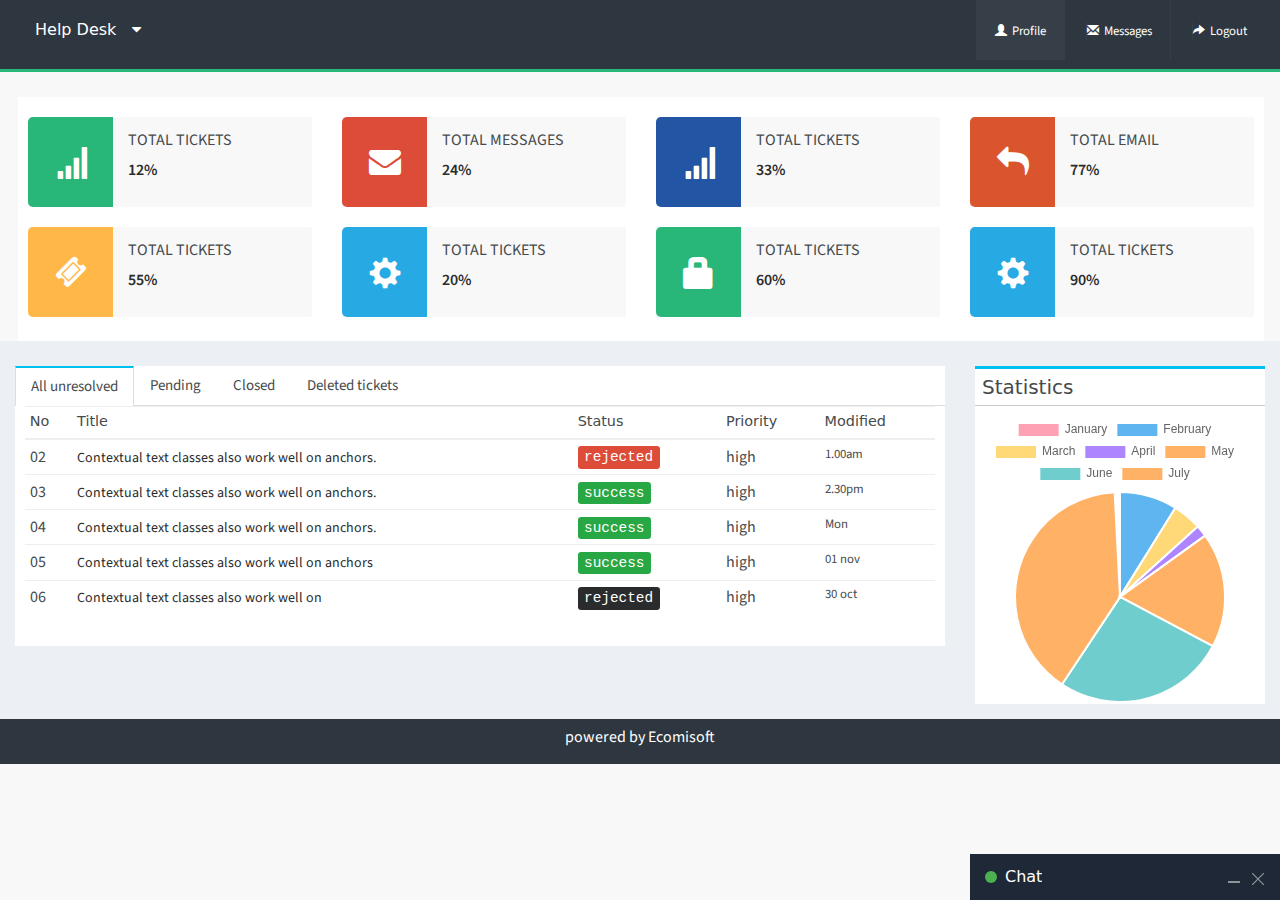
<file: index.html>
<!DOCTYPE html>
<html lang="en">
  <title>Help Desk</title>
  <head>
    <!-- Required meta tags -->
    <meta charset="utf-8">
    <meta name="viewport" content="width=device-width, initial-scale=1, shrink-to-fit=no">
    <meta http-equiv="X-UA-Compatible" content="IE=edge" />
    <link rel="shortcut icon" type="image/png" href="assets/img/favicon.png"/>
    
    <!-- Bootstrap CSS -->
    <link rel="stylesheet" href="assets/css/bootstrap.min.css" >
    <link rel="stylesheet" href="assets/css/glyphicons.css" >
    <link href="assets/css/font-awesome.min.css" rel="stylesheet">

    <link rel="stylesheet" href="assets/css/styles.css" >
    <link rel="stylesheet" href="assets/css/responsive.css" >
  </head>

  <body>
    <header class="header">
      <div class="container-fluid">
        <div class="row">
          <div class="col-sm-3 col-xs-12 col-md-4 col-xl-4">
            <div class="logo_area text-left">
              <button id="mymenubarbtn" class="btn"><span>Help Desk</span><i class="fa fa-caret-down"></i></button>
            </div>
          </div>
          <div class="col-sm-9 col-xs-12 col-md-8 col-xl-8">
            <div class="top_navbar">
              <nav>
                <div class="top_navbar_wrapper">
                  <ul class="list-inline">
                    <li class="list-inline-item active"><a href=""><span class="glyphicon glyphicon-user"></span>Profile</a></li>
                    <li class="list-inline-item"><a href="common_page.html">
                      <span class="glyphicon glyphicon-envelope"></span>Messages</a></li>
                    <li class="list-inline-item"><a href="">
                      <span class="glyphicon glyphicon-share-alt"></span>Logout</a></li>
                  </ul>
                </div>
              </nav>
            </div>
          </div>
        </div>
      </div>
    </header>
    <section class="responsive_navbar">
      <div class="container-fluid">
        <div class="row">
          <div class="col-sm-5 col-xs-12 col-md-5 col-xl-5">
            <div id="myRmenubar" class="navbar-collapse">
                <ul class="list-group navbar-nav">
                  <li class="nav-item list-inline-item"><a class="active" href="index.html">
                    <span class="glyphicon glyphicon-home"></span>Dashboard</a></li>
                  <li class="nav-item list-inline-item"><a href="common_page.html">
                    <span class="fa fa-ticket"></span>Tickets</a></li>
                  <li class="nav-item list-inline-item"><a href="users.html">
                    <span class="fa fa-users"></span>User</a></li>
                  <li class="list-inline-item"><a href="integrations.html">
                    <span class="fa fa-download"></span>Integrations</a></li>
                  <li class="list-inline-item"><a href="chat.html">
                    <span class="fa fa-download"></span>Chat</a></li>
                  <li class="nav-item list-inline-item"><a href="settings.html">
                    <span class="fa fa-cogs"></span>Settings</a></li>
                  <li class="list-inline-item"><a href="reporting.html">
                    <span class="fa fa-bar-chart"></span>Reporting</a></li>
                </ul>
            </div>
          </div>
        </div>
      </div>
    </section>
    <section class="dashboard_summary_area">
      <div class="container-fluid">
        <div class="dashboard_summary_wrapper">
        <div class="row">
          <div class="col-sm-6 col-xs-12 col-md-3 col-xl-3">
            <div class="dashboard_totla_summary">
              <div class="summary_icon bg-teal">
                <div class="summary_icon_span">
                  <span class="glyphicon glyphicon-signal"></span>
                </div>
              </div>
              <div class="summary_header ">
                <h3>Total Tickets</h3>
                <span>12%</span>
              </div>
            </div>
          </div>
          <div class="col-sm-6 col-xs-12 col-md-3 col-xl-3">
            <div class="dashboard_totla_summary">
              <div class="summary_icon bg-red">
                <div class="summary_icon_span">
                  <span class="fa fa-envelope"></span>
                </div>
              </div>
              <div class="summary_header ">
                <h3>Total Messages</h3>
                <span>24%</span>
              </div>
            </div>
          </div>
          <div class="col-sm-6 col-xs-12 col-md-3 col-xl-3">
            <div class="dashboard_totla_summary">
              <div class="summary_icon bg-aqua">
                <div class="summary_icon_span">
                  <span class="glyphicon glyphicon-signal"></span>
                </div>
              </div>
              <div class="summary_header ">
                <h3>Total Tickets</h3>
                <span>33%</span>
              </div>
            </div>
          </div>
          <div class="col-sm-6 col-xs-12 col-md-3 col-xl-3">
            <div class="dashboard_totla_summary">
              <div class="summary_icon bg-orange">
                <div class="summary_icon_span">
                  <span class="fa fa-reply"></span>
                </div>
              </div>
              <div class="summary_header ">
                <h3>Total Email</h3>
                <span>77%</span>
              </div>
            </div>
          </div>
          <div class="col-sm-6 col-xs-12 col-md-3 col-xl-3">
            <div class="dashboard_totla_summary">
              <div class="summary_icon bg-yellow_orange">
                <div class="summary_icon_span">
                  <span class="fa fa-ticket"></span>
                </div>
              </div>
              <div class="summary_header ">
                <h3>Total Tickets</h3>
                <span>55%</span>
              </div>
            </div>
          </div>
          <div class="col-sm-6 col-xs-12 col-md-3 col-xl-3">
            <div class="dashboard_totla_summary">
              <div class="summary_icon bg-cyan">
                <div class="summary_icon_span">
                  <span class="glyphicon glyphicon-cog"></span>
                </div>
              </div>
              <div class="summary_header ">
                <h3>Total Tickets</h3>
                <span>20%</span>
              </div>
            </div>
          </div>
          <div class="col-sm-6 col-xs-12 col-md-3 col-xl-3">
            <div class="dashboard_totla_summary">
              <div class="summary_icon bg-teal">
                <div class="summary_icon_span">
                  <span class="glyphicon glyphicon-lock"></span>
                </div>
              </div>
              <div class="summary_header ">
                <h3>Total Tickets</h3>
                <span>60%</span>
              </div>
            </div>
          </div>
          <div class="col-sm-6 col-xs-12 col-md-3 col-xl-3">
            <div class="dashboard_totla_summary">
              <div class="summary_icon bg-cyan">
                <div class="summary_icon_span">
                  <span class="glyphicon glyphicon-cog"></span>
                </div>
              </div>
              <div class="summary_header ">
                <h3>Total Tickets</h3>
                <span>90%</span>
              </div>
            </div>
          </div>
        </div>
        </div>
      </div>
    </section>
    <section class="dashboard_tabpanel_area">
      <div class="container-fluid">
        <div class="row">
          <div class="col-12 col-md-9 col-xl-9">
            <div class="tabpanel_wrapper">
              <div data-a11y-tabpanel="" data-automatica11y-tabpanel="0">
                <ul class="nav nav-tabs" role="tablist" data-a11y-tabpanel-tablist="">
                  <li class="nav-item">
                    <a class="nav-link active" data-toggle="tab" href="#home-2" role="tab" data-a11y-tabpanel-tab="" tabindex="-1" aria-selected="false" data-automatica11y-tabpanel-reference="0" data-automatica11y-tabpanel-tab="0" id="automatica11y-tabpanel-0-tab-0" aria-controls="home-2">All unresolved</a>
                  </li>
                  <li class="nav-item">
                    <a class="nav-link" data-toggle="tab" href="#pending-2" role="tab" data-a11y-tabpanel-tab="" tabindex="-1" aria-selected="false" data-automatica11y-tabpanel-reference="0" data-automatica11y-tabpanel-tab="0" id="automatica11y-tabpanel-0-tab-0" aria-controls="padding-2">Pending</a>
                  </li>
                  <li class="nav-item">
                    <a class="nav-link" data-toggle="tab" href="#closed-2" role="tab" data-a11y-tabpanel-tab="" data-automatica11y-tabpanel-reference="0" data-automatica11y-tabpanel-tab="1" tabindex="0" aria-selected="true" id="automatica11y-tabpanel-0-tab-1" aria-controls="closed-2">Closed</a>
                  </li>
                  <li class="nav-item">
                    <a class="nav-link" data-toggle="tab" href="#settings-2" role="tab" data-a11y-tabpanel-tab="" data-automatica11y-tabpanel-reference="0" data-automatica11y-tabpanel-tab="3" tabindex="-1" aria-selected="false" id="automatica11y-tabpanel-0-tab-3" aria-controls="settings-2">Deleted tickets</a>
                  </li>
                </ul>

                <!-- Tab panes -->
                <div class="tab-content">
                  <div class="tab-pane active" id="home-2" role="tabpanel" data-a11y-tabpanel-pane="" aria-hidden="true" data-automatica11y-tabpanel-pane="0" aria-labelledby="automatica11y-tabpanel-0-tab-0">
                    <div class="tabpanel_containner">
                      <table class="table table-sm">
                        <thead>
                          <tr>
                            <th>No</th>
                            <th>Title</th>
                            <th>Status</th>
                            <th>Priority</th>
                            <th>Modified</th>
                          </tr>
                        </thead>
                        <tbody>
                          <tr>
                            <td>02</td>
                            <td><a href="support_compose.html">Contextual text classes also work well on anchors.</a></td>
                            <td><kbd class="kbd_red">rejected</kbd></td>
                            <td>high</td>
                            <td class="modified_time">1.00am</td>
                          </tr>
                          <tr>
                            <td>03</td>
                            <td><a href="support_compose.html">Contextual text classes also work well on anchors.</a></td>
                            <td><kbd class="kbd_success">success</kbd></td>
                            <td>high</td>
                            <td class="modified_time">2.30pm</td>
                          </tr>
                          <tr>
                            <td>04</td>
                            <td><a href="support_compose.html">Contextual text classes also work well on anchors.</a></td>
                            <td><kbd class="kbd_success">success</kbd></td>
                            <td>high</td>
                            <td class="modified_time">Mon </td>
                          </tr>
                          <tr>
                            <td>05</td>
                            <td><a href="support_compose.html">Contextual text classes also work well on anchors </a></td>
                            <td><kbd class="kbd_success">success</kbd></td>
                            <td>high</td>
                            <td class="modified_time"></span> 01 nov</td>
                          </tr>
                          <tr>
                            <td>06</td>
                            <td><a href="support_compose.html">Contextual text classes also work well on</a> </td>
                            <td><kbd>rejected</kbd></td>
                            <td>high</td>
                            <td class="modified_time">30 oct</td>
                          </tr>
                        </tbody>
                      </table>
                    </div>
                  </div>
                  <div class="tab-pane" id="pending-2" role="tabpanel" data-a11y-tabpanel-pane="" data-automatica11y-tabpanel-pane="1" aria-hidden="false" aria-labelledby="automatica11y-tabpanel-0-tab-1">
                    <div class="tabpanel_wrapper">
                      
                    </div>
                  </div>
                  <div class="tab-pane" id="closed-2" role="tabpanel" data-a11y-tabpanel-pane="" data-automatica11y-tabpanel-pane="2" aria-hidden="true" aria-labelledby="automatica11y-tabpanel-0-tab-2">
                    <div class="tabpanel_containner">
                      
                    </div>
                  </div>
                  <div class="tab-pane" id="settings-2" role="tabpanel" data-a11y-tabpanel-pane="" data-automatica11y-tabpanel-pane="3" aria-hidden="true" aria-labelledby="automatica11y-tabpanel-0-tab-3">
                    <div class="tabpanel_containner">
                      
                    </div>
                  </div>
                </div>
              </div>
            </div>
          </div>
          <div class="col-sm-6 col-xs-12 float-sm-left col-md-3 col-xl-3">
            <div class="dashboard_statistics_wrapper">
              <h5>Statistics</h5>
              <canvas id="myChart"></canvas>
            </div>
          </div>
        </div>
      </div>
    </section>
    <section class="footer_area">
      <div class="container-fluid">
        <div class="row">
          <div class="col-12 col-xl-12">
            <div class="footer_wrapper">
              <p>powered by Ecomisoft</p>
            </div>
          </div>
        </div>
      </div>
    </section>
    <!-- start chat box -->
    <div class="chatbox chatbox--tray chatbox--empty">
      <div class="chatbox__title">
        <h5><a href="#">Chat</a></h5>
        <button class="chatbox__title__tray">
          <span></span>
        </button>
        <button class="chatbox__title__close">
          <span>
            <svg viewBox="0 0 12 12" width="12px" height="12px">
              <line stroke="#FFFFFF" x1="11.75" y1="0.25" x2="0.25" y2="11.75"></line>
              <line stroke="#FFFFFF" x1="11.75" y1="11.75" x2="0.25" y2="0.25"></line>
            </svg>
          </span>
        </button>
      </div>
      <div class="chatbox__body">
        <div class="chatbox__body__message chatbox__body__message--left">
          <img src="assets/img/128.jpg" alt="Picture">
          <p>Lorem ipsum dolor sit amet, consectetur adipiscing elit.</p>
        </div>
        <div class="chatbox__body__message chatbox__body__message--right">
          <img src="assets/img/129.jpg" alt="Picture">
          <p>Nulla vel turpis vulputate, tincidunt lectus sed, porta arcu.</p>
        </div>
        <div class="chatbox__body__message chatbox__body__message--left">
          <img src="assets/img/128.jpg" alt="Picture">
          <p>Curabitur consequat nisl suscipit odio porta, ornare blandit ante maximus.</p>
        </div>
        <div class="chatbox__body__message chatbox__body__message--right">
          <img src="assets/img/129.jpg" alt="Picture">
          <p>Cras dui massa, placerat vel sapien sed, fringilla molestie justo.</p>
        </div>
        <div class="chatbox__body__message chatbox__body__message--right">
          <img src="assets/img/129.jpg" alt="Picture">
          <p>Praesent a gravida urna. Mauris eleifend, tellus ac fringilla imperdiet, odio dolor sodales libero, vel mattis elit mauris id erat. Phasellus leo nisi, convallis in euismod at, consectetur commodo urna.</p>
        </div>
      </div>
      <textarea class="chatbox__message" placeholder="Write something interesting"></textarea>
    </div>
    <!-- end chat box -->
    <!-- Optional JavaScript -->
    <!-- jQuery first, then Popper.js, then Bootstrap JS -->
    <script src="assets/js/jquery-3.2.1.slim.min.js"></script>
    <script src="assets/js/popper.min.js"></script>
    <script src="assets/js/bootstrap.min.js"></script>
    <script src="assets/js/chart.min.js"></script>
    <script src="assets/js/scripts.js"></script>
  </body>
</html>
</file>
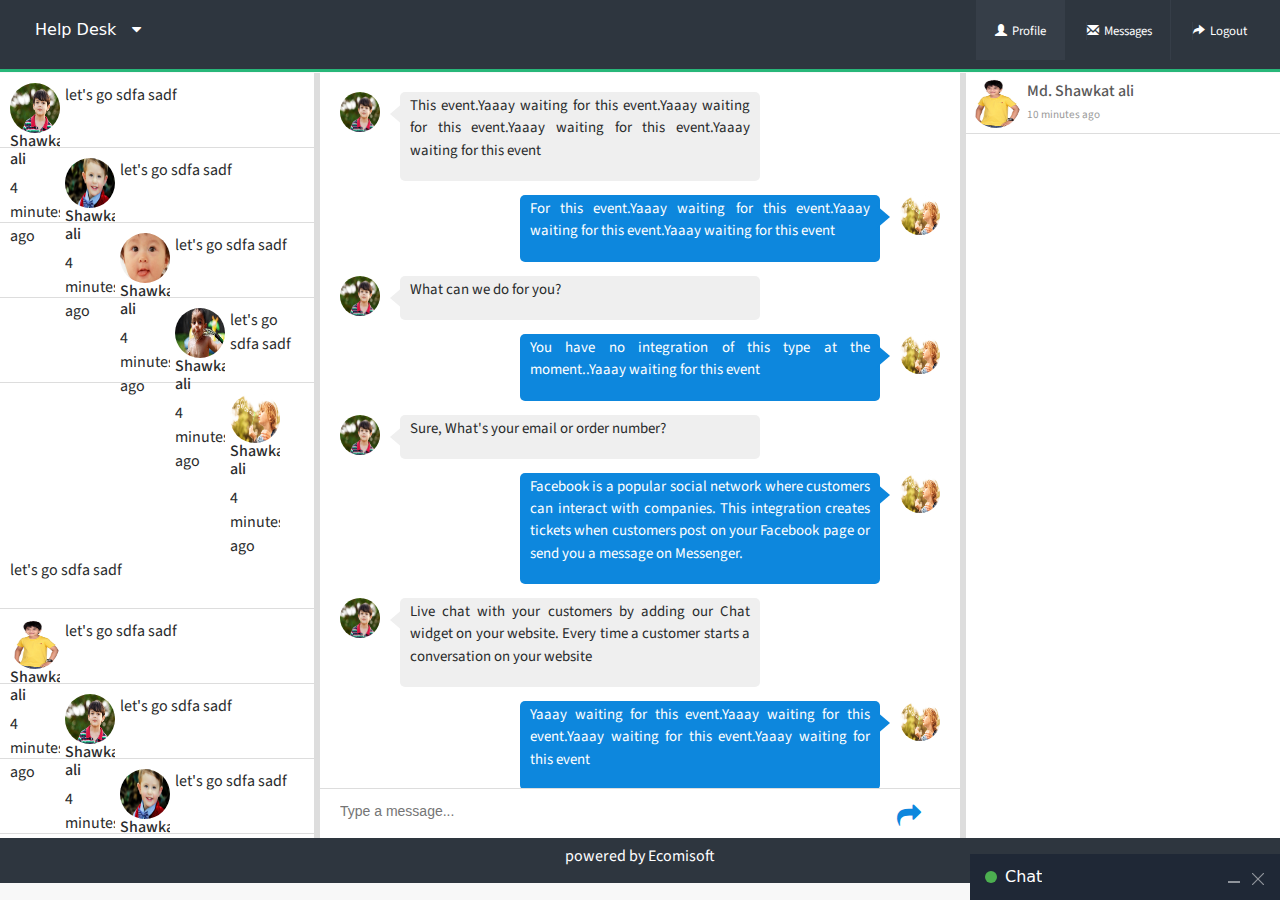
<file: chat (copy).html>
<!DOCTYPE html>
<html lang="en">
  <title>Help Desk</title>
  <head>
    <!-- Required meta tags -->
    <meta charset="utf-8">
    <meta name="viewport" content="width=device-width, initial-scale=1, shrink-to-fit=no">
    <link rel="shortcut icon" type="image/png" href="assets/img/favicon.png"/>
    <!-- Bootstrap CSS -->
    <link rel="stylesheet" href="assets/css/bootstrap.min.css" >
    <link rel="stylesheet" href="assets/css/glyphicons.css" >
    <link href="assets/css/font-awesome.min.css" rel="stylesheet">

    <link rel="stylesheet" href="assets/css/styles.css" >
    <link rel="stylesheet" href="assets/css/responsive.css" >
  </head>

  <body>
    <header class="header">
      <div class="container-fluid">
        <div class="row">
          <div class="col-sm-3 col-xs-12 col-md-4 col-xl-4">
            <div class="logo_area text-left">
              <button id="mymenubarbtn" class="btn"><span>Help Desk</span><i class="fa fa-caret-down"></i></button>
            </div>
          </div>
          <div class="col-sm-9 col-xs-12 col-md-8 col-xl-8">
            <div class="top_navbar">
              <nav>
                <div class="top_navbar_wrapper">
                  <ul class="list-inline">
                    <li class="list-inline-item active"><a href=""><span class="glyphicon glyphicon-user"></span>Profile</a></li>
                    <li class="list-inline-item"><a href="common_page.html">
                      <span class="glyphicon glyphicon-envelope"></span>Messages</a></li>
                    <li class="list-inline-item"><a href="">
                      <span class="glyphicon glyphicon-share-alt"></span>Logout</a></li>
                  </ul>
                </div>
              </nav>
            </div>
          </div>
        </div>
      </div>
    </header>
    <section class="responsive_navbar">
      <div class="container-fluid">
        <div class="row">
          <div class="col-sm-5 col-xs-12 col-md-5 col-xl-5">
            <div id="myRmenubar" class="navbar-collapse">
                <ul class="list-group navbar-nav">
                  <li class="nav-item list-inline-item"><a class="active" href="index.html">
                    <span class="glyphicon glyphicon-home"></span>Dashboard</a></li>
                  <li class="nav-item list-inline-item"><a href="common_page.html">
                    <span class="fa fa-ticket"></span>Tickets</a></li>
                  <li class="nav-item list-inline-item"><a href="users.html">
                    <span class="fa fa-users"></span>User</a></li>
                  <li class="list-inline-item"><a href="integrations.html">
                    <span class="fa fa-download"></span>Integrations</a></li>
                  <li class="list-inline-item"><a href="chat.html">
                    <span class="fa fa-weixin"></span>Chat</a></li>
                  <li class="nav-item list-inline-item"><a href="settings.html">
                    <span class="fa fa-cogs"></span>Settings</a></li>
                  <li class="list-inline-item"><a href="reporting.html">
                    <span class="fa fa-bar-chart"></span>Reporting</a></li>
                </ul>
            </div>
          </div>
        </div>
      </div>
    </section>
    <section class="chat_area">
      <div class="container-fluid">
        <div class="row">
          <div class="o_padding_left o_padding_right col-sm-4 col-md-3 col-xl-3">
            <div class="nav_chat_list">
              <button id="chat_list_btn">Chat list</button>
            </div>
            <div id="slide" class="chat_list_wrapper">
              <div class="chat_user_messages_wrapper">
                <div class="chat_messenger_name_img">
                  <div class="chat_user_img">
                    <img src="assets/img/u2.jpg" alt="customer image">
                  </div>
                  <div class="chat_messenger_name">
                    <div class="chat_msger_name_h6">
                      <h6>Shawkat ali</h6>
                    </div>
                    <div class="chat_time">
                      <span>4 minutes ago</span>
                    </div>
                  </div>
                </div>
                <div class="chat_msg">
                  <p>let's go sdfa sadf</p>
                </div>
              </div>
              <div class="chat_user_messages_wrapper">
                <div class="chat_messenger_name_img">
                  <div class="chat_user_img">
                    <img src="assets/img/u3.jpg" alt="customer image">
                  </div>
                  <div class="chat_messenger_name">
                    <div class="chat_msger_name_h6">
                      <h6>Shawkat ali</h6>
                    </div>
                    <div class="chat_time">
                      <span>4 minutes ago</span>
                    </div>
                  </div>
                </div>
                <div class="chat_msg">
                  <p>let's go sdfa sadf</p>
                </div>
              </div>
              <div class="chat_user_messages_wrapper">
                <div class="chat_messenger_name_img">
                  <div class="chat_user_img">
                    <img src="assets/img/u4.jpg" alt="customer image">
                  </div>
                  <div class="chat_messenger_name">
                    <div class="chat_msger_name_h6">
                      <h6>Shawkat ali</h6>
                    </div>
                    <div class="chat_time">
                      <span>4 minutes ago</span>
                    </div>
                  </div>
                </div>
                <div class="chat_msg">
                  <p>let's go sdfa sadf</p>
                </div>
              </div>
              <div class="chat_user_messages_wrapper">
                <div class="chat_messenger_name_img">
                  <div class="chat_user_img">
                    <img src="assets/img/u5.jpg" alt="customer image">
                  </div>
                  <div class="chat_messenger_name">
                    <div class="chat_msger_name_h6">
                      <h6>Shawkat ali</h6>
                    </div>
                    <div class="chat_time">
                      <span>4 minutes ago</span>
                    </div>
                  </div>
                </div>
                <div class="chat_msg">
                  <p>let's go sdfa sadf</p>
                </div>
              </div>
              <div class="chat_user_messages_wrapper">
                <div class="chat_messenger_name_img">
                  <div class="chat_user_img">
                    <img src="assets/img/u6.jpg" alt="customer image">
                  </div>
                  <div class="chat_messenger_name">
                    <div class="chat_msger_name_h6">
                      <h6>Shawkat ali</h6>
                    </div>
                    <div class="chat_time">
                      <span>4 minutes ago</span>
                    </div>
                  </div>
                </div>
                <div class="chat_msg">
                  <p>let's go sdfa sadf</p>
                </div>
              </div>
              <div class="chat_user_messages_wrapper">
                <div class="chat_messenger_name_img">
                  <div class="chat_user_img">
                    <img src="assets/img/u1.jpg" alt="customer image">
                  </div>
                  <div class="chat_messenger_name">
                    <div class="chat_msger_name_h6">
                      <h6>Shawkat ali</h6>
                    </div>
                    <div class="chat_time">
                      <span>4 minutes ago</span>
                    </div>
                  </div>
                </div>
                <div class="chat_msg">
                  <p>let's go sdfa sadf</p>
                </div>
              </div>
              <div class="chat_user_messages_wrapper">
                <div class="chat_messenger_name_img">
                  <div class="chat_user_img">
                    <img src="assets/img/u2.jpg" alt="customer image">
                  </div>
                  <div class="chat_messenger_name">
                    <div class="chat_msger_name_h6">
                      <h6>Shawkat ali</h6>
                    </div>
                    <div class="chat_time">
                      <span>4 minutes ago</span>
                    </div>
                  </div>
                </div>
                <div class="chat_msg">
                  <p>let's go sdfa sadf</p>
                </div>
              </div>
              <div class="chat_user_messages_wrapper">
                <div class="chat_messenger_name_img">
                  <div class="chat_user_img">
                    <img src="assets/img/u3.jpg" alt="customer image">
                  </div>
                  <div class="chat_messenger_name">
                    <div class="chat_msger_name_h6">
                      <h6>Shawkat ali</h6>
                    </div>
                    <div class="chat_time">
                      <span>4 minutes ago</span>
                    </div>
                  </div>
                </div>
                <div class="chat_msg">
                  <p>let's go sdfa sadf</p>
                </div>
              </div>
              <div class="chat_user_messages_wrapper">
                <div class="chat_messenger_name_img">
                  <div class="chat_user_img">
                    <img src="assets/img/u6.jpg" alt="customer image">
                  </div>
                  <div class="chat_messenger_name">
                    <div class="chat_msger_name_h6">
                      <h6>Shawkat ali</h6>
                    </div>
                    <div class="chat_time">
                      <span>4 minutes ago</span>
                    </div>
                  </div>
                </div>
                <div class="chat_msg">
                  <p>let's go sdfa sadf</p>
                </div>
              </div>
            </div>
          </div>
          <div class="col-sm-5 col-md-6 col-xl-6">
            <div class="messages_wrapper">
              <div class="all_past_messages_area">
                <div class="left_message_area">
                  <div class="left_msg_img">
                    <img src="assets/img/u2.jpg" class="rounded-circle" alt="user">
                  </div>
                  <div class="left_msg_text">
                    <p>This event.Yaaay waiting for this event.Yaaay waiting for this event.Yaaay waiting for this event.Yaaay waiting for this event</p>                    
                  </div>
                </div>
                <div class="right_message_area">
                  <div class="right_msg_img">
                    <img src="assets/img/u6.jpg" class="rounded-circle" alt="user">
                  </div>
                  <div class="right_msg_text">
                    <p>For this event.Yaaay waiting for this event.Yaaay waiting for this event.Yaaay waiting for this event</p>
                  </div>
                </div>
                <div class="left_message_area">
                  <div class="left_msg_img">
                    <img src="assets/img/u2.jpg" class="rounded-circle" alt="user">
                  </div>
                  <div class="left_msg_text">
                    <p>What can we do for you?</p>                    
                  </div>
                </div>
                <div class="right_message_area">
                  <div class="right_msg_img">
                    <img src="assets/img/u6.jpg" class="rounded-circle" alt="user">
                  </div>
                  <div class="right_msg_text">
                    <p>You have no integration of this type at the moment..Yaaay waiting for this event</p>
                  </div>
                </div>
                <div class="left_message_area">
                  <div class="left_msg_img">
                    <img src="assets/img/u2.jpg" class="rounded-circle" alt="user">
                  </div>
                  <div class="left_msg_text">
                    <p>Sure, What's your email or order number?</p>                    
                  </div>
                </div>
                <div class="right_message_area">
                  <div class="right_msg_img">
                    <img src="assets/img/u6.jpg" class="rounded-circle" alt="user">
                  </div>
                  <div class="right_msg_text">
                    <p>Facebook is a popular social network where customers can interact with companies. This integration creates tickets when customers post on your Facebook page or send you a message on Messenger.</p>
                  </div>
                </div>
                <div class="left_message_area">
                  <div class="left_msg_img">
                    <img src="assets/img/u2.jpg" class="rounded-circle" alt="user">
                  </div>
                  <div class="left_msg_text">
                    <p>Live chat with your customers by adding our Chat widget on your website. Every time a customer starts a conversation on your website</p>                    
                  </div>
                </div>
                <div class="right_message_area">
                  <div class="right_msg_img">
                    <img src="assets/img/u6.jpg" class="rounded-circle" alt="user">
                  </div>
                  <div class="right_msg_text">
                    <p>Yaaay waiting for this event.Yaaay waiting for this event.Yaaay waiting for this event.Yaaay waiting for this event</p>
                  </div>
                </div>
              </div>
            </div>
            <div class="message_input_field">
              <form>
                <div class="input-group">
                   <input class="btn-sm msg_input" name="msg" id="msg" type="text" placeholder="Type a message...">
                   <button class="btn btn-sm msg_submit" type="submit"><i class="fa fa-share"></i></button>
                </div>
              </form>
            </div>
          </div>
          <div class="col-sm-3 col-md-3 col-xl-3 o_padding_right o_padding_left">
            <div class="customer_info_wrapper">
              <div class="active_customer_info">
                <div class="active_customer_img">
                  <img src="assets/img/u1.jpg" alt="customer" > 
                </div>
                <div class="active_customer_name_time">
                  <h6>Md. Shawkat ali</h6>
                  <span>10 minutes ago</span>
                </div>
              </div>
            </div>
          </div>
        </div>
      </div>
    </section>
    <section class="footer_area">
      <div class="container-fluid">
        <div class="row">
          <div class="col-12 col-xl-12">
            <div class="footer_wrapper">
              <p>powered by Ecomisoft</p>
            </div>
          </div>
        </div>
      </div>
    </section>
    <!-- start chat box -->
    <div class="chatbox chatbox--tray chatbox--empty">
      <div class="chatbox__title">
          <h5><a href="#">Chat</a></h5>
          <button class="chatbox__title__tray">
              <span></span>
          </button>
          <button class="chatbox__title__close">
              <span>
                  <svg viewBox="0 0 12 12" width="12px" height="12px">
                      <line stroke="#FFFFFF" x1="11.75" y1="0.25" x2="0.25" y2="11.75"></line>
                      <line stroke="#FFFFFF" x1="11.75" y1="11.75" x2="0.25" y2="0.25"></line>
                  </svg>
              </span>
          </button>
      </div>
      <div class="chatbox__body">
          <div class="chatbox__body__message chatbox__body__message--left">
              <img src="assets/img/128.jpg" alt="Picture">
              <p>Lorem ipsum dolor sit amet, consectetur adipiscing elit.</p>
          </div>
          <div class="chatbox__body__message chatbox__body__message--right">
              <img src="assets/img/129.jpg" alt="Picture">
              <p>Nulla vel turpis vulputate, tincidunt lectus sed, porta arcu.</p>
          </div>
          <div class="chatbox__body__message chatbox__body__message--left">
              <img src="assets/img/128.jpg" alt="Picture">
              <p>Curabitur consequat nisl suscipit odio porta, ornare blandit ante maximus.</p>
          </div>
          <div class="chatbox__body__message chatbox__body__message--right">
              <img src="assets/img/129.jpg" alt="Picture">
              <p>Cras dui massa, placerat vel sapien sed, fringilla molestie justo.</p>
          </div>
          <div class="chatbox__body__message chatbox__body__message--right">
              <img src="assets/img/129.jpg" alt="Picture">
              <p>Praesent a gravida urna. Mauris eleifend, tellus ac fringilla imperdiet, odio dolor sodales libero, vel mattis elit mauris id erat. Phasellus leo nisi, convallis in euismod at, consectetur commodo urna.</p>
          </div>
      </div>
      <textarea class="chatbox__message" placeholder="Write something interesting"></textarea>
    </div>
    <!-- end chat box -->

    <!-- Optional JavaScript -->
    <!-- jQuery first, then Popper.js, then Bootstrap JS -->
    <script src="assets/js/jquery-3.2.1.slim.min.js"></script>
    <script src="assets/js/popper.min.js"></script>
    <script src="assets/js/bootstrap.min.js"></script>
    <script src="assets/js/chart.min.js"></script>
    <script src="assets/js/scripts.js"></script>
    <script type="text/javascript">
     $('#chat_list_btn').click(function() {
        $( "#slide" ).toggle( "left" );
      });
    </script>
  </body>
</html>
</file>
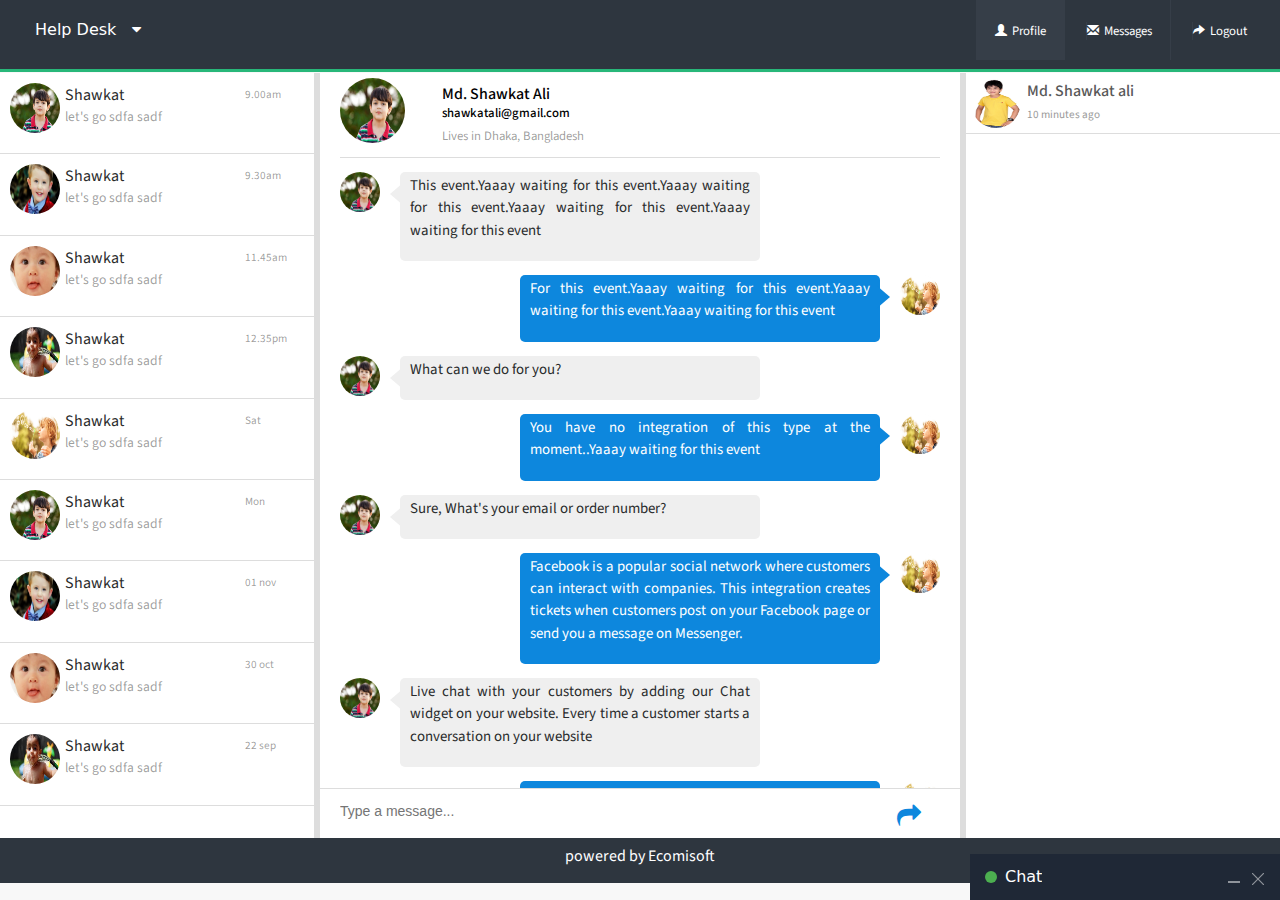
<file: chat.html>
<!DOCTYPE html>
<html lang="en">
  <title>Help Desk</title>
  <head>
    <!-- Required meta tags -->
    <meta charset="utf-8">
    <meta name="viewport" content="width=device-width, initial-scale=1, shrink-to-fit=no">
    <link rel="shortcut icon" type="image/png" href="assets/img/favicon.png"/>
    <!-- Bootstrap CSS -->
    <link rel="stylesheet" href="assets/css/bootstrap.min.css" >
    <link rel="stylesheet" href="assets/css/glyphicons.css" >
    <link href="assets/css/font-awesome.min.css" rel="stylesheet">

    <link rel="stylesheet" href="assets/css/styles.css" >
    <link rel="stylesheet" href="assets/css/responsive.css" >
  </head>

  <body>
    <header class="header">
      <div class="container-fluid">
        <div class="row">
          <div class="col-sm-3 col-xs-12 col-md-4 col-xl-4">
            <div class="logo_area text-left">
              <button id="mymenubarbtn" class="btn"><span>Help Desk</span><i class="fa fa-caret-down"></i></button>
            </div>
          </div>
          <div class="col-sm-9 col-xs-12 col-md-8 col-xl-8">
            <div class="top_navbar">
              <nav>
                <div class="top_navbar_wrapper">
                  <ul class="list-inline">
                    <li class="list-inline-item active"><a href=""><span class="glyphicon glyphicon-user"></span>Profile</a></li>
                    <li class="list-inline-item"><a href="common_page.html">
                      <span class="glyphicon glyphicon-envelope"></span>Messages</a></li>
                    <li class="list-inline-item"><a href="">
                      <span class="glyphicon glyphicon-share-alt"></span>Logout</a></li>
                  </ul>
                </div>
              </nav>
            </div>
          </div>
        </div>
      </div>
    </header>
    <section class="responsive_navbar">
      <div class="container-fluid">
        <div class="row">
          <div class="col-sm-5 col-xs-12 col-md-5 col-xl-5">
            <div id="myRmenubar" class="navbar-collapse">
                <ul class="list-group navbar-nav">
                  <li class="nav-item list-inline-item"><a class="active" href="index.html">
                    <span class="glyphicon glyphicon-home"></span>Dashboard</a></li>
                  <li class="nav-item list-inline-item"><a href="common_page.html">
                    <span class="fa fa-ticket"></span>Tickets</a></li>
                  <li class="nav-item list-inline-item"><a href="users.html">
                    <span class="fa fa-users"></span>User</a></li>
                  <li class="list-inline-item"><a href="integrations.html">
                    <span class="fa fa-download"></span>Integrations</a></li>
                  <li class="list-inline-item"><a href="chat.html">
                    <span class="fa fa-weixin"></span>Chat</a></li>
                  <li class="nav-item list-inline-item"><a href="settings.html">
                    <span class="fa fa-cogs"></span>Settings</a></li>
                  <li class="list-inline-item"><a href="reporting.html">
                    <span class="fa fa-bar-chart"></span>Reporting</a></li>
                </ul>
            </div>
          </div>
        </div>
      </div>
    </section>
    <section class="chat_area">
      <div class="container-fluid">
        <div class="row">
          <div class="o_padding_left o_padding_right col-sm-4 col-md-3 col-xl-3">
            <div class="nav_chat_list">
              <button id="chat_list_btn">Chat list</button>
            </div>
            <div id="slide" class="chat_list_wrapper">
              <a href="#">
                <div class="chat_user_messages_wrapper">
                  <div class="chat_messenger_name_img">
                    <div class="chat_user_img">
                      <img src="assets/img/u2.jpg" alt="customer image">
                    </div>
                  </div>
                  <div class="chat_msg">
                    <div class="chat_messenger_name">
                      <span class="name" title="Md Shawkat ali">Shawkat</span>
                      <span class="time">9.00am</span>
                    </div>
                    <!-- <div class="w-100"></div> -->
                    <div class="chat_last_msg">
                      <p>let's go sdfa sadf</p>
                    </div>
                  </div>
                </div>
              </a>
              <a href="#">
                <div class="chat_user_messages_wrapper">
                  <div class="chat_messenger_name_img">
                    <div class="chat_user_img">
                      <img src="assets/img/u3.jpg" alt="customer image">
                    </div>
                  </div>
                  <div class="chat_msg">
                    <div class="chat_messenger_name">
                      <span class="name" title="Md Shawkat ali">Shawkat </span>
                      <span class="time">9.30am</span>
                    </div>
                    <!-- <div class="w-100"></div> -->
                    <div class="chat_last_msg">
                      <p>let's go sdfa sadf</p>
                    </div>
                  </div>
                </div>
              </a>
              <a href="#">
                <div class="chat_user_messages_wrapper">
                  <div class="chat_messenger_name_img">
                    <div class="chat_user_img">
                      <img src="assets/img/u4.jpg" alt="customer image">
                    </div>
                  </div>
                  <div class="chat_msg">
                    <div class="chat_messenger_name">
                      <span class="name" title="Md Shawkat ali">Shawkat </span>
                      <span class="time">11.45am</span>
                    </div>
                    <!-- <div class="w-100"></div> -->
                    <div class="chat_last_msg">
                      <p>let's go sdfa sadf</p>
                    </div>
                  </div>
                </div>
              </a>
              <a href="#">
                <div class="chat_user_messages_wrapper">
                  <div class="chat_messenger_name_img">
                    <div class="chat_user_img">
                      <img src="assets/img/u5.jpg" alt="customer image">
                    </div>
                  </div>
                  <div class="chat_msg">
                    <div class="chat_messenger_name">
                      <span class="name" title="Md Shawkat ali">Shawkat </span>
                      <span class="time">12.35pm</span>
                    </div>
                    <!-- <div class="w-100"></div> -->
                    <div class="chat_last_msg">
                      <p>let's go sdfa sadf</p>
                    </div>
                  </div>
                </div>
              </a>
              <a href="#">
                <div class="chat_user_messages_wrapper">
                  <div class="chat_messenger_name_img">
                    <div class="chat_user_img">
                      <img src="assets/img/u6.jpg" alt="customer image">
                    </div>
                  </div>
                  <div class="chat_msg">
                    <div class="chat_messenger_name">
                      <span class="name" title="Md Shawkat ali">Shawkat</span>
                      <span class="time">Sat</span>
                    </div>
                    <!-- <div class="w-100"></div> -->
                    <div class="chat_last_msg">
                      <p>let's go sdfa sadf</p>
                    </div>
                  </div>
                </div>
              </a>
              <a href="#">
                <div class="chat_user_messages_wrapper">
                  <div class="chat_messenger_name_img">
                    <div class="chat_user_img">
                      <img src="assets/img/u2.jpg" alt="customer image">
                    </div>
                  </div>
                  <div class="chat_msg">
                    <div class="chat_messenger_name">
                      <span class="name" title="Md Shawkat ali">Shawkat </span>
                      <span class="time">Mon</span>
                    </div>
                    <!-- <div class="w-100"></div> -->
                    <div class="chat_last_msg">
                      <p>let's go sdfa sadf</p>
                    </div>
                  </div>
                </div>
              </a>
              <a href="#">
                <div class="chat_user_messages_wrapper">
                  <div class="chat_messenger_name_img">
                    <div class="chat_user_img">
                      <img src="assets/img/u3.jpg" alt="customer image">
                    </div>
                  </div>
                  <div class="chat_msg">
                    <div class="chat_messenger_name">
                      <span class="name" title="Md Shawkat ali">Shawkat </span>
                      <span class="time">01 nov</span>
                    </div>
                    <!-- <div class="w-100"></div> -->
                    <div class="chat_last_msg">
                      <p>let's go sdfa sadf</p>
                    </div>
                  </div>
                </div>
              </a>
              <a href="#">
                <div class="chat_user_messages_wrapper">
                  <div class="chat_messenger_name_img">
                    <div class="chat_user_img">
                      <img src="assets/img/u4.jpg" alt="customer image">
                    </div>
                  </div>
                  <div class="chat_msg">
                    <div class="chat_messenger_name">
                      <span class="name" title="Md Shawkat ali">Shawkat </span>
                      <span class="time">30 oct</span>
                    </div>
                    <!-- <div class="w-100"></div> -->
                    <div class="chat_last_msg">
                      <p>let's go sdfa sadf</p>
                    </div>
                  </div>
                </div>
              </a>
              <a href="#">
                <div class="chat_user_messages_wrapper">
                  <div class="chat_messenger_name_img">
                    <div class="chat_user_img">
                      <img src="assets/img/u5.jpg" alt="customer image">
                    </div>
                  </div>
                  <div class="chat_msg">
                    <div class="chat_messenger_name">
                      <span class="name" title="Md Shawkat ali">Shawkat </span>
                      <span class="time">22 sep</span>
                    </div>
                    <!-- <div class="w-100"></div> -->
                    <div class="chat_last_msg">
                      <p>let's go sdfa sadf</p>
                    </div>
                  </div>
                </div>
              </a>
            </div>
          </div>
          <div class="col-sm-5 col-md-6 col-xl-6">
            <div class="messages_wrapper">
              <div class="all_past_messages_area">
                <div class="person_info">
                  <div class="person_img_area">
                    <div class="p_img">
                      <img src="assets/img/u2.jpg" alt="user">
                    </div>
                  </div>
                  <div class="person_name_email">
                    <div class="name">
                      <h4>Md. Shawkat Ali <br><span>shawkatali@gmail.com</span></h4>
                    </div>
                    <div class="lives">
                      <span>Lives in Dhaka, Bangladesh</span>
                    </div>
                  </div>
                </div>
                <div class="left_message_area">
                  <div class="left_msg_img">
                    <img src="assets/img/u2.jpg" class="rounded-circle" alt="user">
                  </div>
                  <div class="left_msg_text">
                    <p>This event.Yaaay waiting for this event.Yaaay waiting for this event.Yaaay waiting for this event.Yaaay waiting for this event</p>                    
                  </div>
                </div>
                <div class="right_message_area">
                  <div class="right_msg_img">
                    <img src="assets/img/u6.jpg" class="rounded-circle" alt="user">
                  </div>
                  <div class="right_msg_text">
                    <p>For this event.Yaaay waiting for this event.Yaaay waiting for this event.Yaaay waiting for this event</p>
                  </div>
                </div>
                <div class="left_message_area">
                  <div class="left_msg_img">
                    <img src="assets/img/u2.jpg" class="rounded-circle" alt="user">
                  </div>
                  <div class="left_msg_text">
                    <p>What can we do for you?</p>                    
                  </div>
                </div>
                <div class="right_message_area">
                  <div class="right_msg_img">
                    <img src="assets/img/u6.jpg" class="rounded-circle" alt="user">
                  </div>
                  <div class="right_msg_text">
                    <p>You have no integration of this type at the moment..Yaaay waiting for this event</p>
                  </div>
                </div>
                <div class="left_message_area">
                  <div class="left_msg_img">
                    <img src="assets/img/u2.jpg" class="rounded-circle" alt="user">
                  </div>
                  <div class="left_msg_text">
                    <p>Sure, What's your email or order number?</p>                    
                  </div>
                </div>
                <div class="right_message_area">
                  <div class="right_msg_img">
                    <img src="assets/img/u6.jpg" class="rounded-circle" alt="user">
                  </div>
                  <div class="right_msg_text">
                    <p>Facebook is a popular social network where customers can interact with companies. This integration creates tickets when customers post on your Facebook page or send you a message on Messenger.</p>
                  </div>
                </div>
                <div class="left_message_area">
                  <div class="left_msg_img">
                    <img src="assets/img/u2.jpg" class="rounded-circle" alt="user">
                  </div>
                  <div class="left_msg_text">
                    <p>Live chat with your customers by adding our Chat widget on your website. Every time a customer starts a conversation on your website</p>                    
                  </div>
                </div>
                <div class="right_message_area">
                  <div class="right_msg_img">
                    <img src="assets/img/u6.jpg" class="rounded-circle" alt="user">
                  </div>
                  <div class="right_msg_text">
                    <p>Yaaay waiting for this event.Yaaay waiting for this event.Yaaay waiting for this event.Yaaay waiting for this event</p>
                  </div>
                </div>
              </div>
            </div>
            <div class="message_input_field">
              <form>
                <div class="input-group">
                   <input class="btn-sm msg_input" name="msg" id="msg" type="text" placeholder="Type a message...">
                   <button class="btn btn-sm msg_submit" type="submit"><i class="fa fa-share"></i></button>
                </div>
              </form>
            </div>
          </div>
          <div class="col-sm-3 col-md-3 col-xl-3 o_padding_right o_padding_left">
            <div class="customer_info_wrapper">
              <div class="active_customer_info">
                <div class="active_customer_img">
                  <img src="assets/img/u1.jpg" alt="customer" > 
                </div>
                <div class="active_customer_name_time">
                  <h6>Md. Shawkat ali</h6>
                  <span>10 minutes ago</span>
                </div>
              </div>
            </div>
          </div>
        </div>
      </div>
    </section>
    <section class="footer_area">
      <div class="container-fluid">
        <div class="row">
          <div class="col-12 col-xl-12">
            <div class="footer_wrapper">
              <p>powered by Ecomisoft</p>
            </div>
          </div>
        </div>
      </div>
    </section>

    <!-- start chat box -->
    <div class="chatbox chatbox--tray chatbox--empty">
      <div class="chatbox__title">
        <h5><a href="#">Chat</a></h5>
        <button class="chatbox__title__tray">
          <span></span>
        </button>
        <button class="chatbox__title__close">
          <span>
            <svg viewBox="0 0 12 12" width="12px" height="12px">
              <line stroke="#FFFFFF" x1="11.75" y1="0.25" x2="0.25" y2="11.75"></line>
              <line stroke="#FFFFFF" x1="11.75" y1="11.75" x2="0.25" y2="0.25"></line>
            </svg>
          </span>
        </button>
      </div>
      <div class="chatbox__body">
        <div class="chatbox__body__message chatbox__body__message--left">
          <img src="assets/img/128.jpg" alt="Picture">
          <p>Lorem ipsum dolor sit amet, consectetur adipiscing elit.</p>
        </div>
        <div class="chatbox__body__message chatbox__body__message--right">
          <img src="assets/img/129.jpg" alt="Picture">
          <p>Nulla vel turpis vulputate, tincidunt lectus sed, porta arcu.</p>
        </div>
        <div class="chatbox__body__message chatbox__body__message--left">
          <img src="assets/img/128.jpg" alt="Picture">
          <p>Curabitur consequat nisl suscipit odio porta, ornare blandit ante maximus.</p>
        </div>
        <div class="chatbox__body__message chatbox__body__message--right">
          <img src="assets/img/129.jpg" alt="Picture">
          <p>Cras dui massa, placerat vel sapien sed, fringilla molestie justo.</p>
        </div>
        <div class="chatbox__body__message chatbox__body__message--right">
          <img src="assets/img/129.jpg" alt="Picture">
          <p>Praesent a gravida urna. Mauris eleifend, tellus ac fringilla imperdiet, odio dolor sodales libero, vel mattis elit mauris id erat. Phasellus leo nisi, convallis in euismod at, consectetur commodo urna.</p>
        </div>
      </div>
      <textarea class="chatbox__message" placeholder="Write something interesting"></textarea>
    </div>
    <!-- end chat box -->

    <!-- Optional JavaScript -->
    <!-- jQuery first, then Popper.js, then Bootstrap JS -->
    <script src="assets/js/jquery-3.2.1.slim.min.js"></script>
    <script src="assets/js/popper.min.js"></script>
    <script src="assets/js/bootstrap.min.js"></script>
    <script src="assets/js/chart.min.js"></script>
    <script src="assets/js/scripts.js"></script>
    <script type="text/javascript">
     $('#chat_list_btn').click(function() {
        $( "#slide" ).toggle( "left" );
      });
    </script>
  </body>
</html>
</file>
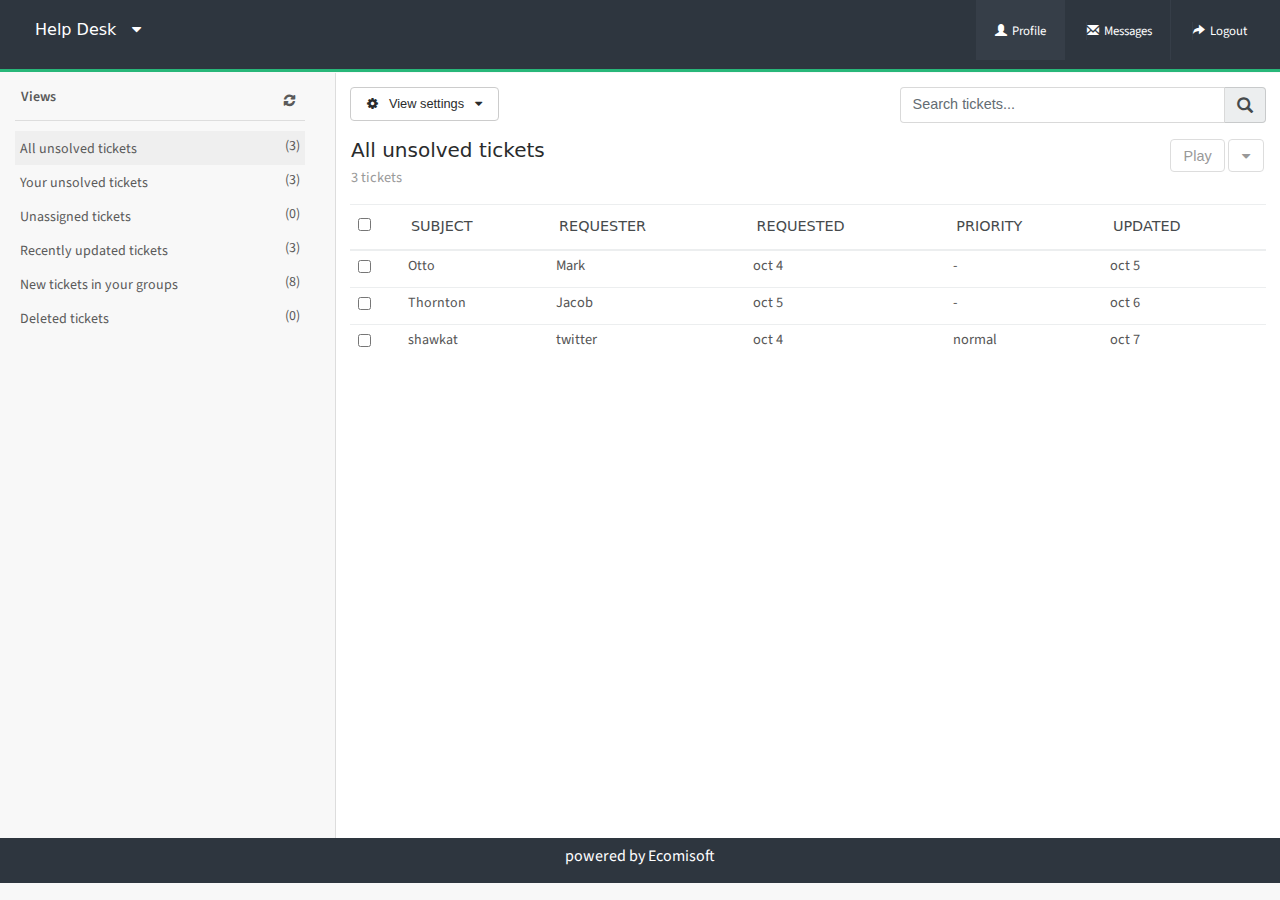
<file: common_page.html>
<!DOCTYPE html>
<html lang="en">
  <title>Help Desk</title>
  <head>
    <!-- Required meta tags -->
    <meta charset="utf-8">
    <meta name="viewport" content="width=device-width, initial-scale=1, shrink-to-fit=no">
    <link rel="shortcut icon" type="image/png" href="assets/img/favicon.png"/>
    <!-- Bootstrap CSS -->
    <link rel="stylesheet" href="assets/css/bootstrap.min.css" >
    <link rel="stylesheet" href="assets/css/glyphicons.css" >
    <link href="assets/css/font-awesome.min.css" rel="stylesheet">

    <link rel="stylesheet" href="assets/css/styles.css" >
    <link rel="stylesheet" href="assets/css/responsive.css" >
  </head>

  <body>
    <header class="header">
      <div class="container-fluid">
        <div class="row">
          <div class="col-sm-3 col-xs-12 col-md-4 col-xl-4">
            <div class="logo_area text-left">
              <button id="mymenubarbtn" class="btn"><span>Help Desk</span><i class="fa fa-caret-down"></i></button>
            </div>
          </div>
          <div class="col-sm-9 col-xs-12 col-md-8 col-xl-8">
            <div class="top_navbar">
              <nav>
                <div class="top_navbar_wrapper">
                  <ul class="list-inline">
                    <li class="list-inline-item active"><a href=""><span class="glyphicon glyphicon-user"></span>Profile</a></li>
                    <li class="list-inline-item"><a href="common_page.html">
                      <span class="glyphicon glyphicon-envelope"></span>Messages</a></li>
                    <li class="list-inline-item"><a href="">
                      <span class="glyphicon glyphicon-share-alt"></span>Logout</a></li>
                  </ul>
                </div>
              </nav>
            </div>
          </div>
        </div>
      </div>
    </header>
    <section class="responsive_navbar">
      <div class="container-fluid">
        <div class="row">
          <div class="col-sm-5 col-xs-12 col-md-5 col-xl-5">
            <div id="myRmenubar" class="navbar-collapse">
                <ul class="list-group navbar-nav">
                  <li class="nav-item list-inline-item"><a class="active" href="index.html">
                    <span class="glyphicon glyphicon-home"></span>Dashboard</a></li>
                  <li class="nav-item list-inline-item"><a href="common_page.html">
                    <span class="fa fa-ticket"></span>Tickets</a></li>
                  <li class="nav-item list-inline-item"><a href="users.html">
                    <span class="fa fa-users"></span>User</a></li>
                  <li class="list-inline-item"><a href="integrations.html">
                    <span class="fa fa-download"></span>Integrations</a></li>
                  <li class="list-inline-item"><a href="chat.html">
                    <span class="fa fa-weixin"></span>Chat</a></li>
                  <li class="nav-item list-inline-item"><a href="settings.html">
                    <span class="fa fa-cogs"></span>Settings</a></li>
                  <li class="list-inline-item"><a href="reporting.html">
                    <span class="fa fa-bar-chart"></span>Reporting</a></li>
                </ul>
            </div>
          </div>
        </div>
      </div>
    </section>
    <section class="common_section_area">
      <div class="container-fluid">
        <div class="row">
          <div class="col-md-3 col-xs-3 col-sm-3 col-xl-3">
            <div class="common_page_list">
              <div class="common_page_list_hadding">
                <h5>Views <i class="fa fa-refresh"></i></h5>
              </div>
              <div class="common_listes_area">
                <ul class="cmn_list_nav">
                  <li class="active"><a href="">All unsolved tickets <span>(3)</span></a></li>
                  <li><a href="">Your unsolved tickets <span>(3)</span></a></li>
                  <li><a href="">Unassigned tickets <span>(0)</span></a></li>
                  <li><a href="">Recently updated tickets <span>(3)</span></a></li>
                  <li><a href="">New tickets in your groups <span>(8)</span></a></li>
                  <li><a href="">Deleted tickets<span>(0)</span></a></li>
                </ul>
              </div>
            </div>
          </div>
          <div class="col-sm-9 col-xs-9 col-md-9 col-xl-9 o_padding_right">
            <div class="common_wrapper_list">
              <div class="search_area">
                <div class="view_settings">
                  <button id="view_edit_delete_btn" class="btn"><i class="fa fa-cog"></i> View settings <i class="fa fa-caret-down"></i></button>  
                  <div class="view_settings_toggle" id="view_settings_toggle">
                      <ul>
                        <li><a href="#">Edit view</a></li>
                        <li><a href="#">Delete view</a></li>
                      </ul>
                  </div>                
                </div>
                <div class="search">
                  <div class="form-group">
                    <div class="input-group">
                      <input type="text" class="form-control search_field" id="exampleInputAmount" placeholder="Search tickets...">
                      <div class="input-group-addon"><span class="glyphicon glyphicon-search"></span></div>
                    </div>
                  </div>
                </div>
              </div>
              <div class="common_p_data_header_area">
                <div class="common_p_left_site_header">
                  <h5>All unsolved tickets</h5>
                  <span>3 tickets</span>
                </div>
                <div class="common_p_right_site_header">
                  <button class="btn">Play</button>
                  <button class="btn"><i class="fa fa-caret-down"></i></button>
                </div>
              </div>
              <div class="common_p_data_list_area">
                <table class="table table-hover">
                  <thead>
                    <tr>
                      <th><input type="checkbox" value=""></th>
                      <th>Subject</th>
                      <th>Requester</th>
                      <th>Requested</th>
                      <th>Priority</th>
                      <th>Updated</th>
                    </tr>
                  </thead>
                  <tbody>
                    <tr>
                      <th scope="row"><input type="checkbox" value=""></th>
                      <td><a href="support_compose.html">Otto</a></td>
                      <td>Mark</td>
                      <td>oct 4</td>
                      <td>-</td>
                      <td>oct 5</td>
                    </tr>
                    <tr>
                      <th scope="row"><input type="checkbox" value=""></th>
                      <td><a href="support_compose.html">Thornton</a></td>
                      <td>Jacob</td>
                      <td>oct 5</td>
                      <td>-</td>
                      <td>oct 6</td>
                    </tr>
                    <tr>
                      <th scope="row"><input type="checkbox" value=""></th>
                      <td><a href="support_compose.html">shawkat</a></td>
                      <td>twitter</td>
                      <td>oct 4</td>
                      <td>normal</td>
                      <td>oct 7</td>
                    </tr>
                  </tbody>
                </table>
              </div>
            </div>
          </div>
        </div>
      </div>
    </section>
    <section class="footer_area">
      <div class="container-fluid">
        <div class="row">
          <div class="col-12 col-xl-12">
            <div class="footer_wrapper">
              <p>powered by Ecomisoft</p>
            </div>
          </div>
        </div>
      </div>
    </section>
    <!-- Optional JavaScript -->
    <!-- jQuery first, then Popper.js, then Bootstrap JS -->
    <script src="assets/js/jquery-3.2.1.slim.min.js"></script>
    <script src="assets/js/popper.min.js"></script>
    <script src="assets/js/bootstrap.min.js"></script>
    <script src="assets/js/chart.min.js"></script>
    <script src="assets/js/scripts.js"></script>
    <script type="text/javascript">
     $('#chat_list_btn').click(function() {
        $( "#slide" ).toggle( "left" );
      });
    </script>
  </body>
</html>
</file>
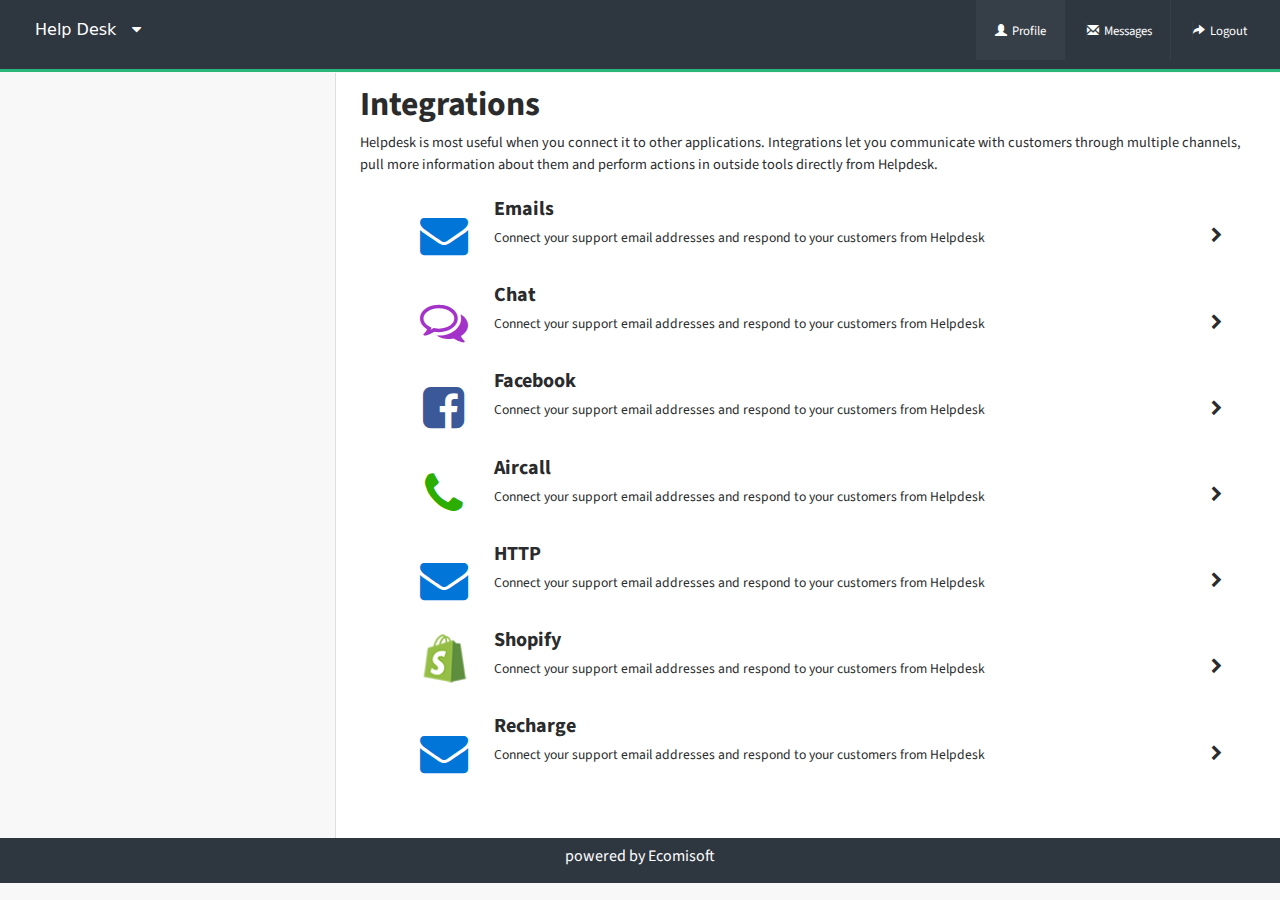
<file: integrations.html>
<!DOCTYPE html>
<html lang="en">
  <title>Help Desk</title>
  <head>
    <!-- Required meta tags -->
    <meta charset="utf-8">
    <meta name="viewport" content="width=device-width, initial-scale=1, shrink-to-fit=no">
    <link rel="shortcut icon" type="image/png" href="assets/img/favicon.png"/>
    <link href="https://fonts.googleapis.com/css?family=Source+Sans+Pro:300,300i,400,400i,600,600i,700,700i" rel="stylesheet">
    
    <!-- Bootstrap CSS -->
    <link rel="stylesheet" href="assets/css/bootstrap.min.css" >
    <link rel="stylesheet" href="assets/css/glyphicons.css" >
    <link href="assets/css/font-awesome.min.css" rel="stylesheet">

    <link rel="stylesheet" href="assets/css/styles.css" >
    <link rel="stylesheet" href="assets/css/responsive.css" >
  </head>

  <body>
    <header class="header">
      <div class="container-fluid">
        <div class="row">
          <div class="col-sm-3 col-xs-12 col-md-4 col-xl-4">
            <div class="logo_area text-left">
              <button id="mymenubarbtn" class="btn"><span>Help Desk</span><i class="fa fa-caret-down"></i></button>
            </div>
          </div>
          <div class="col-sm-9 col-xs-12 col-md-8 col-xl-8">
            <div class="top_navbar">
              <nav>
                <div class="top_navbar_wrapper">
                  <ul class="list-inline">
                    <li class="list-inline-item active"><a href=""><span class="glyphicon glyphicon-user"></span>Profile</a></li>
                    <li class="list-inline-item"><a href="common_page.html">
                      <span class="glyphicon glyphicon-envelope"></span>Messages</a></li>
                    <li class="list-inline-item"><a href="">
                      <span class="glyphicon glyphicon-share-alt"></span>Logout</a></li>
                  </ul>
                </div>
              </nav>
            </div>
          </div>
        </div>
      </div>
    </header>
    <section class="responsive_navbar">
      <div class="container-fluid">
        <div class="row">
          <div class="col-sm-5 col-xs-12 col-md-5 col-xl-5">
            <div id="myRmenubar" class="navbar-collapse">
                <ul class="list-group navbar-nav">
                  <li class="nav-item list-inline-item"><a class="active" href="index.html">
                    <span class="glyphicon glyphicon-home"></span>Dashboard</a></li>
                  <li class="nav-item list-inline-item"><a href="common_page.html">
                    <span class="fa fa-ticket"></span>Tickets</a></li>
                  <li class="nav-item list-inline-item"><a href="users.html">
                    <span class="fa fa-users"></span>User</a></li>
                  <li class="list-inline-item"><a href="integrations.html">
                    <span class="fa fa-download"></span>Integrations</a></li>
                  <li class="list-inline-item"><a href="chat.html">
                    <span class="fa fa-weixin"></span>Chat</a></li>
                  <li class="nav-item list-inline-item"><a href="settings.html">
                    <span class="fa fa-cogs"></span>Settings</a></li>
                  <li class="list-inline-item"><a href="reporting.html">
                    <span class="fa fa-bar-chart"></span>Reporting</a></li>
                </ul>
            </div>
          </div>
        </div>
      </div>
    </section>
    <section class="integrations_section_area">
      <div class="container-fluid">
        <div class="row">
          <div class="col-md-3 col-xs-3 col-sm-3 col-xl-3">
            
          </div>
          <div class="col-sm-9 col-xs-9 col-md-9 col-xl-9 o_padding_right">
            <div class="integrations_wrapper">
              <div class="integration_header_area">
                <h4>Integrations</h4>
                <p>Helpdesk is most useful when you connect it to other applications. Integrations let you communicate with customers through multiple channels, pull more information about them and perform actions in outside tools directly from Helpdesk.</p>
              </div>
              <div class="integration_channel_list_area">
                <a href="#">
                  <div class="integration_list_row">
                    <div class="channel_logo">
                      <i class="fa fa-envelope"></i>
                    </div>
                    <div class="chennel_details_area">
                      <h5>Emails</h5>
                      <p>Connect your support email addresses and respond to your customers from Helpdesk</p>
                    </div>
                    <div class="chennel_details_arrow">
                      <i class="fa fa-fw fa-chevron-right"></i>
                    </div>
                  </div>
                </a>
                <a href="#">
                  <div class="integration_list_row">
                    <div class="channel_logo">
                      <i class="fa fa-comments-o"></i>
                    </div>
                    <div class="chennel_details_area">
                      <h5>Chat</h5>
                      <p>Connect your support email addresses and respond to your customers from Helpdesk</p>
                    </div>
                    <div class="chennel_details_arrow">
                      <i class="fa fa-fw fa-chevron-right"></i>
                    </div>
                  </div>
                </a>
                <a href="#">
                  <div class="integration_list_row">
                    <div class="channel_logo">
                      <i class="fa fa-facebook-square"></i>
                    </div>
                    <div class="chennel_details_area">
                      <h5>Facebook</h5>
                      <p>Connect your support email addresses and respond to your customers from Helpdesk</p>
                    </div>
                    <div class="chennel_details_arrow">
                      <i class="fa fa-fw fa-chevron-right"></i>
                    </div>
                  </div>
                </a>
                <a href="#">
                  <div class="integration_list_row">
                    <div class="channel_logo">
                      <i class="fa fa-phone"></i>
                    </div>
                    <div class="chennel_details_area">
                      <h5>Aircall</h5>
                      <p>Connect your support email addresses and respond to your customers from Helpdesk</p>
                    </div>
                    <div class="chennel_details_arrow">
                      <i class="fa fa-fw fa-chevron-right"></i>
                    </div>
                  </div>
                </a>
                <a href="#">
                  <div class="integration_list_row">
                    <div class="channel_logo">
                      <i class="fa fa-envelope"></i>
                    </div>
                    <div class="chennel_details_area">
                      <h5>HTTP</h5>
                      <p>Connect your support email addresses and respond to your customers from Helpdesk</p>
                    </div>
                    <div class="chennel_details_arrow">
                      <i class="fa fa-fw fa-chevron-right"></i>
                    </div>
                  </div>
                </a>
                <a href="#">
                  <div class="integration_list_row">
                    <div class="channel_logo">
                      <img width="60" src="assets/img/shopify.png" alt="shopify">
                    </div>
                    <div class="chennel_details_area">
                      <h5>Shopify</h5>
                      <p>Connect your support email addresses and respond to your customers from Helpdesk</p>
                    </div>
                    <div class="chennel_details_arrow">
                      <i class="fa fa-fw fa-chevron-right"></i>
                    </div>
                  </div>
                </a>
                <a href="#">
                  <div class="integration_list_row">
                    <div class="channel_logo">
                      <i class="fa fa-envelope"></i>
                    </div>
                    <div class="chennel_details_area">
                      <h5>Recharge</h5>
                      <p>Connect your support email addresses and respond to your customers from Helpdesk</p>
                    </div>
                    <div class="chennel_details_arrow">
                      <i class="fa fa-fw fa-chevron-right"></i>
                    </div>
                  </div>
                </a>
              </div>
            </div>
          </div>
        </div>
      </div>
    </section>
    <section class="footer_area">
      <div class="container-fluid">
        <div class="row">
          <div class="col-12 col-xl-12">
            <div class="footer_wrapper">
              <p>powered by Ecomisoft</p>
            </div>
          </div>
        </div>
      </div>
    </section>
    <!-- Optional JavaScript -->
    <!-- jQuery first, then Popper.js, then Bootstrap JS -->
    <script src="assets/js/jquery-3.2.1.slim.min.js"></script>
    <script src="assets/js/popper.min.js"></script>
    <script src="assets/js/bootstrap.min.js"></script>
    <script src="assets/js/chart.min.js"></script>
    <script src="assets/js/scripts.js"></script>
    <script type="text/javascript">
     $('#chat_list_btn').click(function() {
        $( "#slide" ).toggle( "left" );
      });
    </script>
  </body>
</html>
</file>
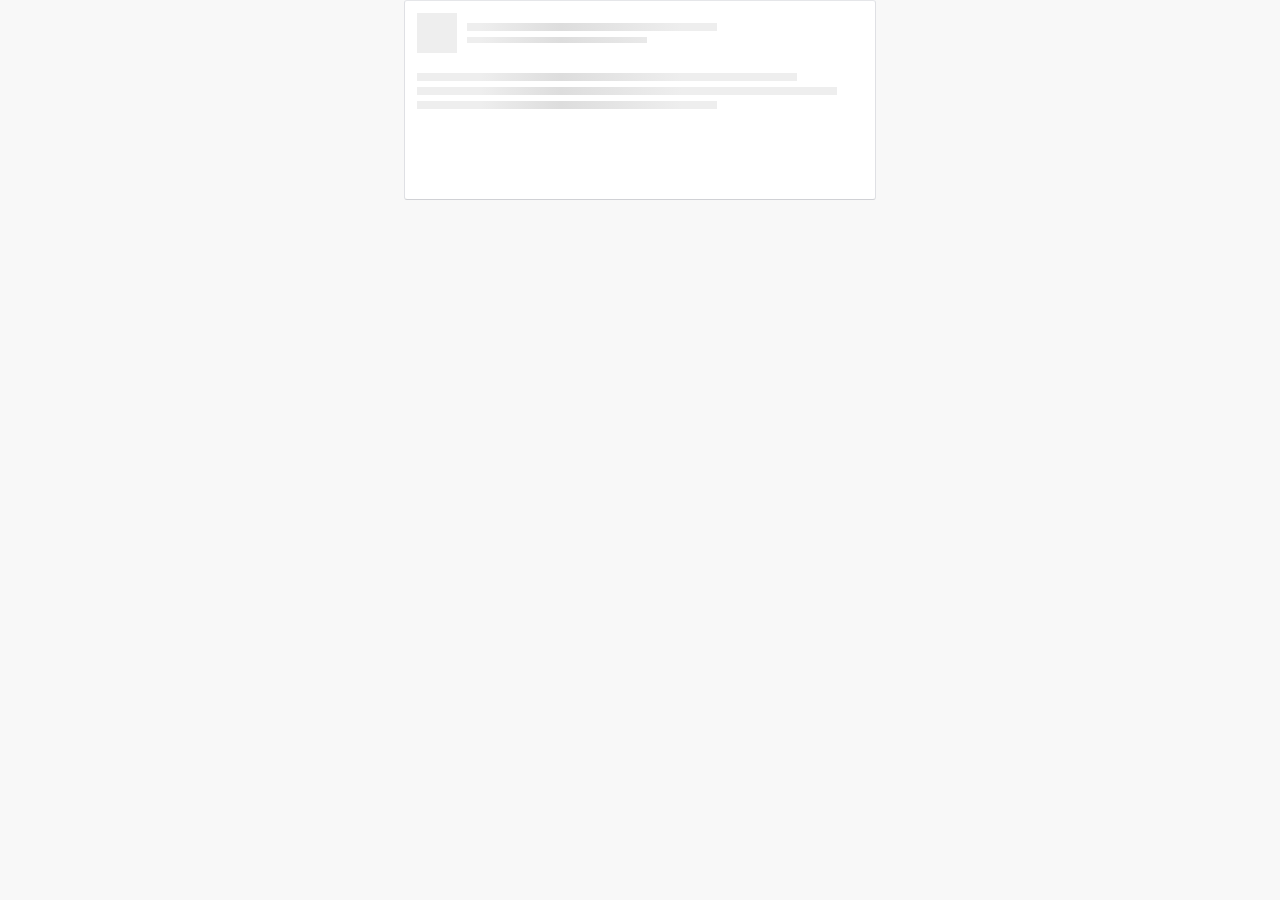
<file: placheholder.html>
<!DOCTYPE html>
<html lang="en">
  <title>Help Desk</title>
  <head>
    <!-- Required meta tags -->
    <meta charset="utf-8">
    <meta name="viewport" content="width=device-width, initial-scale=1, shrink-to-fit=no">
    <link rel="shortcut icon" type="image/png" href="assets/img/favicon.png"/>
    <!-- Bootstrap CSS -->
    <link rel="stylesheet" href="assets/css/bootstrap.min.css" >
    <link rel="stylesheet" href="assets/css/glyphicons.css" >
    <link href="assets/css/font-awesome.min.css" rel="stylesheet">

    <link rel="stylesheet" href="assets/css/styles.css" >
    <link rel="stylesheet" href="assets/css/responsive.css" >
  </head>

  <body>
    <div class="timeline-wrapper">
    <div class="timeline-item">
      <div class="animated-background">
        <div class="background-masker header-top"></div>
        <div class="background-masker header-left"></div>
        <div class="background-masker header-right"></div>
        <div class="background-masker header-bottom"></div>
        <div class="background-masker subheader-left"></div>
        <div class="background-masker subheader-right"></div>
        <div class="background-masker subheader-bottom"></div>
        <div class="background-masker content-top"></div>
        <div class="background-masker content-first-end"></div>
        <div class="background-masker content-second-line"></div>
        <div class="background-masker content-second-end"></div>
        <div class="background-masker content-third-line"></div>
        <div class="background-masker content-third-end"></div>
      </div>
    </div>
</div>

    <!-- Optional JavaScript -->
    <!-- jQuery first, then Popper.js, then Bootstrap JS -->
    <script src="assets/js/jquery-3.2.1.slim.min.js"></script>
    <script src="assets/js/popper.min.js"></script>
    <script src="assets/js/bootstrap.min.js"></script>
    <script src="assets/js/chart.min.js"></script>
    <script src="assets/js/scripts.js"></script>
    <script type="text/javascript">
     $('#chat_list_btn').click(function() {
        $( "#slide" ).toggle( "left" );
      });
    </script>
  </body>
</html>
</file>
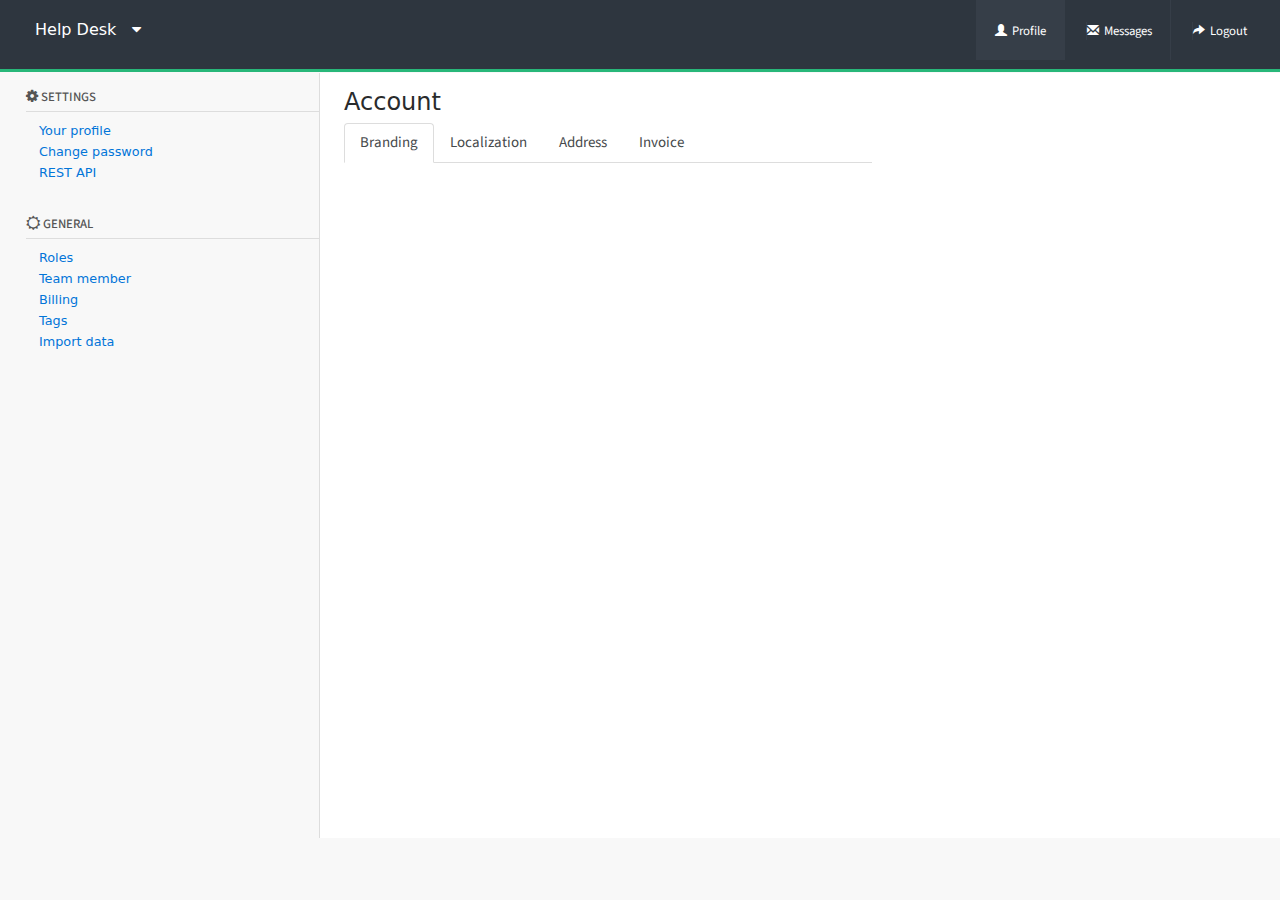
<file: profile.html>
<!DOCTYPE html>
<html lang="en">
  <title>Help Desk</title>
  <head>
    <!-- Required meta tags -->
    <meta charset="utf-8">
    <meta name="viewport" content="width=device-width, initial-scale=1, shrink-to-fit=no">
    <link rel="shortcut icon" type="image/png" href="assets/img/favicon.png"/>
    <!-- Bootstrap CSS -->
    <link rel="stylesheet" href="assets/css/bootstrap.min.css" >
    <link rel="stylesheet" href="assets/css/glyphicons.css" >
    <link href="assets/css/font-awesome.min.css" rel="stylesheet">

    <link rel="stylesheet" href="assets/css/styles.css" >
    <link rel="stylesheet" href="assets/css/responsive.css" >
  </head>

  <body>
    <header class="header">
      <div class="container-fluid">
        <div class="row">
          <div class="col-sm-3 col-xs-12 col-md-4 col-xl-4">
            <div class="logo_area text-left">
              <button id="mymenubarbtn" class="btn"><span>Help Desk</span><i class="fa fa-caret-down"></i></button>
            </div>
          </div>
          <div class="col-sm-9 col-xs-12 col-md-8 col-xl-8">
            <div class="top_navbar">
              <nav>
                <div class="top_navbar_wrapper">
                  <ul class="list-inline">
                    <li class="list-inline-item active"><a href=""><span class="glyphicon glyphicon-user"></span>Profile</a></li>
                    <li class="list-inline-item"><a href="common_page.html">
                      <span class="glyphicon glyphicon-envelope"></span>Messages</a></li>
                    <li class="list-inline-item"><a href="">
                      <span class="glyphicon glyphicon-share-alt"></span>Logout</a></li>
                  </ul>
                </div>
              </nav>
            </div>
          </div>
        </div>
      </div>
    </header>
    <section class="responsive_navbar">
      <div class="container-fluid">
        <div class="row">
          <div class="col-sm-5 col-xs-12 col-md-5 col-xl-5">
            <div id="myRmenubar" class="navbar-collapse">
                <ul class="list-group navbar-nav">
                  <li class="nav-item list-inline-item"><a class="active" href="index.html">
                    <span class="glyphicon glyphicon-home"></span>Dashboard</a></li>
                  <li class="nav-item list-inline-item"><a href="support_compose.html">
                    <span class="fa fa-ticket"></span>Tickets</a></li>
                  <li class="nav-item list-inline-item"><a href="users.html">
                    <span class="fa fa-users"></span>User</a></li>
                  <li class="list-inline-item"><a href="integrations.html">
                    <span class="fa fa-download"></span>Integrations</a></li>
                  <li class="list-inline-item"><a href="chat.html">
                    <span class="fa fa-weixin"></span>Chat</a></li>
                  <li class="nav-item list-inline-item"><a href="chat.html">
                    <span class="fa fa-cogs"></span>Settings</a></li>
                  <li class="list-inline-item"><a href="reporting.html">
                    <span class="fa fa-bar-chart"></span>Reporting</a></li>
                </ul>
            </div>
          </div>
        </div>
      </div>
    </section>
    <section class="settings_section">
      <div class="container-fluid">
        <div class="row">
        	<div class="col-md-3 col-xs-3 col-sm-3 col-xl-3 o_padding_right">
        		<div class="settings_left_wrapper">
        			<div class="settings_l_manage">
        				<h6><i class="fa fa-cog"></i>Settings</h6>
        				<ul>
        					<li><a href="profile.html">Your profile</a></li>
        					<li><a href="">Change password</a></li>
        					<li><a href="">REST API</a></li>
        				</ul>
        			</div>
        			<div class="settings_l_manage">
        				<h6><i class="fa fa-sun-o"></i>General</h6>
        				<ul>
        					<li><a href="">Roles</a></li>
        					<li><a href="">Team member</a></li>
        					<li><a href="">Billing</a></li>
        					<li><a href="">Tags</a></li>
        					<li><a href="">Import data</a></li>
        				</ul>
        			</div>
        		</div>
        	</div>
        	<div class="col-md-9 col-xs-9 col-sm-9 col-xl-9 o_padding_right o_padding_left">
        		<div class="settings_right_wrapper">
        			<div class="account_settings">
        				<div class="a_sett_header">
        					<h4>Account</h4>
        				</div>
                <div class="account_navpanel_area">
                  <!-- Nav tabs -->
                  <ul class="nav nav-tabs" role="tablist">
                    <li class="nav-item">
                      <a class="nav-link active" data-toggle="tab" href="#branding" role="tab">Branding</a>
                    </li>
                    <li class="nav-item">
                      <a class="nav-link" data-toggle="tab" href="#localization" role="tab">Localization</a>
                    </li>
                    <li class="nav-item">
                      <a class="nav-link" data-toggle="tab" href="#address" role="tab">Address</a>
                    </li>
                    <li class="nav-item">
                      <a class="nav-link" data-toggle="tab" href="#invoice" role="tab">Invoice</a>
                    </li>
                  </ul>
                  <!-- Tab panes -->
                  <div class="tab-content">
                    <div class="tab-pane active" id="branding" role="tabpanel">
                      <div class="report_overview_wrapper_area">
                        <div class="">
                          
                        </div>
                      </div>
                    </div>
                    <div class="tab-pane" id="localization" role="tabpanel">
                      <div class="report_overview_wrapper_area">
                        .....
                      </div>
                    </div>
                    <div class="tab-pane" id="address" role="tabpanel">
                      <div class="report_overview_wrapper_area">
                        .....
                      </div>
                    </div>
                    <div class="tab-pane" id="invoice" role="tabpanel">
                      <div class="report_overview_wrapper_area">
                        .....
                      </div>
                    </div>
                  </div>
                </div>
        			</div>
        		</div>
        	</div>
        </div>
      </div>
    </section>
    <!-- <section class="footer_area">
      <div class="container-fluid">
        <div class="row">
          <div class="col-12 col-xl-12">
            <div class="footer_wrapper">
              <p>powered by Ecomisoft</p>
            </div>
          </div>
        </div>
      </div>
    </section> -->
    <!-- Optional JavaScript -->
    <!-- jQuery first, then Popper.js, then Bootstrap JS -->
    <script src="assets/js/jquery-3.2.1.slim.min.js"></script>
    <script src="assets/js/popper.min.js"></script>
    <script src="assets/js/bootstrap.min.js"></script>
    <script src="assets/js/chart.min.js"></script>
    <script src="assets/js/scripts.js"></script>
    <script type="text/javascript">
     $('#chat_list_btn').click(function() {
        $( "#slide" ).toggle( "left" );
      });
    </script>
  </body>
</html>
</file>
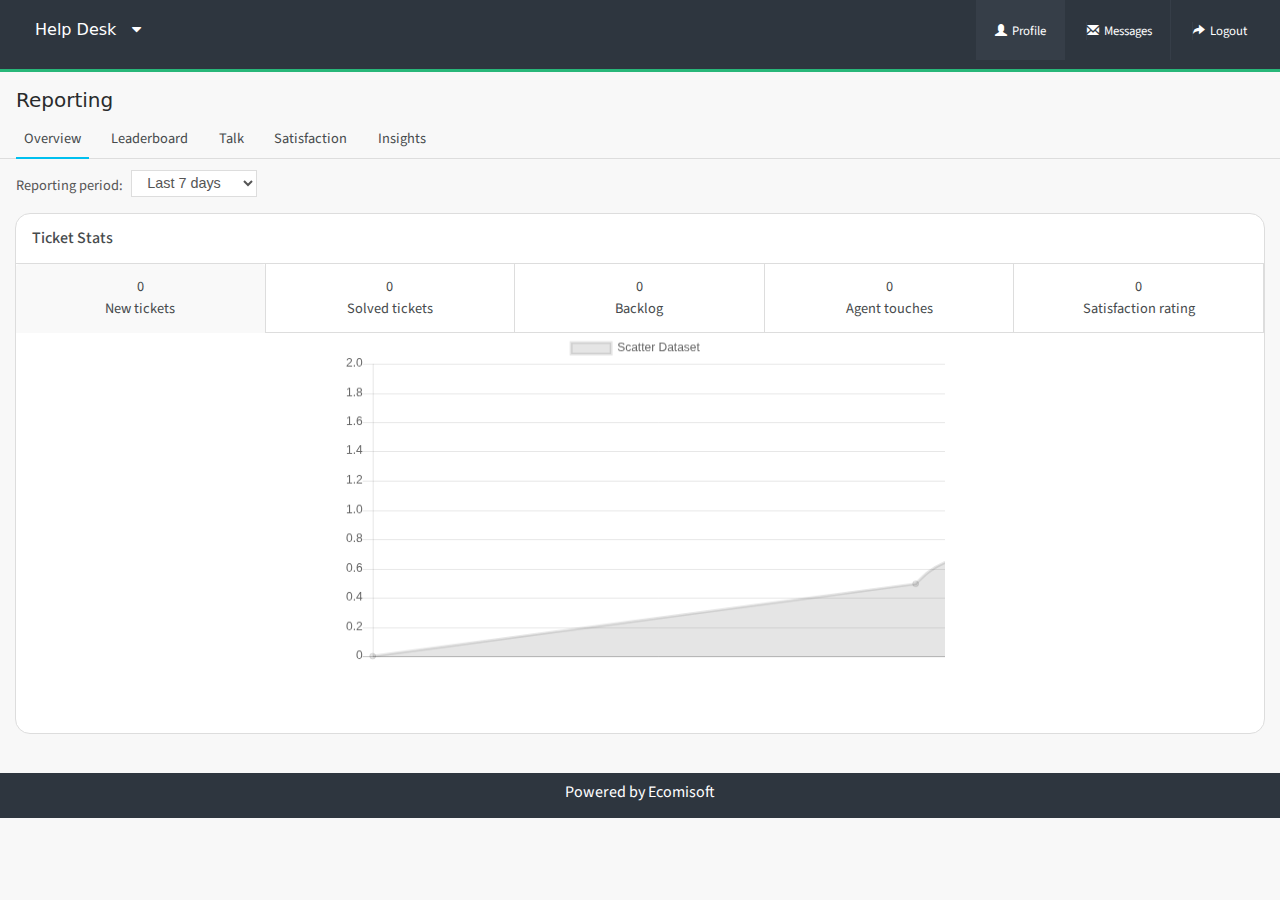
<file: reporting.html>
<!DOCTYPE html>
<html lang="en">
  <title>Help Desk</title>
  <head>
    <!-- Required meta tags -->
    <meta charset="utf-8">
    <meta name="viewport" content="width=device-width, initial-scale=1, shrink-to-fit=no">
    <link rel="shortcut icon" type="image/png" href="assets/img/favicon.png"/>
    <!-- Bootstrap CSS -->
    <link rel="stylesheet" href="assets/css/bootstrap.min.css" >
    <link rel="stylesheet" href="assets/css/glyphicons.css" >
    <link href="assets/css/font-awesome.min.css" rel="stylesheet">

    <link rel="stylesheet" href="assets/css/styles.css" >
    <link rel="stylesheet" href="assets/css/responsive.css" >
  </head>

  <body>
    <header class="header">
      <div class="container-fluid">
        <div class="row">
          <div class="col-sm-3 col-xs-12 col-md-4 col-xl-4">
            <div class="logo_area text-left">
              <button id="mymenubarbtn" class="btn"><span>Help Desk</span><i class="fa fa-caret-down"></i></button>
            </div>
          </div>
          <div class="col-sm-9 col-xs-12 col-md-8 col-xl-8">
            <div class="top_navbar">
              <nav>
                <div class="top_navbar_wrapper">
                  <ul class="list-inline">
                    <li class="list-inline-item active"><a href=""><span class="glyphicon glyphicon-user"></span>Profile</a></li>
                    <li class="list-inline-item"><a href="common_page.html">
                      <span class="glyphicon glyphicon-envelope"></span>Messages</a></li>
                    <li class="list-inline-item"><a href="">
                      <span class="glyphicon glyphicon-share-alt"></span>Logout</a></li>
                  </ul>
                </div>
              </nav>
            </div>
          </div>
        </div>
      </div>
    </header>
    <section class="responsive_navbar">
      <div class="container-fluid">
        <div class="row">
          <div class="col-sm-5 col-xs-12 col-md-5 col-xl-5">
            <div id="myRmenubar" class="navbar-collapse">
                <ul class="list-group navbar-nav">
                  <li class="nav-item list-inline-item"><a class="active" href="index.html">
                    <span class="glyphicon glyphicon-home"></span>Dashboard</a></li>
                  <li class="nav-item list-inline-item"><a href="common_page.html">
                    <span class="fa fa-ticket"></span>Tickets</a></li>
                  <li class="nav-item list-inline-item"><a href="users.html">
                    <span class="fa fa-users"></span>User</a></li>
                  <li class="list-inline-item"><a href="integrations.html">
                    <span class="fa fa-download"></span>Integrations</a></li>
                  <li class="list-inline-item"><a href="chat.html">
                    <span class="fa fa-weixin"></span>Chat</a></li>
                  <li class="nav-item list-inline-item"><a href="settings.html">
                    <span class="fa fa-cogs"></span>Settings</a></li>
                  <li class="list-inline-item"><a href="reporting.html">
                    <span class="fa fa-bar-chart"></span>Reporting</a></li>
                </ul>
            </div>
          </div>
        </div>
      </div>
    </section>
    <section class="reporting_section_area ">
      <div class="container-fluid">
        <div class="row">
          <div class="reporting_tab_panel_area">
            <div class="reporting_header">
              <h5>Reporting</h5>
            </div>
            <div class="reporting_tab_panel_body">
              <!-- Nav tabs -->
              <ul class="nav nav-tabs" role="tablist">
                <li class="nav-item">
                  <a class="nav-link active" data-toggle="tab" href="#overview" role="tab">Overview</a>
                </li>
                <li class="nav-item">
                  <a class="nav-link" data-toggle="tab" href="#leaderboard" role="tab">Leaderboard</a>
                </li>
                <li class="nav-item">
                  <a class="nav-link" data-toggle="tab" href="#talk" role="tab">Talk</a>
                </li>
                <li class="nav-item">
                  <a class="nav-link" data-toggle="tab" href="#satisfaction" role="tab">Satisfaction</a>
                </li>
                <li class="nav-item">
                  <a class="nav-link" data-toggle="tab" href="#insights" role="tab">Insights</a>
                </li>
              </ul>
              <!-- Tab panes -->
              <div class="tab-content">
                <div class="tab-pane active" id="overview" role="tabpanel">
                  <div class="report_overview_wrapper_area">
                    <div class="report_overview_panel_header">
                      <p>Reporting period:</p>
                      <select class="select text-left">
                        <option>Last 7 days</option>
                        <option>Last 14 days</option>
                        <option>Last 21 days</option>
                        <option>Last 30 day</option>
                      </select>
                    </div>
                     <div class="col-sm-12 col-md-12 col-xl-12">
                      <div class="report_overview_panel_stats_area">
                        <div class="rep_stats_header text-left">
                          <h6>Ticket Stats </h6>
                        </div>
                        <div class="rep_stats_body_area">
                           <!-- Nav tabs -->
                          <ul class="nav nav-tabs" role="tablist">
                            <li class="nav-item">
                              <a class="nav-link active" data-toggle="tab" href="#new_tickets" role="tab">
                                <span>0</span>
                                <br>
                                New tickets
                              </a>
                            </li>
                            <li class="nav-item">
                              <a class="nav-link" data-toggle="tab" href="#solved_tickets" role="tab">
                                <span>0</span>
                                <br>
                                Solved tickets
                              </a>
                            </li>
                            <li class="nav-item">
                              <a class="nav-link" data-toggle="tab" href="#backlog" role="tab">
                                <span>0</span>
                                <br>
                                Backlog
                              </a>
                            </li>
                            <li class="nav-item">
                              <a class="nav-link" data-toggle="tab" href="#agent_touches" role="tab">
                                <span>0</span>
                                <br>
                                Agent touches
                              </a>
                            </li>
                            <li class="nav-item">
                              <a class="nav-link" data-toggle="tab" href="#satisfaction_rating" role="tab">
                                <span>0</span>
                                <br>
                                Satisfaction rating
                              </a>
                            </li>
                          </ul>
                          <!-- Tab panes -->
                          <div class="tab-content">
                            <div class="tab-pane active" id="new_tickets" role="tabpanel">
                              <div class="report_overview_wrapper_area">
                                <div class="col-sm-12 col-md-12 col-xl-12">
                                  <div class="rp_new_tickets_chart" >
                                    <canvas width="500" height="300" id="chartViewport"></canvas>
                                  </div>
                                </div>
                              </div>
                            </div>
                            <div class="tab-pane" id="solved_tickets" role="tabpanel">
                              <div class="report_overview_wrapper_area">
                                <div class="col-sm-12 col-md-12 col-xl-12">
                                  solved tickets
                                </div>
                              </div>
                            </div>
                            <div class="tab-pane" id="backlog" role="tabpanel">
                              <div class="report_overview_wrapper_area">
                                <div class="col-sm-12 col-md-12 col-xl-12">
                                  backlog
                                </div>
                              </div>
                            </div>
                            <div class="tab-pane" id="agent_touches" role="tabpanel">
                              <div class="report_overview_wrapper_area">
                                <div class="col-sm-12 col-md-12 col-xl-12">
                                  agent touches
                                </div>
                              </div>
                            </div>
                            <div class="tab-pane" id="satisfaction_rating" role="tabpanel">
                              <div class="report_overview_wrapper_area">
                                <div class="col-sm-12 col-md-12 col-xl-12">
                                  satisfaction rating
                                </div>
                              </div>
                            </div>
                          </div>
                        </div>
                      </div>
                    </div>
                  </div>
                </div>
                <div class="tab-pane" id="leaderboard" role="tabpanel">
                  <div class="report_overview_wrapper_area">
                    .....
                  </div>
                </div>
                <div class="tab-pane" id="talk" role="tabpanel">
                  <div class="report_overview_wrapper_area">
                    .....
                  </div>
                </div>
                <div class="tab-pane" id="satisfaction" role="tabpanel">
                  <div class="report_overview_wrapper_area">
                    .....
                  </div>
                </div>
                <div class="tab-pane" id="insights" role="tabpanel">
                  <div class="report_overview_wrapper_area">
                    .....
                  </div>
                </div>
              </div>
            </div>
          </div>
        </div>
      </div>
    </section>
    <section class="footer_area">
      <div class="container-fluid">
        <div class="row">
          <div class="col-12 col-xl-12">
            <div class="footer_wrapper">
              <p>Powered by Ecomisoft</p>
            </div>
          </div>
        </div>
      </div>
    </section>
    <!-- Optional JavaScript -->
    <!-- jQuery first, then Popper.js, then Bootstrap JS -->
    <script src="assets/js/jquery-3.2.1.slim.min.js"></script>
    <script src="assets/js/popper.min.js"></script>
    <script src="assets/js/bootstrap.min.js"></script>
    <script src="assets/js/chart.min.js"></script>
    <script src="assets/js/scripts.js"></script>
  </body>
</html>
</file>
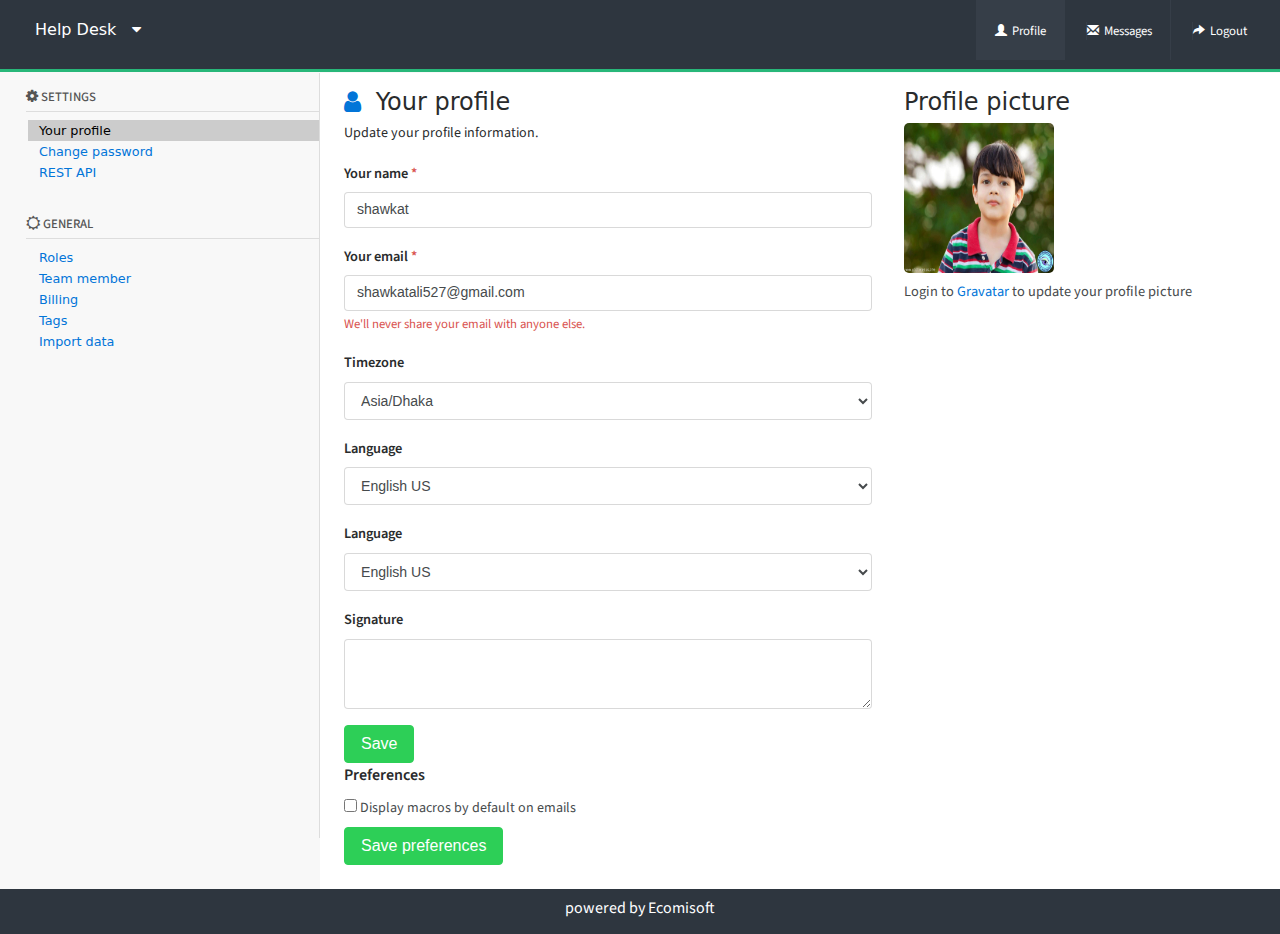
<file: settings.html>
<!DOCTYPE html>
<html lang="en">
  <title>Help Desk</title>
  <head>
    <!-- Required meta tags -->
    <meta charset="utf-8">
    <meta name="viewport" content="width=device-width, initial-scale=1, shrink-to-fit=no">
    <link rel="shortcut icon" type="image/png" href="assets/img/favicon.png"/>
    <!-- Bootstrap CSS -->
    <link rel="stylesheet" href="assets/css/bootstrap.min.css" >
    <link rel="stylesheet" href="assets/css/glyphicons.css" >
    <link href="assets/css/font-awesome.min.css" rel="stylesheet">

    <link rel="stylesheet" href="assets/css/styles.css" >
    <link rel="stylesheet" href="assets/css/responsive.css" >
  </head>

  <body>
    <header class="header">
      <div class="container-fluid">
        <div class="row">
          <div class="col-sm-3 col-xs-12 col-md-4 col-xl-4">
            <div class="logo_area text-left">
              <button id="mymenubarbtn" class="btn"><span>Help Desk</span><i class="fa fa-caret-down"></i></button>
            </div>
          </div>
          <div class="col-sm-9 col-xs-12 col-md-8 col-xl-8">
            <div class="top_navbar">
              <nav>
                <div class="top_navbar_wrapper">
                  <ul class="list-inline">
                    <li class="list-inline-item active"><a href=""><span class="glyphicon glyphicon-user"></span>Profile</a></li>
                    <li class="list-inline-item"><a href="common_page.html">
                      <span class="glyphicon glyphicon-envelope"></span>Messages</a></li>
                    <li class="list-inline-item"><a href="">
                      <span class="glyphicon glyphicon-share-alt"></span>Logout</a></li>
                  </ul>
                </div>
              </nav>
            </div>
          </div>
        </div>
      </div>
    </header>
    <section class="responsive_navbar">
      <div class="container-fluid">
        <div class="row">
          <div class="col-sm-5 col-xs-12 col-md-5 col-xl-5">
            <div id="myRmenubar" class="navbar-collapse">
                <ul class="list-group navbar-nav">
                  <li class="nav-item list-inline-item"><a class="active" href="index.html">
                    <span class="glyphicon glyphicon-home"></span>Dashboard</a></li>
                  <li class="nav-item list-inline-item"><a href="support_compose.html">
                    <span class="fa fa-ticket"></span>Tickets</a></li>
                  <li class="nav-item list-inline-item"><a href="users.html">
                    <span class="fa fa-users"></span>User</a></li>
                  <li class="list-inline-item"><a href="integrations.html">
                    <span class="fa fa-download"></span>Integrations</a></li>
                  <li class="list-inline-item"><a href="chat.html">
                    <span class="fa fa-weixin"></span>Chat</a></li>
                  <li class="nav-item list-inline-item"><a href="chat.html">
                    <span class="fa fa-cogs"></span>Settings</a></li>
                  <li class="list-inline-item"><a href="reporting.html">
                    <span class="fa fa-bar-chart"></span>Reporting</a></li>
                </ul>
            </div>
          </div>
        </div>
      </div>
    </section>
    <section class="settings_section">
      <div class="container-fluid">
        <div class="row">
        	<div class="col-md-3 col-xs-3 col-sm-3 col-xl-3 o_padding_right">
        		<div class="settings_left_wrapper">
        			<div class="settings_l_manage">
        				<h6><i class="fa fa-cog"></i>Settings</h6>
        				<ul>
        					<li><a class="active" href="settings.html">Your profile</a></li>
        					<li><a href="">Change password</a></li>
        					<li><a href="">REST API</a></li>
        				</ul>
        			</div>
        			<div class="settings_l_manage">
        				<h6><i class="fa fa-sun-o"></i>General</h6>
        				<ul>
        					<li><a href="">Roles</a></li>
        					<li><a href="">Team member</a></li>
        					<li><a href="">Billing</a></li>
        					<li><a href="">Tags</a></li>
        					<li><a href="">Import data</a></li>
        				</ul>
        			</div>
        		</div>
        	</div>
        	<div class="col-md-9 col-xs-9 col-sm-9 col-xl-9 o_padding_right o_padding_left">
        		<div class="settings_right_wrapper">
        			<div class="account_settings">
        				<div class="a_sett_header">
        					<h4><i class="fa fa-user"></i> Your profile</h4>
                  <p>Update your profile information.</p>
        				</div>
                <div class="account_navpanel_area">
                  <form>
                    <div class="form-group">
                      <label for="exampleInputEmail1">Your name <span class="text-danger">*</span></label>
                      <input type="text" class="form-control" id="exampleInputText" aria-describedby="textHelp" value="shawkat">
                    </div>
                    <div class="form-group">
                      <label for="exampleInputEmail1">Your email <span class="text-danger">*</span></label>
                      <input type="email" class="form-control" id="exampleInputEmail1" aria-describedby="emailHelp" value="shawkatali527@gmail.com">
                      <small id="emailHelp" class="form-text text-muted text-danger">We'll never share your email with anyone else.</small>
                    </div>
                    <div class="form-group">
                      <label for="exampleSelect1">Timezone</label>
                      <select class="form-control" id="exampleSelect1">
                        <option>Asia/Dhaka</option>
                        <option>Asia/Dacca</option>
                        <option>Asia/Dili</option>
                        <option>Asia/Dubai</option>
                        <option>Asia/Gaza</option>
                      </select>
                    </div>
                    <div class="form-group">
                      <label for="exampleSelect1">Language</label>
                      <select class="form-control" id="exampleSelect1">
                        <option>English US</option>
                        <option>French</option>
                      </select>
                    </div>
                    <div class="form-group">
                      <label for="exampleSelect1">Language</label>
                      <select class="form-control" id="exampleSelect1">
                        <option>English US</option>
                        <option>French</option>
                      </select>
                    </div>
                    <div class="form-group">
                      <label for="exampleSelect1">Signature</label>
                      <textarea class="form-control" rows="3"></textarea>
                    </div>
                    <button type="submit" class="btn btn-success">Save</button>
                    <div class="form-check">
                      <label class="exampleCheckBox">Preferences</label>
                      <br>
                      <label class="form-check-label">
                        <input type="checkbox" class="form-check-input">
                        Display macros by default on emails
                      </label>
                    </div>
                    <button type="submit" class="btn btn-primary">Save preferences</button>
                  </form>
                </div>
        			</div>
              <div class="settings_profile_img">
                <h4>Profile picture</h4>
                <div class="profile_img">
                  <img src="assets/img/u2.jpg" alt="profile picture">
                </div>
                <p>Login to <a href="#">Gravatar</a> to update your profile picture</p>
              </div>
        		</div>
        	</div>
        </div>
      </div>
    </section>
    <section class="footer_area">
      <div class="container-fluid">
        <div class="row">
          <div class="col-12 col-xl-12">
            <div class="footer_wrapper">
              <p>powered by Ecomisoft</p>
            </div>
          </div>
        </div>
      </div>
    </section>
    <!-- Optional JavaScript -->
    <!-- jQuery first, then Popper.js, then Bootstrap JS -->
    <script src="assets/js/jquery-3.2.1.slim.min.js"></script>
    <script src="assets/js/popper.min.js"></script>
    <script src="assets/js/bootstrap.min.js"></script>
    <script src="assets/js/chart.min.js"></script>
    <script src="assets/js/scripts.js"></script>
    <script type="text/javascript">
     $('#chat_list_btn').click(function() {
        $( "#slide" ).toggle( "left" );
      });
    </script>
  </body>
</html>
</file>
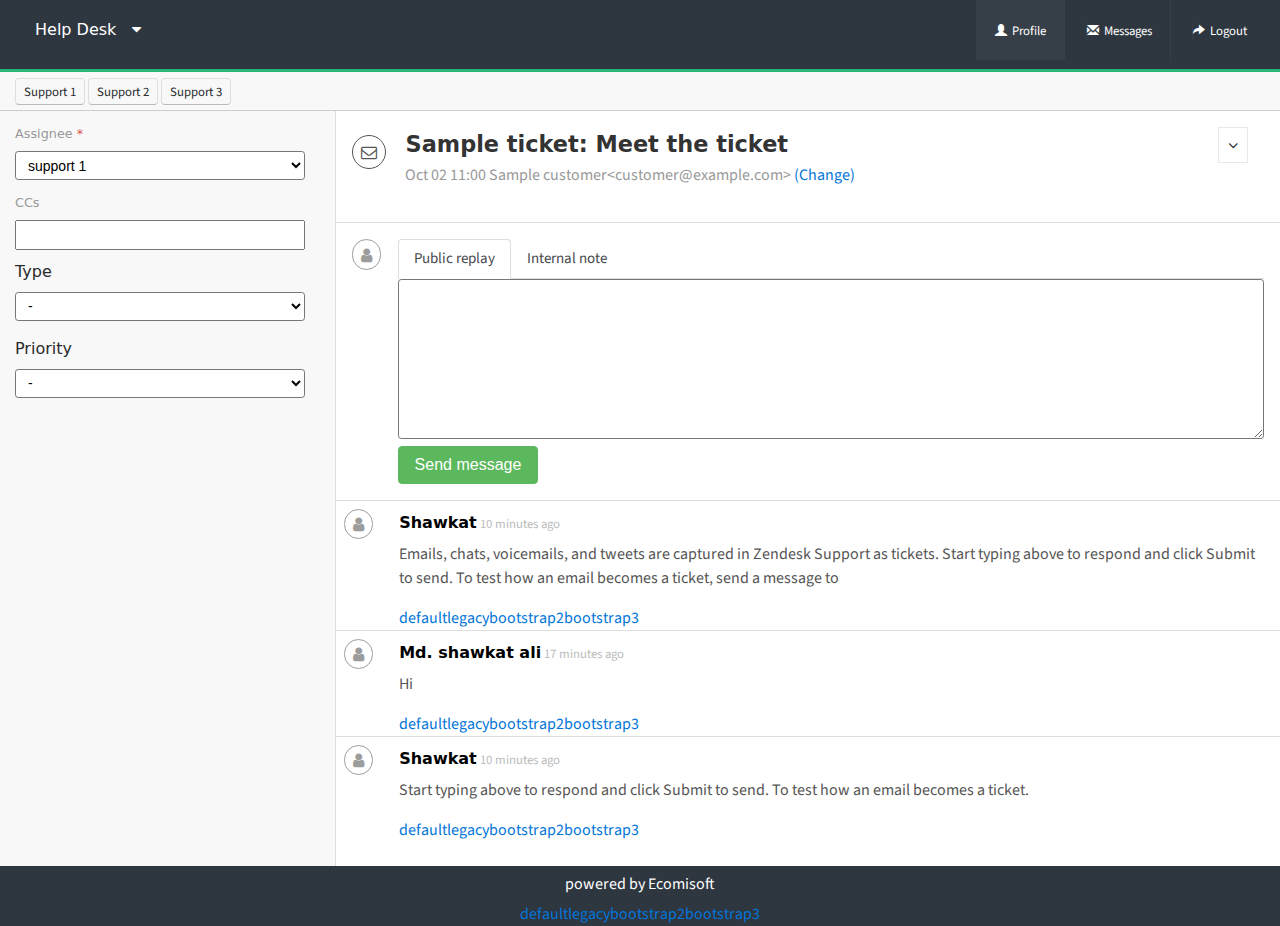
<file: support_compose.html>
<!DOCTYPE html>
<html lang="en">
  <title>Help Desk</title>
  <head>
    <!-- Required meta tags -->
    <meta charset="utf-8">
    <meta name="viewport" content="width=device-width, initial-scale=1, shrink-to-fit=no">
    <link rel="shortcut icon" type="image/png" href="assets/img/favicon.png"/>
    <!-- Bootstrap CSS -->
    <link rel="stylesheet" href="assets/css/bootstrap.min.css" >
    <link rel="stylesheet" href="assets/css/glyphicons.css" >
    <link href="assets/css/font-awesome.min.css" rel="stylesheet">

    <link rel="stylesheet" href="assets/css/styles.css" >
    <link rel="stylesheet" href="assets/css/responsive.css" >
  </head>

  <body>
    <header class="header">
      <div class="container-fluid">
        <div class="row">
          <div class="col-sm-3 col-xs-12 col-md-4 col-xl-4">
            <div class="logo_area text-left">
              <button id="mymenubarbtn" class="btn"><span>Help Desk</span><i class="fa fa-caret-down"></i></button>
            </div>
          </div>
          <div class="col-sm-9 col-xs-12 col-md-8 col-xl-8">
            <div class="top_navbar">
              <nav>
                <div class="top_navbar_wrapper">
                  <ul class="list-inline">
                    <li class="list-inline-item active"><a href=""><span class="glyphicon glyphicon-user"></span>Profile</a></li>
                    <li class="list-inline-item"><a href="common_page.html">
                      <span class="glyphicon glyphicon-envelope"></span>Messages</a></li>
                    <li class="list-inline-item"><a href="">
                      <span class="glyphicon glyphicon-share-alt"></span>Logout</a></li>
                  </ul>
                </div>
              </nav>
            </div>
          </div>
        </div>
      </div>
    </header>
    <section class="responsive_navbar">
      <div class="container-fluid">
        <div class="row">
          <div class="col-sm-5 col-xs-12 col-md-5 col-xl-5">
            <div id="myRmenubar" class="navbar-collapse">
                <ul class="list-group navbar-nav">
                  <li class="nav-item list-inline-item"><a class="active" href="index.html">
                    <span class="glyphicon glyphicon-home"></span>Dashboard</a></li>
                  <li class="nav-item list-inline-item"><a href="common_page.html">
                    <span class="fa fa-ticket"></span>Tickets</a></li>
                  <li class="nav-item list-inline-item"><a href="users.html">
                    <span class="fa fa-users"></span>User</a></li>
                  <li class="list-inline-item"><a href="integrations.html">
                    <span class="fa fa-download"></span>Integrations</a></li>
                  <li class="list-inline-item"><a href="chat.html">
                    <span class="fa fa-weixin"></span>Chat</a></li>
                  <li class="nav-item list-inline-item"><a href="settings.html">
                    <span class="fa fa-cogs"></span>Settings</a></li>
                  <li class="list-inline-item"><a href="reporting.html">
                    <span class="fa fa-bar-chart"></span>Reporting</a></li>
                </ul>
            </div>
          </div>
        </div>
      </div>
    </section>
    <section class="support_compose_area">
      <div class="container-fluid">
        <div class="row">
          <div class="col-12 col-xl-12">
            <div class="all_support_ticket_wrapper">
              <span class="btn">Support 1</span>
              <span class="btn">Support 2</span>
              <span class="btn">Support 3</span>
            </div>
          </div>
        </div>
      </div>
    </section>
    <section class="support_compose_wrapper">
      <div class="container-fluid">
        <div class="row">
          <div class="col-md-3 col-xl-3 col-xs-12 col-sm-3">
            <div class="assign_support_tickets_area">
              <div class="assign_support">
                <fieldset class="form-group">
                  <label class="col-sm-12">Assignee <span class="text-danger">*</span></label>
                  <select class="form-control-sm">
                    <option value="">support 1</option>
                    <option value="">support 2</option>
                    <option value="">support 3</option>
                  </select>
                </fieldset>
                <fieldset class="form-group">
                  <label class="col-sm-12">CCs</label>
                  <input class="col-sm-12" type="text" name="">
                </fieldset>
              </div>
              <div class="support_type">
                <fieldset class="form-group">
                  <label class="col-sm-12">Type</label>
                  <select class="form-control-sm">
                    <option value="">-</option>
                    <option value="">Question</option>
                    <option value="">Problem</option>
                    <option value="">Task</option>
                  </select>
                </fieldset>
                <fieldset class="form-group">
                  <label class="col-sm-12">Priority</label>
                  <select class="form-control-sm">
                    <option value="">-</option>
                    <option value="">Low</option>
                    <option value="">Normal</option>
                    <option value="">High</option>
                  </select>
                </fieldset>
              </div>
            </div>
          </div>
          <div class="col-md-9 col-xl-9 col-xs-12 col-sm-9 o_padding_right">
            <div class="support_compose_box_area">
              <div class="pane_header">
                <div class="pane_header_sample_ticket">
                  <span class="fa fa-envelope-o"></span>
                </div>
                <div class="pane_header_editable ">
                  <input type="text" name="" class="subject" value="Sample ticket: Meet the ticket" placeholder="Subject">
                  <div class="source_delimited_items">
                    <span>Oct 02 11:00</span>
                    <span class="sample_email_link">Sample customer<<a href="">customer@example.com</a>></span>
                    <a href="#" onclick="changeReplayemail()">(Change)</a>
                    <div class="change_toEmail_toggle" id="change_toEmail_toggle">
                      <div class="col-sm-12 col-md-12 col-lg-12">
                        <div class="email_replay_form">
                          <div class="email_replay_dropoption input-group">
                            <button type="button" class="btn btn-secondary dropdown-toggle" data-toggle="dropdown" aria-haspopup="true" aria-expanded="false">
                              <i class="fa fa-envelope"></i>
                            </button>
                            <span>To: </span>
                            <div class="dropdown-menu">
                              <a class="dropdown-item" href="#"><i class="fa fa-envelope"></i> Replay via email</a>
                              <a class="dropdown-item" href="#"><i class="fa fa-reply"></i>Forward by email</a>
                              <a class="dropdown-item" href="#"><i class="fa fa-comment"></i>Leave an internal note</a>
                            </div>
                          </div>
                          <div class="email_change_field"> 
                            <input type="email" class="email_mchange" id="input-tags" placeholder="Search a user..." value="shawkatali@gmail.com">
                            <div >
                              <span>CC</span>/ <span>BCC</span>
                            </div>
                          </div>                         
                        </div>
                        <div class="replay_form_email">
                          <label>Form</label>
                          <select>
                            <option value="">shawkatali527@gmail.com</option>
                            <option value="">shawkatali@gmail.com</option>
                          </select>
                        </div>
                      </div>
                    </div>
                  </div>
                </div>
                <div class="pane_arrow_dropdown">
                  <span><i class="fa fa-angle-down" aria-hidden="true"></i></span>
                </div>
              </div> 
              <div class="pane_body">
                <div class="pane_body_sample_ticket">
                  <span class="fa fa-user" aria-hidden="true"></span>
                </div>
                <div class="pane_body_rich_editor"> 
                  <div data-a11y-tabpanel="" data-automatica11y-tabpanel="0">
                    <ul class="nav nav-tabs" role="tablist" data-a11y-tabpanel-tablist="">
                      <li class="nav-item">
                        <a class="nav-link active" data-toggle="tab" href="#public_reply" role="tab" data-a11y-tabpanel-tab="" tabindex="-1" aria-selected="false" data-automatica11y-tabpanel-reference="0" data-automatica11y-tabpanel-tab="0" id="automatica11y-tabpanel-0-tab-0" aria-controls="home-2">Public replay</a>
                      </li>
                      <li class="nav-item">
                        <a class="nav-link" data-toggle="tab" href="#internal_note" role="tab" data-a11y-tabpanel-tab="" data-automatica11y-tabpanel-reference="0" data-automatica11y-tabpanel-tab="2" tabindex="-1" aria-selected="false" id="automatica11y-tabpanel-0-tab-2" aria-controls="messages-2">Internal note</a>
                      </li>
                    </ul>
                    <!-- Tab panes -->
                    <div class="tab-content">
                      <div class="tab-pane active" id="public_reply" role="tabpanel" data-a11y-tabpanel-pane="" aria-hidden="true" data-automatica11y-tabpanel-pane="0" aria-labelledby="automatica11y-tabpanel-0-tab-0">
                        <form>
                          <textarea row="7" class="form-control-sm"></textarea>
                          <input type="submit" class="btn btn-success btn-send" value="Send message">
                        </form>
                      </div>
                      <div class="tab-pane" id="internal_note" role="tabpanel" data-a11y-tabpanel-pane="" data-automatica11y-tabpanel-pane="3" aria-hidden="true" aria-labelledby="automatica11y-tabpanel-0-tab-3">
                        <div class="internal_note">
                          <form>
                            <textarea row="7" class="form-control-sm"></textarea>
                            <input type="submit" class="btn btn-success btn-send" value="Send message">
                          </form>
                        </div>
                      </div>
                    </div>
                  </div>
                </div>
              </div>
              <div class="tab_conversations_wrapper">
                <div class="tab_conversations">
                  <div class="conversation_user_photo">
                    <span class="fa fa-user" aria-hidden="true"></span>
                  </div>
                  <div class="conversation_msg">
                    <div class="user_name">
                      <span class="name">Shawkat</span>
                      <span class="time">10 minutes ago</span>
                    </div>
                    <div class="msg_body">
                      <p>Emails, chats, voicemails, and tweets are captured in Zendesk Support as tickets. Start typing above to respond and click Submit to send. To test how an email becomes a ticket, send a message to</p>
                    </div>
                  </div>
                </div>
                <div class="tab_conversations">
                  <div class="conversation_user_photo">
                    <span class="fa fa-user" aria-hidden="true"></span>
                  </div>
                  <div class="conversation_msg">
                    <div class="user_name">
                      <span class="name">Md. shawkat ali</span>
                      <span class="time">17 minutes ago</span>
                    </div>
                    <div class="msg_body">
                      <p>Hi</p>
                    </div>
                  </div>
                </div>
                <div class="tab_conversations">
                  <div class="conversation_user_photo">
                    <span class="fa fa-user" aria-hidden="true"></span>
                  </div>
                  <div class="conversation_msg">
                    <div class="user_name">
                      <span class="name">Shawkat</span>
                      <span class="time">10 minutes ago</span>
                    </div>
                    <div class="msg_body">
                      <p>Start typing above to respond and click Submit to send. To test how an email becomes a ticket.</p>
                    </div>
                  </div>
                </div>
              </div>
            </div>
          </div>
        </div>
      </div>
      </div>
    </section>
    <section class="footer_area">
      <div class="container-fluid">
        <div class="row">
          <div class="col-12 col-xl-12">
            <div class="footer_wrapper">
              <p>powered by Ecomisoft</p>
            </div>
          </div>
        </div>
      </div>
    </section>
    <!-- Optional JavaScript -->
    <!-- jQuery first, then Popper.js, then Bootstrap JS -->
    <script src="assets/js/jquery-3.2.1.slim.min.js"></script>
    <script src="assets/js/popper.min.js"></script>
    <script src="assets/js/bootstrap.min.js"></script>
    <script src="assets/js/chart.min.js"></script>
    <script src="assets/js/standalone/selectize.js"></script>
    <script src="assets/js/standalone/index.js"></script>
    <script src="assets/js/scripts.js"></script>
  </body>
</html>
</file>
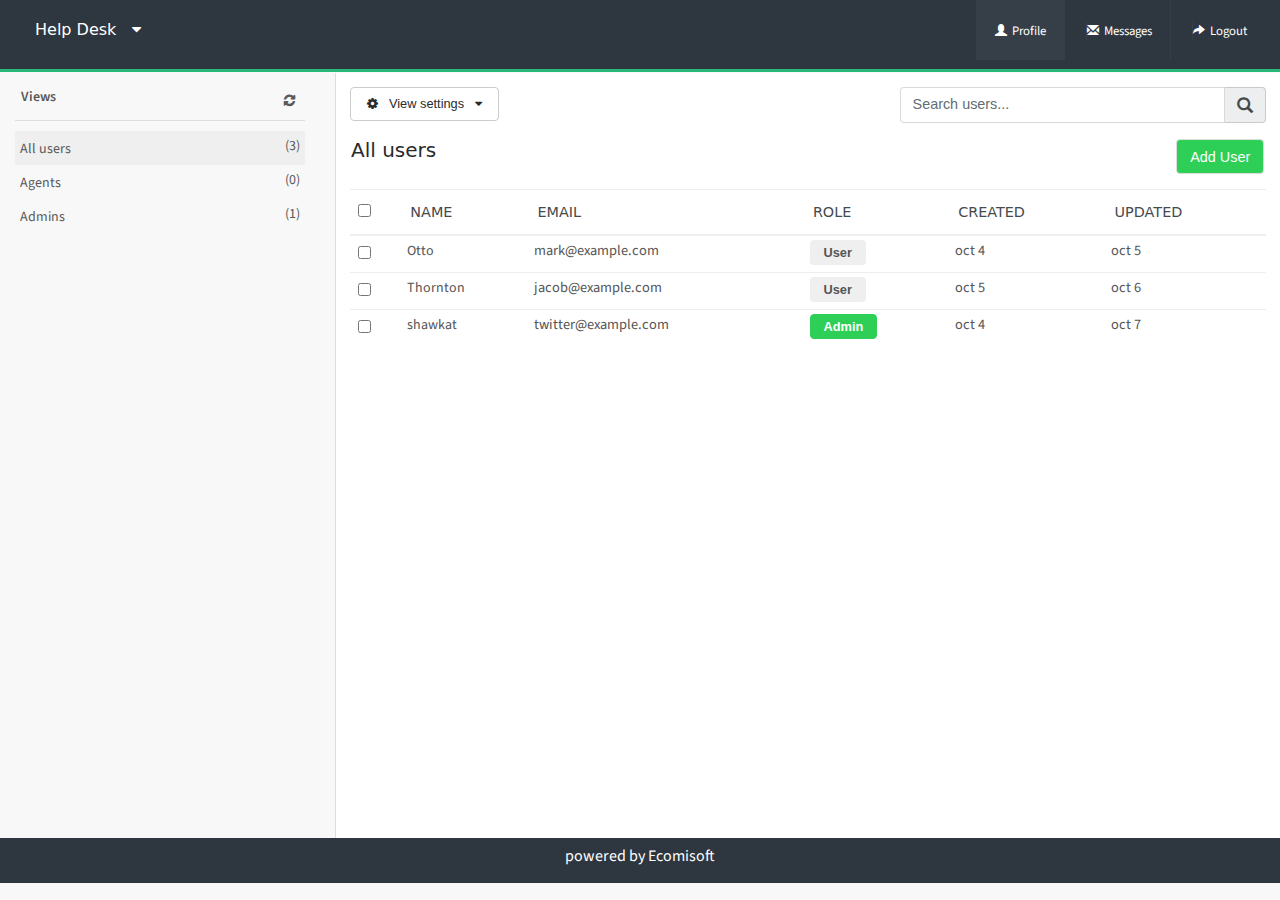
<file: users.html>
<!DOCTYPE html>
<html lang="en">
  <title>Help Desk</title>
  <head>
    <!-- Required meta tags -->
    <meta charset="utf-8">
    <meta name="viewport" content="width=device-width, initial-scale=1, shrink-to-fit=no">
    <link rel="shortcut icon" type="image/png" href="assets/img/favicon.png"/>
    <!-- Bootstrap CSS -->
    <link rel="stylesheet" href="assets/css/bootstrap.min.css" >
    <link rel="stylesheet" href="assets/css/glyphicons.css" >
    <link href="assets/css/font-awesome.min.css" rel="stylesheet">

    <link rel="stylesheet" href="assets/css/styles.css" >
    <link rel="stylesheet" href="assets/css/responsive.css" >
  </head>

  <body>
    <header class="header">
      <div class="container-fluid">
        <div class="row">
          <div class="col-sm-3 col-xs-12 col-md-4 col-xl-4">
            <div class="logo_area text-left">
              <button id="mymenubarbtn" class="btn"><span>Help Desk</span><i class="fa fa-caret-down"></i></button>
            </div>
          </div>
          <div class="col-sm-9 col-xs-12 col-md-8 col-xl-8">
            <div class="top_navbar">
              <nav>
                <div class="top_navbar_wrapper">
                  <ul class="list-inline">
                    <li class="list-inline-item active"><a href=""><span class="glyphicon glyphicon-user"></span>Profile</a></li>
                    <li class="list-inline-item"><a href="common_page.html">
                      <span class="glyphicon glyphicon-envelope"></span>Messages</a></li>
                    <li class="list-inline-item"><a href="">
                      <span class="glyphicon glyphicon-share-alt"></span>Logout</a></li>
                  </ul>
                </div>
              </nav>
            </div>
          </div>
        </div>
      </div>
    </header>
    <section class="responsive_navbar">
      <div class="container-fluid">
        <div class="row">
          <div class="col-sm-5 col-xs-12 col-md-5 col-xl-5">
            <div id="myRmenubar" class="navbar-collapse">
                <ul class="list-group navbar-nav">
                  <li class="nav-item list-inline-item"><a class="active" href="index.html">
                    <span class="glyphicon glyphicon-home"></span>Dashboard</a></li>
                  <li class="nav-item list-inline-item"><a href="common_page.html">
                    <span class="fa fa-ticket"></span>Tickets</a></li>
                  <li class="nav-item list-inline-item"><a href="users.html">
                    <span class="fa fa-users"></span>User</a></li>
                  <li class="list-inline-item"><a href="integrations.html">
                    <span class="fa fa-download"></span>Integrations</a></li>
                  <li class="list-inline-item"><a href="chat.html">
                    <span class="fa fa-weixin"></span>Chat</a></li>
                  <li class="nav-item list-inline-item"><a href="settings.html">
                    <span class="fa fa-cogs"></span>Settings</a></li>
                  <li class="list-inline-item"><a href="reporting.html">
                    <span class="fa fa-bar-chart"></span>Reporting</a></li>
                </ul>
            </div>
          </div>
        </div>
      </div>
    </section>
    <section class="users_section_area">
      <div class="container-fluid">
        <div class="row">
          <div class="col-md-3 col-xs-3 col-sm-3 col-xl-3">
            <div class="common_page_list">
              <div class="common_page_list_hadding">
                <h5>Views <i class="fa fa-refresh"></i></h5>
              </div>
              <div class="common_listes_area">
                <ul class="cmn_list_nav">
                  <li class="active"><a href="">All users<span>(3)</span></a></li>
                  <li><a href="">Agents<span>(0)</span></a></li>
                  <li><a href="">Admins<span>(1)</span></a></li>
              </div>
            </div>
          </div>
          <div class="col-sm-9 col-xs-9 col-md-9 col-xl-9 o_padding_right">
            <div class="users_wrapper">
              <div class="search_area">
                <div class="view_settings">
                  <button id="view_edit_delete_btn" class="btn"><i class="fa fa-cog"></i> View settings <i class="fa fa-caret-down"></i></button>  
                  <div class="view_settings_toggle" id="view_settings_toggle">
                    <ul>
                      <li><a href="#">Edit view</a></li>
                      <li><a href="#">Delete view</a></li>
                    </ul>
                  </div>                
                </div>
                <div class="search">
                  <div class="form-group">
                    <div class="input-group">
                      <input type="text" class="form-control search_field" id="exampleInputAmount" placeholder="Search users...">
                      <div class="input-group-addon"><span class="glyphicon glyphicon-search"></span></div>
                    </div>
                  </div>
                </div>
              </div>
              <div class="common_p_data_header_area">
                <div class="common_p_left_site_header">
                  <h5>All users</h5>
                </div>
                <div class="common_p_right_site_header">
                  <button type="button" data-toggle="modal" data-target="#adduserModal" class="btn btn-primary">Add User</button>
                </div>
              </div>
              <div class="common_p_data_list_area">
                <table class="table table-hover">
                  <thead>
                    <tr>
                      <th><input type="checkbox" value=""></th>
                      <th>Name</th>
                      <th>Email</th>
                      <th>Role</th>
                      <th>Created</th>
                      <th>Updated</th>
                    </tr>
                  </thead>
                  <tbody>
                    <tr>
                      <th scope="row"><input type="checkbox" value=""></th>
                      <td><a href=support_compose.html"">Otto</a></td>
                      <td>mark@example.com</td>
                      <td><button class="btn btn-default">User</button></td>
                      <td>oct 4</td>
                      <td>oct 5</td>
                    </tr>
                    <tr>
                      <th scope="row"><input type="checkbox" value=""></th>
                      <td><a href="support_compose.html">Thornton</a></td>
                      <td>jacob@example.com</td>
                      <td><button class="btn btn-default">User</button></td>
                      <td>oct 5</td>
                      <td>oct 6</td>
                    </tr>
                    <tr>
                      <th scope="row"><input type="checkbox" value=""></th>
                      <td><a href="support_compose.html">shawkat</a></td>
                      <td>twitter@example.com</td>
                      <td><button class="btn btn-primary">Admin</button></td>
                      <td>oct 4</td>
                      <td>oct 7</td>
                    </tr>
                  </tbody>
                </table>
              </div>
            </div>
          </div>
        </div>
      </div>
    </section>
    <div class="modal fade" id="adduserModal" tabindex="-1" role="dialog" aria-labelledby="exampleModalLabel" aria-hidden="true">
      <div class="modal-dialog" role="document">
        <div class="modal-content">
          <div class="modal-header">
            <h5 class="modal-title" id="exampleModalLabel">Add user</h5>
            <button type="button" class="close" data-dismiss="modal" aria-label="Close">
              <span aria-hidden="true">&times;</span>
            </button>
          </div>
          <div class="modal-body">
            <div class="add_user_modal_wrapper">
              <form>
                <div class="form-group">
                  <label>Name <span class="text-danger">*</span></label>
                  <input type="text" class="form-control" placeholder="Arya Stark" id="formGroupExampleInput" placeholder="Example input">
                </div>
                <div class="form-group">
                  <label for="formGroupExampleInput2">Role <span class="text-danger">*</span></label>
                  <select class="form-control">
                    <option value="">User</option>
                    <option value="">Agent</option>
                    <option value="">Admin</option>
                  </select>
                </div>
                <div class="form-group">
                  <label for="formGroupExampleInput2">Emails <span class="text-danger">*</span></label>
                  <input type="email" placeholder="arya@stark.com" class="form-control" id="formGroupExampleInput" name="">
                </div>
                <div class="form-group">
                  <label for="formGroupExampleInput2">Twitter accounts</label>
                  <input type="text" placeholder="aryaStark" class="form-control" id="formGroupExampleInput" name="">
                </div>
                <div class="form-group">
                  <label for="formGroupExampleInput2">Phone numbers </label>
                  <input type="text" placeholder="+999 99999999999" class="form-control" id="formGroupExampleInput" name="">
                </div>
              </form>
            </div>
          </div>
          <div class="modal-footer">
            <button type="button" class="btn btn-primary">Add user</button>
          </div>
        </div>
      </div>
    </div>
    <section class="footer_area">
      <div class="container-fluid">
        <div class="row">
          <div class="col-12 col-xl-12">
            <div class="footer_wrapper">
              <p>powered by Ecomisoft</p>
            </div>
          </div>
        </div>
      </div>
    </section>
    <!-- Optional JavaScript -->
    <!-- jQuery first, then Popper.js, then Bootstrap JS -->
    <script src="assets/js/jquery-3.2.1.slim.min.js"></script>
    <script src="assets/js/popper.min.js"></script>
    <script src="assets/js/bootstrap.min.js"></script>
    <script src="assets/js/chart.min.js"></script>
    <script src="assets/js/scripts.js"></script>
    <script type="text/javascript">
     $('#chat_list_btn').click(function() {
        $( "#slide" ).toggle( "left" );
      });
    </script>
  </body>
</html>
</file>
<file: assets/css/glyphicons.css>
@font-face {
  font-family: 'Glyphicons Halflings';

  src: url('../fonts/glyphicons-halflings-regular.eot');
  src: url('../fonts/glyphicons-halflings-regular.eot?#iefix') format('embedded-opentype'), url('../fonts/glyphicons-halflings-regular.woff2') format('woff2'), url('../fonts/glyphicons-halflings-regular.woff') format('woff'), url('../fonts/glyphicons-halflings-regular.ttf') format('truetype'), url('../fonts/glyphicons-halflings-regular.svg#glyphicons_halflingsregular') format('svg');
}
.glyphicon {
  position: relative;
  top: 1px;
  display: inline-block;
  font-family: 'Glyphicons Halflings';
  font-style: normal;
  font-weight: normal;
  line-height: 1;

  -webkit-font-smoothing: antialiased;
  -moz-osx-font-smoothing: grayscale;
}
.glyphicon-asterisk:before {
  content: "\002a";
}
.glyphicon-plus:before {
  content: "\002b";
}
.glyphicon-euro:before,
.glyphicon-eur:before {
  content: "\20ac";
}
.glyphicon-minus:before {
  content: "\2212";
}
.glyphicon-cloud:before {
  content: "\2601";
}
.glyphicon-envelope:before {
  content: "\2709";
}
.glyphicon-pencil:before {
  content: "\270f";
}
.glyphicon-glass:before {
  content: "\e001";
}
.glyphicon-music:before {
  content: "\e002";
}
.glyphicon-search:before {
  content: "\e003";
}
.glyphicon-heart:before {
  content: "\e005";
}
.glyphicon-star:before {
  content: "\e006";
}
.glyphicon-star-empty:before {
  content: "\e007";
}
.glyphicon-user:before {
  content: "\e008";
}
.glyphicon-film:before {
  content: "\e009";
}
.glyphicon-th-large:before {
  content: "\e010";
}
.glyphicon-th:before {
  content: "\e011";
}
.glyphicon-th-list:before {
  content: "\e012";
}
.glyphicon-ok:before {
  content: "\e013";
}
.glyphicon-remove:before {
  content: "\e014";
}
.glyphicon-zoom-in:before {
  content: "\e015";
}
.glyphicon-zoom-out:before {
  content: "\e016";
}
.glyphicon-off:before {
  content: "\e017";
}
.glyphicon-signal:before {
  content: "\e018";
}
.glyphicon-cog:before {
  content: "\e019";
}
.glyphicon-trash:before {
  content: "\e020";
}
.glyphicon-home:before {
  content: "\e021";
}
.glyphicon-file:before {
  content: "\e022";
}
.glyphicon-time:before {
  content: "\e023";
}
.glyphicon-road:before {
  content: "\e024";
}
.glyphicon-download-alt:before {
  content: "\e025";
}
.glyphicon-download:before {
  content: "\e026";
}
.glyphicon-upload:before {
  content: "\e027";
}
.glyphicon-inbox:before {
  content: "\e028";
}
.glyphicon-play-circle:before {
  content: "\e029";
}
.glyphicon-repeat:before {
  content: "\e030";
}
.glyphicon-refresh:before {
  content: "\e031";
}
.glyphicon-list-alt:before {
  content: "\e032";
}
.glyphicon-lock:before {
  content: "\e033";
}
.glyphicon-flag:before {
  content: "\e034";
}
.glyphicon-headphones:before {
  content: "\e035";
}
.glyphicon-volume-off:before {
  content: "\e036";
}
.glyphicon-volume-down:before {
  content: "\e037";
}
.glyphicon-volume-up:before {
  content: "\e038";
}
.glyphicon-qrcode:before {
  content: "\e039";
}
.glyphicon-barcode:before {
  content: "\e040";
}
.glyphicon-tag:before {
  content: "\e041";
}
.glyphicon-tags:before {
  content: "\e042";
}
.glyphicon-book:before {
  content: "\e043";
}
.glyphicon-bookmark:before {
  content: "\e044";
}
.glyphicon-print:before {
  content: "\e045";
}
.glyphicon-camera:before {
  content: "\e046";
}
.glyphicon-font:before {
  content: "\e047";
}
.glyphicon-bold:before {
  content: "\e048";
}
.glyphicon-italic:before {
  content: "\e049";
}
.glyphicon-text-height:before {
  content: "\e050";
}
.glyphicon-text-width:before {
  content: "\e051";
}
.glyphicon-align-left:before {
  content: "\e052";
}
.glyphicon-align-center:before {
  content: "\e053";
}
.glyphicon-align-right:before {
  content: "\e054";
}
.glyphicon-align-justify:before {
  content: "\e055";
}
.glyphicon-list:before {
  content: "\e056";
}
.glyphicon-indent-left:before {
  content: "\e057";
}
.glyphicon-indent-right:before {
  content: "\e058";
}
.glyphicon-facetime-video:before {
  content: "\e059";
}
.glyphicon-picture:before {
  content: "\e060";
}
.glyphicon-map-marker:before {
  content: "\e062";
}
.glyphicon-adjust:before {
  content: "\e063";
}
.glyphicon-tint:before {
  content: "\e064";
}
.glyphicon-edit:before {
  content: "\e065";
}
.glyphicon-share:before {
  content: "\e066";
}
.glyphicon-check:before {
  content: "\e067";
}
.glyphicon-move:before {
  content: "\e068";
}
.glyphicon-step-backward:before {
  content: "\e069";
}
.glyphicon-fast-backward:before {
  content: "\e070";
}
.glyphicon-backward:before {
  content: "\e071";
}
.glyphicon-play:before {
  content: "\e072";
}
.glyphicon-pause:before {
  content: "\e073";
}
.glyphicon-stop:before {
  content: "\e074";
}
.glyphicon-forward:before {
  content: "\e075";
}
.glyphicon-fast-forward:before {
  content: "\e076";
}
.glyphicon-step-forward:before {
  content: "\e077";
}
.glyphicon-eject:before {
  content: "\e078";
}
.glyphicon-chevron-left:before {
  content: "\e079";
}
.glyphicon-chevron-right:before {
  content: "\e080";
}
.glyphicon-plus-sign:before {
  content: "\e081";
}
.glyphicon-minus-sign:before {
  content: "\e082";
}
.glyphicon-remove-sign:before {
  content: "\e083";
}
.glyphicon-ok-sign:before {
  content: "\e084";
}
.glyphicon-question-sign:before {
  content: "\e085";
}
.glyphicon-info-sign:before {
  content: "\e086";
}
.glyphicon-screenshot:before {
  content: "\e087";
}
.glyphicon-remove-circle:before {
  content: "\e088";
}
.glyphicon-ok-circle:before {
  content: "\e089";
}
.glyphicon-ban-circle:before {
  content: "\e090";
}
.glyphicon-arrow-left:before {
  content: "\e091";
}
.glyphicon-arrow-right:before {
  content: "\e092";
}
.glyphicon-arrow-up:before {
  content: "\e093";
}
.glyphicon-arrow-down:before {
  content: "\e094";
}
.glyphicon-share-alt:before {
  content: "\e095";
}
.glyphicon-resize-full:before {
  content: "\e096";
}
.glyphicon-resize-small:before {
  content: "\e097";
}
.glyphicon-exclamation-sign:before {
  content: "\e101";
}
.glyphicon-gift:before {
  content: "\e102";
}
.glyphicon-leaf:before {
  content: "\e103";
}
.glyphicon-fire:before {
  content: "\e104";
}
.glyphicon-eye-open:before {
  content: "\e105";
}
.glyphicon-eye-close:before {
  content: "\e106";
}
.glyphicon-warning-sign:before {
  content: "\e107";
}
.glyphicon-plane:before {
  content: "\e108";
}
.glyphicon-calendar:before {
  content: "\e109";
}
.glyphicon-random:before {
  content: "\e110";
}
.glyphicon-comment:before {
  content: "\e111";
}
.glyphicon-magnet:before {
  content: "\e112";
}
.glyphicon-chevron-up:before {
  content: "\e113";
}
.glyphicon-chevron-down:before {
  content: "\e114";
}
.glyphicon-retweet:before {
  content: "\e115";
}
.glyphicon-shopping-cart:before {
  content: "\e116";
}
.glyphicon-folder-close:before {
  content: "\e117";
}
.glyphicon-folder-open:before {
  content: "\e118";
}
.glyphicon-resize-vertical:before {
  content: "\e119";
}
.glyphicon-resize-horizontal:before {
  content: "\e120";
}
.glyphicon-hdd:before {
  content: "\e121";
}
.glyphicon-bullhorn:before {
  content: "\e122";
}
.glyphicon-bell:before {
  content: "\e123";
}
.glyphicon-certificate:before {
  content: "\e124";
}
.glyphicon-thumbs-up:before {
  content: "\e125";
}
.glyphicon-thumbs-down:before {
  content: "\e126";
}
.glyphicon-hand-right:before {
  content: "\e127";
}
.glyphicon-hand-left:before {
  content: "\e128";
}
.glyphicon-hand-up:before {
  content: "\e129";
}
.glyphicon-hand-down:before {
  content: "\e130";
}
.glyphicon-circle-arrow-right:before {
  content: "\e131";
}
.glyphicon-circle-arrow-left:before {
  content: "\e132";
}
.glyphicon-circle-arrow-up:before {
  content: "\e133";
}
.glyphicon-circle-arrow-down:before {
  content: "\e134";
}
.glyphicon-globe:before {
  content: "\e135";
}
.glyphicon-wrench:before {
  content: "\e136";
}
.glyphicon-tasks:before {
  content: "\e137";
}
.glyphicon-filter:before {
  content: "\e138";
}
.glyphicon-briefcase:before {
  content: "\e139";
}
.glyphicon-fullscreen:before {
  content: "\e140";
}
.glyphicon-dashboard:before {
  content: "\e141";
}
.glyphicon-paperclip:before {
  content: "\e142";
}
.glyphicon-heart-empty:before {
  content: "\e143";
}
.glyphicon-link:before {
  content: "\e144";
}
.glyphicon-phone:before {
  content: "\e145";
}
.glyphicon-pushpin:before {
  content: "\e146";
}
.glyphicon-usd:before {
  content: "\e148";
}
.glyphicon-gbp:before {
  content: "\e149";
}
.glyphicon-sort:before {
  content: "\e150";
}
.glyphicon-sort-by-alphabet:before {
  content: "\e151";
}
.glyphicon-sort-by-alphabet-alt:before {
  content: "\e152";
}
.glyphicon-sort-by-order:before {
  content: "\e153";
}
.glyphicon-sort-by-order-alt:before {
  content: "\e154";
}
.glyphicon-sort-by-attributes:before {
  content: "\e155";
}
.glyphicon-sort-by-attributes-alt:before {
  content: "\e156";
}
.glyphicon-unchecked:before {
  content: "\e157";
}
.glyphicon-expand:before {
  content: "\e158";
}
.glyphicon-collapse-down:before {
  content: "\e159";
}
.glyphicon-collapse-up:before {
  content: "\e160";
}
.glyphicon-log-in:before {
  content: "\e161";
}
.glyphicon-flash:before {
  content: "\e162";
}
.glyphicon-log-out:before {
  content: "\e163";
}
.glyphicon-new-window:before {
  content: "\e164";
}
.glyphicon-record:before {
  content: "\e165";
}
.glyphicon-save:before {
  content: "\e166";
}
.glyphicon-open:before {
  content: "\e167";
}
.glyphicon-saved:before {
  content: "\e168";
}
.glyphicon-import:before {
  content: "\e169";
}
.glyphicon-export:before {
  content: "\e170";
}
.glyphicon-send:before {
  content: "\e171";
}
.glyphicon-floppy-disk:before {
  content: "\e172";
}
.glyphicon-floppy-saved:before {
  content: "\e173";
}
.glyphicon-floppy-remove:before {
  content: "\e174";
}
.glyphicon-floppy-save:before {
  content: "\e175";
}
.glyphicon-floppy-open:before {
  content: "\e176";
}
.glyphicon-credit-card:before {
  content: "\e177";
}
.glyphicon-transfer:before {
  content: "\e178";
}
.glyphicon-cutlery:before {
  content: "\e179";
}
.glyphicon-header:before {
  content: "\e180";
}
.glyphicon-compressed:before {
  content: "\e181";
}
.glyphicon-earphone:before {
  content: "\e182";
}
.glyphicon-phone-alt:before {
  content: "\e183";
}
.glyphicon-tower:before {
  content: "\e184";
}
.glyphicon-stats:before {
  content: "\e185";
}
.glyphicon-sd-video:before {
  content: "\e186";
}
.glyphicon-hd-video:before {
  content: "\e187";
}
.glyphicon-subtitles:before {
  content: "\e188";
}
.glyphicon-sound-stereo:before {
  content: "\e189";
}
.glyphicon-sound-dolby:before {
  content: "\e190";
}
.glyphicon-sound-5-1:before {
  content: "\e191";
}
.glyphicon-sound-6-1:before {
  content: "\e192";
}
.glyphicon-sound-7-1:before {
  content: "\e193";
}
.glyphicon-copyright-mark:before {
  content: "\e194";
}
.glyphicon-registration-mark:before {
  content: "\e195";
}
.glyphicon-cloud-download:before {
  content: "\e197";
}
.glyphicon-cloud-upload:before {
  content: "\e198";
}
.glyphicon-tree-conifer:before {
  content: "\e199";
}
.glyphicon-tree-deciduous:before {
  content: "\e200";
}
.glyphicon-cd:before {
  content: "\e201";
}
.glyphicon-save-file:before {
  content: "\e202";
}
.glyphicon-open-file:before {
  content: "\e203";
}
.glyphicon-level-up:before {
  content: "\e204";
}
.glyphicon-copy:before {
  content: "\e205";
}
.glyphicon-paste:before {
  content: "\e206";
}
.glyphicon-alert:before {
  content: "\e209";
}
.glyphicon-equalizer:before {
  content: "\e210";
}
.glyphicon-king:before {
  content: "\e211";
}
.glyphicon-queen:before {
  content: "\e212";
}
.glyphicon-pawn:before {
  content: "\e213";
}
.glyphicon-bishop:before {
  content: "\e214";
}
.glyphicon-knight:before {
  content: "\e215";
}
.glyphicon-baby-formula:before {
  content: "\e216";
}
.glyphicon-tent:before {
  content: "\26fa";
}
.glyphicon-blackboard:before {
  content: "\e218";
}
.glyphicon-bed:before {
  content: "\e219";
}
.glyphicon-apple:before {
  content: "\f8ff";
}
.glyphicon-erase:before {
  content: "\e221";
}
.glyphicon-hourglass:before {
  content: "\231b";
}
.glyphicon-lamp:before {
  content: "\e223";
}
.glyphicon-duplicate:before {
  content: "\e224";
}
.glyphicon-piggy-bank:before {
  content: "\e225";
}
.glyphicon-scissors:before {
  content: "\e226";
}
.glyphicon-bitcoin:before {
  content: "\e227";
}
.glyphicon-btc:before {
  content: "\e227";
}
.glyphicon-xbt:before {
  content: "\e227";
}
.glyphicon-yen:before {
  content: "\00a5";
}
.glyphicon-jpy:before {
  content: "\00a5";
}
.glyphicon-ruble:before {
  content: "\20bd";
}
.glyphicon-rub:before {
  content: "\20bd";
}
.glyphicon-scale:before {
  content: "\e230";
}
.glyphicon-ice-lolly:before {
  content: "\e231";
}
.glyphicon-ice-lolly-tasted:before {
  content: "\e232";
}
.glyphicon-education:before {
  content: "\e233";
}
.glyphicon-option-horizontal:before {
  content: "\e234";
}
.glyphicon-option-vertical:before {
  content: "\e235";
}
.glyphicon-menu-hamburger:before {
  content: "\e236";
}
.glyphicon-modal-window:before {
  content: "\e237";
}
.glyphicon-oil:before {
  content: "\e238";
}
.glyphicon-grain:before {
  content: "\e239";
}
.glyphicon-sunglasses:before {
  content: "\e240";
}
.glyphicon-text-size:before {
  content: "\e241";
}
.glyphicon-text-color:before {
  content: "\e242";
}
.glyphicon-text-background:before {
  content: "\e243";
}
.glyphicon-object-align-top:before {
  content: "\e244";
}
.glyphicon-object-align-bottom:before {
  content: "\e245";
}
.glyphicon-object-align-horizontal:before {
  content: "\e246";
}
.glyphicon-object-align-left:before {
  content: "\e247";
}
.glyphicon-object-align-vertical:before {
  content: "\e248";
}
.glyphicon-object-align-right:before {
  content: "\e249";
}
.glyphicon-triangle-right:before {
  content: "\e250";
}
.glyphicon-triangle-left:before {
  content: "\e251";
}
.glyphicon-triangle-bottom:before {
  content: "\e252";
}
.glyphicon-triangle-top:before {
  content: "\e253";
}
.glyphicon-console:before {
  content: "\e254";
}
.glyphicon-superscript:before {
  content: "\e255";
}
.glyphicon-subscript:before {
  content: "\e256";
}
.glyphicon-menu-left:before {
  content: "\e257";
}
.glyphicon-menu-right:before {
  content: "\e258";
}
.glyphicon-menu-down:before {
  content: "\e259";
}
.glyphicon-menu-up:before {
  content: "\e260";
}
</file>
<file: assets/css/styles.css>
@import url(https://fonts.googleapis.com/css?family=Source+Sans+Pro);

@font-face {
  font-family: 'Open Sans';
  font-style: normal;
  font-weight: 400;
  src: local('Open Sans Regular'), local('OpenSans-Regular'), url(http://fonts.gstatic.com/s/opensans/v15/u-WUoqrET9fUeobQW7jkRRJtnKITppOI_IvcXXDNrsc.woff2) format('woff2');
  unicode-range: U+0100-024F, U+1E00-1EFF, U+20A0-20AB, U+20AD-20CF, U+2C60-2C7F, U+A720-A7FF;
}

body{
	background-color: #f8f8f8;
	font-family: Source Sans Pro,Helvetica Neue,Arial,Helvetica,sans-serif!important;
	/*font-family: 'Open Sans', sans-serif;*/
	/*font-family: system-ui, -apple-system, BlinkMacSystemFont, "Segoe UI", Roboto, Oxygen-Sans, Ubuntu, Cantarell, "Helvetica Neue", Arial, sans-serif;*/
}

a:hover{
	text-decoration: none;
}

.o_padding_right{
	padding-right: 0px;
}

.o_padding_left{
	padding-left: 0px;
}

/*.col_md_xs_sm_3{
	width: 20%;
	flex: 0 0 20%;
}

.col_md_xs_sm_9{
	width: 80% !important;
	flex: 0 0 80% !important;
}*/

.responsive_navbar .navbar-collapse{
	display: none;
}

.responsive_navbar{
	width: 100%;
	height: auto;
}

.responsive_navbar .navbar-collapse{
	width: 227px;
	position: absolute;
	background-color: #2e363f;
	z-index: 999999;
	box-shadow: 3px 3px 3px #f3f3f3;
}

.responsive_navbar .navbar-collapse ul{
	overflow: hidden;
}

.responsive_navbar .navbar-collapse li{
	width: 100%;
}

.responsive_navbar .navbar-collapse li a{
	color: #fff;
	font-size: .84rem;
	width: 100%;
	display: block;
	padding: 8px 16px 8px 0px;
	font-weight: 400;
	border-bottom: 1px dotted #ccc;
	font-family: Source Sans Pro,Helvetica Neue,Arial,Helvetica,sans-serif!important;
}

.responsive_navbar .navbar-collapse li a.active{
	background-color: #3c4652;
	font-weight: 600;
	color: #fff;
}

.responsive_navbar .navbar-collapse li a:hover{
	background-color: #363e48;
	width: 100%;
	color: #fff;
}

.responsive_navbar .navbar-collapse li a span{
	padding-left: 15px;
	padding-right: 7px;
}

.navbar{
	padding: 0em;
}

.navbar-toggler-left{
	left: 0px;
}

.kbd_red{
	background-color: #dd4b39;
}
.kbd_success{
	background-color: #28a745;
}

.header{
	width: 100%;
	min-height: 8vh;
	background-color: #2E363F;
	border-bottom: 3px solid #28b779;
}

.logo_area{
	width: 100%;
	height: auto;
	/*padding-top: 12px;*/
}

.logo_area .btn{
	color: #fff;
	font-family: system-ui, -apple-system, BlinkMacSystemFont, "Segoe UI", Roboto, Oxygen-Sans, Ubuntu, Cantarell, "Helvetica Neue", Arial, sans-serif;
	border: 0px;
	cursor: pointer;
	border-radius: 0px;
	padding: 20px;
	background-color: transparent;
}

.logo_area .btn:focus{
	border: 0px;
	background-color: #3c4652;
	border-color: transparent;
	box-shadow: none;
}

.logo_area:active{
	border: 0px;
	border-color: #f00;
	background-color: transparent;
	outline: none !important;
}

.logo_area .btn i{
	font-size: 1rem;
	color: #fff;
	padding-left: 1rem;
}

.top_navbar{
	width: 100%;
	height: auto;
}

.top_navbar_wrapper{
	width: 100%;
	height: auto;
	text-align: right;
}

.top_navbar_wrapper ul{
	margin-top: 0px;
	margin-bottom: 0px; 
}

.top_navbar_wrapper ul li{
	padding: 18px;
	border-right: 1px solid #363e48;
	margin-right: 0px;
}

.top_navbar_wrapper ul li:last-child{
	border-right: 0px solid #363e48;
}

.top_navbar_wrapper ul li:hover{
	padding: 18px;
	background-color: #363e48;
}

.top_navbar_wrapper ul li.active{
	background-color: #363e48;
}

.list-inline-item:not(:last-child) {
    margin-right: 0px;
}

.top_navbar_wrapper ul li a{
	color: #fff;
	border-left: 1px solid #363e48;
	font-size: .8em;
}

.top_navbar_wrapper ul li a:hover{
	color: #fff;
}

.top_navbar_wrapper ul li span{
	padding-right: 5px;
	font-size: .9em;
}

.dashboard_summary_area{
	width: 100%;
	min-height: 10em;
}

.dashboard_summary_wrapper{
	background-color: #fff; 
	margin-top: 1.5rem; 
	padding-bottom: 1.5rem; 
	margin-right: 1px; 
	padding-left: 10px; 
	padding-right: 10px; 
	margin-left: 3px;
}

.dashboard_totla_summary{
	width: 100%;
	min-height: 90px;
	margin-top: 20px;
	background-color: #f8f8f8;
	border-radius: 2px;
	/*border: 1px solid #f8f8f8;*/
}

.dashboard_totla_summary .bg-red{
	background-color: #dd4b39;
	color: #fff;
	border-radius: 5px 0px 0px 5px;
}

.dashboard_totla_summary .bg-cyan{
	background-color: #27a9e3;
	color: #fff;
	border-radius: 5px 0px 0px 5px;
}

.dashboard_totla_summary .bg-teal{
	background-color: #28b779;
	color: #fff;
	border-radius: 5px 0px 0px 5px;
}

.dashboard_totla_summary .bg-aqua{
	background-color: #2255a4;
	color: #fff;
	border-radius: 5px 0px 0px 5px;
}

.dashboard_totla_summary .bg-orange{
	background-color: #da542e;
	color: #fff;
	border-radius: 5px 0px 0px 5px;
}

.dashboard_totla_summary .bg-yellow_orange{
	background-color: #ffb848;
	color: #fff;
	border-radius: 5px 0px 0px 5px;
}

.dashboard_totla_summary .bg-green{
	background-color: #32CD32;
	color: #fff;
	border-radius: 5px 0px 0px 5px;
}

.dashboard_totla_summary .summary_icon{
	width: 30%;
	height: 90px;
	float: left;
	color: #fff;
}

.dashboard_totla_summary .summary_icon .summary_icon_span{
    width: 100%;
    height: 100%;
    display: table;
    text-align: center;
}

.dashboard_totla_summary .summary_icon span{
	color: #fff;
	font-size: 2em;
    display: table-cell;
    vertical-align: middle;
}

.dashboard_totla_summary .summary_header{
	width: 70%;
	float: left;
	padding-top: 15px;
	padding-left: 15px;
}

.dashboard_totla_summary .summary_header h3{
	text-transform: uppercase;
	font-size: 1rem;
	font-weight: normal;
	color: #464a4c;
}

.dashboard_totla_summary .summary_header span{
	font-weight: 600;
	color: #292b2c;
}

.dashboard_tabpanel_area{
	width: 100%;
	min-height: 200px;
	background-color: #ecf0f5;
	/*border-top: 3px solid #d2d6de;*/
	/*margin-top: 25px;*/
	/*padding-top: 25px;*/
	padding-bottom: 15px;
}

.dashboard_tabpanel_area .tabpanel_wrapper{
	width: 100%;
	min-height: 200px;
	background-color: #fff;
	padding-bottom: 15px;
	margin-top: 25px;
}

.tabpanel_containner{
	width: 100%;
	min-height: 200px;
	/*margin-top: 50px;*/
	padding-left: 10px;
	padding-right: 10px;
}

.tabpanel_containner table tr th{
	color: #464a4c;
	font-weight: 500;
	font-size: .9rem;
	font-family: system-ui, -apple-system, BlinkMacSystemFont, "Segoe UI", Roboto, Oxygen-Sans, Ubuntu, Cantarell, "Helvetica Neue", Arial, sans-serif;
}

.tabpanel_containner table tr td a{
	color: #292b2c;
	font-size: .875rem;
	font-weight: 400;
	font-family: Source Sans Pro,Helvetica Neue,Arial,Helvetica,sans-serif!important;
}

.tabpanel_containner table tr td{
	color: #464a4c;
	font-size: 1rem;
	/*letter-spacing: .04rem;*/
}

.tabpanel_containner table tr td.modified_time{
	color: #464a4c;
	font-size: .8rem;
}

.tabpanel_containner table tr td a:hover{
	color: #000;
}

.tabpanel_wrapper .nav-tabs .nav-link.active{
	border-top: 2px solid transparent; 
	border-left: 1px solid transparent; 
	border-right: 1px solid transparent; 
    border-top-right-radius: 0rem;
    border-top-left-radius: 0rem;
}

.message_input_field .input-group .nav-link.active:focus{
	box-shadow: none;
}


.nav-tabs .nav-link{
	color: #464a4c;
	font-size: 0.9375rem;
}

.tabpanel_wrapper .nav-tabs .nav-link.active{
	color: #464a4c;
    background-color: #fff;
    border-color: #00c0ef #ddd #fff;
    border-bottom: 0px;
}

.tabpanel_wrapper .nav-tabs .nav-link:hover{
	border-color: #ddd;
}

.dashboard_statistics_wrapper{
	width: 100%;
	min-height: 100px;
	background-color: #fff;
	border-top: 3px solid #00c0ef;
	margin-top: 25px;
}

.dashboard_statistics_wrapper h5{
	width: 100%;
	padding-top: 7px;
	padding-bottom: 7px;
	padding-left: 7px;
	border-bottom: 1px solid #ccc;
	font-family: system-ui, -apple-system, BlinkMacSystemFont, "Segoe UI", Roboto, Oxygen-Sans, Ubuntu, Cantarell, "Helvetica Neue", Arial, sans-serif;
	font-weight: 400;
	color: #464a4c;
}

.footer_area{
	width: 100%;
	min-height: 5vh;
	background-color: #2e363f;
}

.footer_wrapper{
	width: 100%;
	text-align: center;
}

.footer_wrapper p{
	color: #fff;
	padding-top: .4rem;
	margin-bottom: .4em;
}

.support_compose_area{
	width: 100%;
	min-height: 1rem;
}

.all_support_ticket_wrapper{
	width: 100%;
	height: auto;
	margin-top: 0.3rem;
	margin-bottom: 0.3rem;
}

.all_support_ticket_wrapper span{
	font-size: .8em;
}

.all_support_ticket_wrapper span.btn{
	padding: .3rem .5rem;
	cursor: pointer;
	border-color: rgba(0, 0, 0, 0.1) rgba(0, 0, 0, 0.1) rgba(0, 0, 0, 0.25);
}

.support_compose_wrapper{
	width: 100%;
	height: auto;
	border-top: 1px solid #ccc;
}

.assign_support_tickets_area{
	width: 100%;
	height: auto;
	font-family: system-ui, -apple-system, BlinkMacSystemFont, "Segoe UI", Roboto, Oxygen-Sans, Ubuntu, Cantarell, "Helvetica Neue", Arial, sans-serif;
}

.assign_support{
	width: 100%;
	min-height: 2rem;
	padding-top: 10px;
}

.assign_support label{
	color: #999;
	padding-bottom: 0px;
	font-size: .8em;
}

.assign_support .form-group{
	margin-bottom: .6rem;
}

.assign_support .col-sm-12{
	padding-left: 0px;
}

.assign_support select{
	width: 100%;
	background-color: #fff;
}

.assign_support select option{
	width: 100%;
	min-height: 150px;
	color: #222222;
	padding-top: 1.6rem;
}

.support_type_left_wrapper{
	width: 50%;
	height: auto;
	float: left;
}

.support_type label.col-sm-12 {
	padding-left: 0px;
}

.support_type select{
	width: 100%;
	background-color: #fff;
}

.support_type select option{
	color: #555555;
}

.support_type_right_wrapper{
	width: 50%;
	height: auto;
	float: left;
}

.support_type_bottom_wrapper{
	width: 100%;
}

.support_compose_box_area{
	width: 100%;
	height: 100%;
	background-color: #fff;
	border-left: 1px solid #ddd;
	/*border-right: 1px solid #ddd;*/
	padding-bottom: 1.5rem;
}

.pane_header{
	width: 100%;
	min-height: 7rem;
	padding-top: 1rem;
	padding-left: 1rem;
	padding-right: 1rem;
	padding-bottom: 2rem;
	border-bottom: 1px solid #ddd;
}

.pane_header_sample_ticket{
	width: 5%;
	float: left;
	padding-top: .5rem;
}

.pane_header_sample_ticket span{
	font-size: 1rem;
	color: #555;
	padding: .5rem;
	border: 1px solid #555;
	border-radius: 50px 50px;
}

.pane_header_editable{
	width: 90%;
	float: left;
}

.pane_header_editable .change_toEmail_toggle{
	width: 70%;
	min-height: 84px;
	background-color: #fff;
	position: absolute;
	z-index: 999;
	border: 1px solid #ddd;
	border-radius: 2px 2px;
	display: none;
	margin-top: 5px;
	padding-top: 10px;
	padding-bottom: 10px;
}

.pane_header_editable .change_toEmail_toggle .email_replay_form{
	width: 100%;
	height: auto;
}

.pane_header_editable .change_toEmail_toggle .email_replay_form .email_replay_dropoption{
	width: 13%;
	float: left;
}

.pane_header_editable .change_toEmail_toggle .email_replay_form .email_replay_dropoption i.fa-envelope, .email_replay_dropoption i.fa-reply{
	color: #27a9e3;
}

.pane_header_editable .change_toEmail_toggle .email_replay_form .email_replay_dropoption i.fa-comment{
	color: #ffb848;
}

.pane_header_editable .change_toEmail_toggle .email_replay_form .email_replay_dropoption .dropdown-menu i{
	padding-right: 7px;
}

.pane_header_editable .change_toEmail_toggle .email_replay_form .email_replay_dropoption span{
	padding-top: .5rem;
}

.pane_header_editable .change_toEmail_toggle .email_replay_form .email_replay_dropoption button{
	border: 0px;
	padding: .7rem .5rem .5rem;
	background-color: transparent;
}

.pane_header_editable .change_toEmail_toggle .email_replay_form .email_replay_dropoption button:hover{
	background-color: transparent;
	cursor: pointer;
}

.pane_header_editable .change_toEmail_toggle .email_replay_form .email_replay_dropoption button:focus{
	background-color: transparent;
	box-shadow: none;
}

.pane_header_editable .change_toEmail_toggle .email_replay_form .email_change_field{
	width: 84%;
	float: left;
	padding-top: .3rem;
}

.pane_header_editable .change_toEmail_toggle .email_replay_form .email_change_field input[type="email"].email_mchange{
	width: 100%;
	float: left;
	box-shadow: none;
}

.change_toEmail_toggle .replay_form_email{
	width: 100%;
	height: auto;
	padding-left: 3.2rem;
}

.change_toEmail_toggle .replay_form_email select{
	width: 90%;
	padding-left: 0.2rem;
	padding: 0.1rem 0.5rem;
	background-color: #fff;
	border-color: #ddd;
}

.pane_arrow_dropdown{
	width: 5%;
	float: right;
}

.pane_arrow_dropdown i{
	border: 1px solid #E8E8E8;
	padding: .55rem;
}

.pane_header_editable input[type="text"].subject{
	width: 100%;
	float: left;
	border: 1px solid #fff;
	padding: 0px 7px 0px;
	font-size: 1.4rem;
	font-weight: 600;
	color: #333;
	font-family: system-ui, -apple-system, BlinkMacSystemFont, "Segoe UI", Roboto, Oxygen-Sans, Ubuntu, Cantarell, "Helvetica Neue", Arial, sans-serif;
}
.pane_header_editable input[type="text"]:hover{
	border: 1px solid #E8E8E8;
}

.source_delimited_items{
	width: 100%;
	padding-left: 7px;
	color: #999;
}

.source_delimited_items span.sample_email_link a{
	color: #999;
}

.source_delimited_items span.sample_email_link a:hover{
	text-decoration: none;
}

.pane_body{
	width: 100%;
	min-height: 6rem;
	padding: 1rem;
	overflow: hidden;
}

.pane_body_sample_ticket{
	width: 5%;
	float: left;
}

.pane_body_sample_ticket span{
	font-size: 1rem;
	color: #9c9c9c;
	padding: 0.4rem 0.5rem;
	border: 1px solid #9c9c9c;
	border-radius: 50px 50px;
}

.pane_body_rich_editor{
	width: 95%;
	min-height: 10rem;
	float: left;
}

.pane_body_rich_editor textarea{
	width: 100%;
	min-height: 10rem;
}

.tab_conversations_wrapper{
	width: 100%;
	min-height: 50px;
}

.tab_conversations{
	width: 100%;
	min-height: 50px;
	border-top: 1px solid #ddd;
	overflow: hidden;
}

.conversation_user_photo{
	width: 5%;
	min-height: 50px;
	padding: .5rem;
	float: left;
}

.conversation_user_photo span{
	font-size: 1rem;
	color: #9c9c9c;
	padding: 0.4rem 0.5rem;
	border: 1px solid #9c9c9c;
	border-radius: 50px 50px;
}

.conversation_msg{
	width: 95%;
	min-height: 50px;
	float: left;
}

.conversation_msg .user_name{
	width: 100%;
	padding-left: 1rem;
	padding-top: 10px;
}

.conversation_msg .user_name .name{
	font-weight: 600;
	color: #000;
	font-size: 1rem;
	font-family: system-ui, -apple-system, BlinkMacSystemFont, "Segoe UI", Roboto, Oxygen-Sans, Ubuntu, Cantarell, "Helvetica Neue", Arial, sans-serif;
}

.conversation_msg .user_name .time{
	font-size: .8rem;
	color: #bbb;
}

.conversation_msg .msg_body{
	padding-left: 1rem;
	padding-right: 1rem;
	padding-top: 7px;
	color: #555;
}

.internal_note textarea{
	width: 100%;
	background-color: #FFF6D9;
}

.chat_area{
	width: 100%;
	min-height: 85vh;
	background-color: #fff;	
	/*overflow-y: auto;*/
}

.chat_list_wrapper{
	width: 100%;
	height: 85vh;
	border-right: 6px solid #ddd;
	overflow-y: auto;
}

.chat_list_wrapper a{
	color: #292b2c;
}

.chat_list_wrapper::-webkit-scrollbar {
    width: 0px;  
    background: transparent; 
}


.chat_user_messages_wrapper{
	width: 100%;
	min-height: 75px;
	padding: 10px;
	cursor: pointer;
	border-bottom: 1px solid #ddd;
	/*overflow: hidden;*/
}

.chat_user_messages_wrapper:hover{
	background-color: rgb(239, 239, 239);
}

.chat_messenger_name_img{
	width: 50px;
	min-height: 50px;
	float: left;
	overflow: hidden;
	margin-right: 5px;
}

.chat_messenger_name_img .chat_user_img{
	width: 50px;
	height: 50px;
	float: left;
	border-radius: 50px;
	overflow: hidden;

}

.chat_messenger_name_img .chat_user_img img{
	width: 100%;
    height: 100%;
	position: relative;
}

.chat_user_messages_wrapper .chat_msg {
	min-width: 0px;
	justify-content: center;
	-webkit-flex: 1 1 auto;
	-ms-flex: 1 1 auto;
	flex: 1 1 auto;
	flex-direction: column;
}

.chat_msg .chat_messenger_name{
	flex-direction: column;
}

.chat_messenger_name_img .chat_messenger_name span.name{
	width: 80%;
	color: #292b2c;
	font-size: 1.5rem;
	font-weight: bold;
	padding-left: 6px;
	float: left;
	font-family: system-ui, -apple-system, BlinkMacSystemFont, "Segoe UI", Roboto, Oxygen-Sans, Ubuntu, Cantarell, "Helvetica Neue", Arial, sans-serif;
}

.chat_messenger_name span.time{
	width: 20%;
	font-size: .7rem;
	color: rgba(0, 0, 0, .40);
	float: right;
	padding-top: 4px;
}

.chat_user_messages_wrapper .chat_msg .chat_last_msg{
	width: 100%;
}


.chat_user_messages_wrapper .chat_msg .chat_last_msg p{
	text-align: left;
	font-size: .85rem;
	color: rgba(0, 0, 0, .40);
	font-family: Source Sans Pro,Helvetica Neue,Arial,Helvetica,sans-serif!important;

}

.messages_wrapper{
	width: 100%;
	height: 85vh;
	overflow-y: auto;
	padding-bottom: 60px;
}

.messages_wrapper::-webkit-scrollbar {
    width: 0px;  
    background: transparent; 
}

.messages_wrapper::-moz-scrollbars {
    display: none;
}

.messages_wrapper::-ms-scrollbar {
	display: none;
    /*width: 0px;  
    background: transparent;*/ 
}

.messages_wrapper_child{
	width: 100%;
}


.all_past_messages_area{
	width: 100%;
	height: auto;
	padding: 5px;
}

.all_past_messages_area .person_info{
	width: 100%;
	min-height: 80px;
	padding-bottom: 1rem;
	border-bottom: 1px solid #ddd;
}

.all_past_messages_area .person_info .person_img_area{
	width: 17%;
	min-height: 75px;
	float: left;
}

.all_past_messages_area .person_info .person_img_area .p_img{
	width: 65px;
	height: 65px;
	border-radius: 50px;
	overflow: hidden;
}

.all_past_messages_area .person_info .person_img_area img{
	width: 65px;
	height: 65px;
}

.all_past_messages_area .person_info .person_name_email{
	width: 80%;
	min-height: 75px;
	float: left;
	padding-top: .5rem;
}

.all_past_messages_area .person_info .person_name_email .name{
	width: 100%;
}

.all_past_messages_area .person_info .person_name_email .name h4{
	font-size: 1rem;
	color: #000;
}

.all_past_messages_area .person_info .person_name_email .name h4 span{
	font-size: .8rem;
}

.all_past_messages_area .person_info .person_name_email .lives{
	width: 100%;
	margin-top:-0.4rem;
}

.all_past_messages_area .person_info .person_name_email .lives span{
	font-size: .8rem;
	color: rgba(0, 0, 0, .40);
}

.left_message_area{
	width: 100%;
	min-height: 50px;
	margin-top: 7px;
	overflow: hidden;
}


.left_msg_img{
	width: 10%;
	height: auto;
	float: left;
}

.left_msg_img img{
	width: 40px;
	height: 40px;
	margin-top: 7px;
}

.left_msg_text{
	width: 60%;
	height: auto;
	float: left;
	background-color: #efefef;
	border-radius: 5px 5px;
	position: relative;
	margin-top: 7px;
}

.left_msg_text:after {
	content: '';
	position: absolute;
	border-style: solid;
	border-width: 12px 14px 12px 0;
	border-color: transparent #efefef;
	display: block;
	width: 0;
	z-index: 1;
	left: -10px;
	top: 10px;
}

.left_msg_text p{
	padding: 3px 10px;
	font-size: .93rem;
	color: #292b2c;
	text-align: justify;
	font-family: Source Sans Pro,Helvetica Neue,Arial,Helvetica,sans-serif!important;
}

.right_message_area{
	width: 100%;
	min-height: 50px;
	margin-top: 7px;
	overflow: hidden;
}

.right_msg_img{
	width: 10%;
	height: auto;
	float: right;
}

.right_msg_img img{
	width: 40px;
	height: 40px;
	float: right;
	margin-top: 7px;
}

.right_msg_text{
	width: 60%;
	background-color: rgb(13, 135, 221);
	float: right;
	border-radius: 5px 5px;
	text-align: right;
	margin-top: 7px;
	position: relative;
}

.right_msg_text:after{
	content: '';
	position: absolute;
	border-style: solid;
	border-width: 12px 0 12px 14px;
	border-color: transparent rgb(13, 135, 221);
	display: block;
	width: 0;
	z-index: 1;
	right: -10px;
	top: 10px;
}

.right_msg_text p{
	padding: 3px 10px;
	font-size: .93rem;
	color: #fff;
	text-align: justify;
	font-family: Source Sans Pro,Helvetica Neue,Arial,Helvetica,sans-serif!important;
}

.message_input_field{
	width: 100%;
	height: 50px;
	border-top: 1px solid #ddd;
	background-color: #fff;
	position: absolute;
	bottom: 0px;
	left: 0px;
	z-index: 99;
}

.message_input_field .input-group .msg_input{
	width: 85%;
	float: left;
	height: 30px;
	margin-top: 7px;
	border: 0px;
	padding-left: 20px;
}

.message_input_field .input-group .msg_input:focus{
	outline: none;
	border-color: none;
}

.message_input_field .input-group .msg_submit{
	width: 10%;
	float: left;
	height: 30px;
	margin-top: 7px;
	background-color: #fff;
	font-size: 1.5rem;
	color: rgb(13, 135, 221);
	padding-left: 32px;
}

.message_input_field .input-group .msg_submit{
	cursor: pointer;
}

.message_input_field .input-group .msg_submit:focus{
	box-shadow: none;
}

.customer_info_wrapper{
	width: 100%;
	height: 85vh;
	border-left: 6px solid #ddd;
}

.active_customer_info{
	width: 100%;
	min-height: 60px;
	border-bottom: 1px solid #ddd;
	padding: 5px;
	overflow: hidden;
}

.active_customer_img{
	width: 50px;
	float: left;
	height: 50px;
    display: block;
	border-radius: 50%;
	overflow: hidden;
}

.active_customer_img img{
	width: 100%;
	height: 100%;
	position: relative;
}

.active_customer_name_time{
	width: 75%;
	float: left;
	height: auto;
	padding-top: 5px;
	padding-left: 6px;
}

.active_customer_name_time h6{
	margin-bottom: 0px;
	color: #585858;
}

.active_customer_name_time span{
	font-size: .7rem;
	color: #999;
}

.nav_chat_list{
	width: 100%;
	min-height:  40px;
	display: none; 
}

.nav_chat_list button{
	width: 100%;
	min-height:  40px;
	border: 0px;
	display: none; 
	background-color: #f8f8f8;
}

.common_section_area{
	width: 100%;
	min-height: 85vh;
}

.common_page_list{
	width: 100%;
	height: 100%;
	/*background-color: #2e363f;*/
}

.common_page_list_hadding{
	width: 100%;
	min-height: 1em;
	padding-top: 10px;
	padding-bottom: 7px;
	border-bottom: 1px solid #ddd;
}

.common_page_list_hadding h5{
	padding-top: 7px;
	padding-left: 6px;
	color: #5a5a5a;
	font-size: 14px;
	font-weight: 600;

}

.common_page_list_hadding h5  i{
	float: right;
	padding-top: 5px;
	font-size: .8rem;
	padding-right: 10px;
	font-weight: 600;
}

.common_listes_area{
	width: 100%;
	height: auto;
}

.common_listes_area .cmn_list_nav{
	list-style: none;
	padding-left: 0px;
	padding-top: 10px;
}

.common_listes_area .cmn_list_nav li{
	padding: 5px;

}

.common_listes_area .cmn_list_nav li:hover{
	background-color: #efefef;
}

.common_listes_area .cmn_list_nav li.active{
	background-color: #efefef;
}

.common_listes_area .cmn_list_nav li:hover a{
	color: #5a5a5a;
}

.common_listes_area .cmn_list_nav li a{
	color: #5a5a5a;
	font-size: .875rem;
}

.common_listes_area .cmn_list_nav li a span{
	float: right;
}

.common_wrapper_list{
	width: 100%;
	min-height: 85vh;
	border-left: 1px solid #ddd;
	background-color: #fff;
	overflow: hidden;
}

.common_p_data_header_area{
	width: 100%;
	min-height: 50px;
	overflow: hidden;
	padding-bottom: 15px;
	padding-left: 15px;
}

.search_area{
	width: 100%;
	min-height: 40px;
	padding-left: .9rem;
	padding-right: .9rem;
}

.search_area .view_settings{
	width: 20%;
	float: left;
	padding-top: .9rem;
}

.search_area .view_settings button.btn{
	border: 1px solid #ccc;
	background-color: transparent;
	padding: .5rem 1rem;
	font-size: .8rem;
	color: #292b2c;
}

.search_area .view_settings button.btn:hover{
	cursor: pointer;
	background-color: #e6e6e6;
}

.search_area .view_settings button.btn i.fa-cog{
	padding-right: 7px;
}


.search_area .view_settings button.btn:focus{
	box-shadow: none;
}

.search_area .view_settings button i.fa-caret-down{
	padding-left: 7px;
}

.search_area .view_settings .view_settings_toggle{
	width: 150px;
	height: 84px;
	position: absolute;
	z-index: 999;
	background-color: #fff;
	border: 1px solid #ccc;
	border-radius: 2px 2px;
	display: none;
}

.search_area .view_settings .view_settings_toggle ul{
	list-style: none;
	padding-left: 0px;
}

.search_area .view_settings .view_settings_toggle ul li{
	padding-top: 8px;
	padding-bottom: 8px;
	border-bottom: 1px solid #ccc;
}

.search_area .view_settings .view_settings_toggle ul li:hover{
	background-color: #e6e6e6;
}

.search_area .view_settings .view_settings_toggle ul li:last-child{
	border-bottom: 0px solid #ccc;
}

.search_area .view_settings .view_settings_toggle ul li a{
	font-size: .8rem;
	padding-left: 2.5rem;
	color: #292b2c;
}

.search{
	float: right;
	width: 40%;
	padding-top: .9rem;
}

.search input.search_field{
	padding: .5rem .75rem;
	font-size: .9rem;
	color: #464a4c;
}

.common_p_left_site_header{
	width: 50%;
	float: left;
}

.common_p_left_site_header h5{
	margin-bottom: .2rem;
	font-family: system-ui, -apple-system, BlinkMacSystemFont, "Segoe UI", Roboto, Oxygen-Sans, Ubuntu, Cantarell, "Helvetica Neue", Arial, sans-serif;
}

.common_p_left_site_header span{
	color: #999;
	font-size: .9rem;
}

.common_p_right_site_header{
	width: 50%;
	float: right;
	text-align: right;
	padding-right: 1rem;
}

.common_p_right_site_header .btn{
	background-color: #fff;
	border-color: #ddd;
	font-size: .9rem;
	color: #999;
	padding: .4rem .8rem;
}

.common_p_right_site_header .btn:hover{
	cursor: pointer;
}

.common_p_right_site_header .btn:focus{
	box-shadow: none;
}

.common_p_right_site_header .btn.btn-primary{
	background-color: #2dcf57;
	font-size: .9rem;
	color: #fff;
	padding: .45rem .8rem;
}

.common_p_data_list_area{
	width: 100%;
	height: auto;
	padding-left: .9rem;
	padding-right: .9rem;
}

.common_p_data_list_area .table thead tr th{
	padding-top: .7rem !important;
	padding-bottom: .7rem !important;
	text-transform: uppercase;
}

.common_p_data_list_area .table td{
	padding: .25rem;
}

.common_p_data_list_area .table th{
	padding: .45rem;
	font-size: .9rem;
	color: #464a4c;
	font-weight: 500;
	font-family: system-ui, -apple-system, BlinkMacSystemFont, "Segoe UI", Roboto, Oxygen-Sans, Ubuntu, Cantarell, "Helvetica Neue", Arial, sans-serif;
}

.common_p_data_list_area .table td{
	font-size: .9rem;
	color: #555;
}

.common_p_data_list_area .table td a{
	font-size: .875rem;
	color: #555;
}

.common_p_data_list_area .table tbody tr td .btn{
	padding: .2rem .8rem;
	font-size: .8rem;
	color: #555;
	text-align: center;
	font-weight: 600;
}

.add_user_modal_wrapper{
	width: 100%;
	height: auto;
}

.add_user_modal_wrapper .form-control{
	font-size: .8rem;
}

.add_user_modal_wrapper .form-group label{
	color: #000;
	font-weight: 600;
	font-size: .88rem;
}

.add_user_modal_wrapper select.form-control:not([size]):not([multiple]) {
    height: calc(2.1rem);
    font-size: .8rem;
}

.common_p_data_list_area .table tbody tr td .btn.btn-primary{
	color: #fff;
}

.reporting_section_area{
	width: 100%;
	min-height: 77.8vh;
}

.reporting_tab_panel_area{
	width: 100%;
	height: auto;
}

.reporting_tab_panel_area .reporting_header{
	width: 100%;
	min-height: 3em;
}

.reporting_tab_panel_area .reporting_header h5{
	padding-top: 1rem;
	padding-left: 1rem;
	font-family: system-ui, -apple-system, BlinkMacSystemFont, "Segoe UI", Roboto, Oxygen-Sans, Ubuntu, Cantarell, "Helvetica Neue", Arial, sans-serif;
}

.reporting_section_area .reporting_tab_panel_body{
	width: 100%;
	height: auto;
} 

.reporting_section_area .reporting_tab_panel_body ul{
	border-bottom: 1px solid #ddd;
	padding-left: 1rem;
} 

.reporting_section_area .reporting_tab_panel_body .nav-tabs .nav-item{
	padding-right: .9rem;
}

.reporting_section_area .reporting_tab_panel_body .nav-tabs .nav-link{
	padding-left: .5rem;
	padding-right: .5rem;
	font-size: .9rem;
	border-left: 0px;
	border-right: 0px;
	border-top: 0px;
	/*border-bottom: 1px solid #ddd;*/
}

.reporting_section_area .reporting_tab_panel_body .nav-tabs .nav-link:hover{
	border-left: 0px;
	border-right: 0px;
	border-top: 0px;
	border-bottom: 1px solid #ddd;
}

.reporting_section_area .reporting_tab_panel_body .nav-tabs .nav-link.active{
	color: #464a4c;
    background-color: transparent;
    border-bottom: 2px solid #00c0ef;
    border-top: 0px;
    border-left: 0px;
    border-right: 0px;
}

.reporting_section_area .report_overview_wrapper_area{
	width: 100%;
	min-height: 400px;
}

.reporting_section_area .report_overview_wrapper_area .report_overview_panel_header{
	width: 100%;
	padding-top: .7rem;
	padding-left: 1rem;
}

.reporting_section_area .report_overview_wrapper_area .report_overview_panel_header p{
	font-size: .9rem;
	color: #555;
	float: left;
	padding-top: .3rem;
}

.reporting_section_area .report_overview_wrapper_area .report_overview_panel_header .select{
	font-size: .9rem;
	color: #555;
	margin-left: .5rem;
	background-color: #fff;
	border-color: #ddd;
	color: #555;
	padding: .2rem .7rem;
}

.reporting_section_area .report_overview_panel_header .select option{
	padding-top: .3rem;
}


.reporting_section_area .report_overview_panel_stats_area{
	width: 100%;
	min-height: 250px;
	margin-top: .7rem;
	margin-bottom: .7rem;
	border: 1px solid #ddd;
	border-radius: 15px 15px;
	background-color: #fff;
	overflow: hidden;
}

.reporting_section_area .rep_stats_header{
	width: 100%;
	min-height: 50px;
	border-bottom: 1px solid #ddd;
	padding-left: 1rem;
	padding-top: 1rem;
	color: #464a4c;
}


.reporting_section_area .rep_stats_body_area ul{
	padding-left: 0px;
}

.reporting_section_area .rep_stats_body_area .nav-tabs .nav-item{
    width: 25%;
    text-align: center;
	border-right: 1px solid #ddd;
	padding-right: 0rem;
	/*//padding: .8rem;*/
}

.reporting_section_area .rep_stats_body_area .nav-tabs .nav-item .nav-link{
	padding: .8rem;
	height: 100%;
}

.reporting_section_area .rep_stats_body_area .nav-tabs .nav-item .nav-link:hover{
	padding: 0rem;
	width: 100%;
    background-color: #f9f9f9;
	padding: .8rem;
}

.reporting_section_area .rep_stats_body_area .nav-tabs .nav-item .nav-link.active{
    background-color: #f9f9f9;
    border-bottom: 0px;
    border-top: 0px;
    border-left: 0px;
    border-right: 0px;
}

.reporting_section_area .rp_new_tickets_chart{
	width: 50%;
	height: 350px !important;
	margin: 0px auto;
}

.reporting_section_area .rp_new_tickets_chart iframe{
	width: 300px !important;
	height: 350px !important;
	margin: 0px auto;
}

.reporting_section_area .rp_new_tickets_chart canvas{
	width: 100% !important;
	height: 350px !important;
	position: relative;
}

.settings_section{
	width: 100%;
	min-height: 85vh;
}

.settings_left_wrapper{
	width: 100%;
	height: 85vh;
	overflow-x: auto;
	border-right: 1px solid #ddd;
	padding-bottom: 1rem;
}

.settings_left_wrapper .settings_l_manage{
	padding-top: 1rem;
	padding-left: .7rem;
}

.settings_left_wrapper .settings_l_manage h6{
	font-size: .8rem;
	padding-bottom: 7px;
	border-bottom: 1px solid #ddd;
	color: #555;
	text-transform: uppercase;
}

.settings_left_wrapper .settings_l_manage i{
	font-size: .9rem;
	padding-right: .2rem;
}

.settings_left_wrapper .settings_l_manage ul{
	list-style: none;
	padding-left: .1rem;
}

.settings_left_wrapper .settings_l_manage ul li{
	list-style: none;
}

.settings_left_wrapper .settings_l_manage ul li a:hover, .settings_left_wrapper .settings_l_manage ul li a.active{
	list-style: none;
	padding-top: 1px;
	padding-bottom: 1px;
	background-color: #ccc;
	color: #000;
}

.settings_left_wrapper .settings_l_manage ul li a{
	font-size: .8rem;
	width: 100%;
	display: block;
	padding-top: 1px;
	padding-bottom: 1px;
	padding-left: .7rem;
	font-family: system-ui, -apple-system, BlinkMacSystemFont, "Segoe UI", Roboto, Oxygen-Sans, Ubuntu, Cantarell, "Helvetica Neue", Arial, sans-serif;
}

.settings_right_wrapper{
	width: 100%;
	height: 100%;
	background-color: #fff;
	padding-bottom: 15px;
}

.settings_right_wrapper .account_settings{
	width: 60%;
	height: auto;
	float: left;
	padding-top: 1rem;
	padding-left: 1.5rem;
	padding-right: 1.5rem;
	padding-bottom: 1.5rem;
}

.settings_right_wrapper .account_settings .a_sett_header h4{
	font-family: system-ui, -apple-system, BlinkMacSystemFont, "Segoe UI", Roboto, Oxygen-Sans, Ubuntu, Cantarell, "Helvetica Neue", Arial, sans-serif;
}

.settings_right_wrapper .account_settings .a_sett_header h4 i{
	padding-right: 7px;
	color: #0275d8;
}

.settings_right_wrapper .account_settings .a_sett_header p{
	font-size: .88rem;
}

.settings_right_wrapper .account_navpanel_area{
	width: 100%;
	height: auto;
}

.settings_right_wrapper .account_navpanel_area form label{
	font-size: .9rem;
	font-weight: 600;
}

.settings_right_wrapper .account_navpanel_area form .form-control{
	font-size: .88rem;
	color: #464a4c;
}

.settings_right_wrapper .account_navpanel_area form .exampleCheckBox{
	font-size: 1rem;
}

.settings_right_wrapper .account_navpanel_area form .form-check-label{
	font-size: .88rem;
	color: #464a4c;
	font-weight: 400;
}

.settings_right_wrapper .account_navpanel_area form .btn-success, .btn-primary{
	background-color: #2dcf57;
	border-color: #2dcf57;
}

.settings_right_wrapper .account_navpanel_area form .btn-success:hover, .btn-primary:hover{
	background-color: #24a545;
	border-color: #24a545;
	cursor: pointer;
}

.settings_profile_img{
	width: 40%;
	height: auto;
	float: left;
	padding-top: 1rem;
	padding-left: .5rem;
	background-color: #fff;
}

.settings_profile_img p{
	padding-top: .5rem;
	font-size: .9rem;
	color: #464a4c;
}

.settings_profile_img h4{
	font-family: system-ui, -apple-system, BlinkMacSystemFont, "Segoe UI", Roboto, Oxygen-Sans, Ubuntu, Cantarell, "Helvetica Neue", Arial, sans-serif;
}

.settings_profile_img .profile_img{
	width: 150px;
	height: 150px;
	overflow: hidden;
	border-radius: 5px;
}

.settings_profile_img .profile_img img{
	width: 100%;
	height: 100%;
}

/*
.settings_right_wrapper .account_navpanel_area .nav-tabs .nav-link.active{
	border: 0px;
	background-color: none;
	border-bottom: 2px solid #00c0ef;
}

.settings_right_wrapper .account_navpanel_area .nav-tabs .nav-link{
	border: 0px;
	padding: .5rem 1rem;
	/*display: inline-block;
	vertical-align: middle;
	-webkit-transform: perspective(1px) translateZ(0);
	transform: perspective(1px) translateZ(0);
	box-shadow: 0 0 1px transparent;
	position: relative;
	overflow: hidden;
}

.settings_right_wrapper .account_navpanel_area .nav-tabs .nav-link:before {
  content: "";
  position: absolute;
  z-index: -1;
  left: 50%;
  right: 50%;
  bottom: 0;
  background: #00c0ef;
  height: 2px;
  -webkit-transition-property: left, right;
  transition-property: left, right;
  -webkit-transition-duration: 0.3s;
  transition-duration: 0.3s;
  -webkit-transition-timing-function: ease-out;
  transition-timing-function: ease-out;
}

.settings_right_wrapper .account_navpanel_area .nav-tabs .nav-link:hover:before, .settings_right_wrapper .account_navpanel_area .nav-tabs .nav-link:focus:before, .settings_right_wrapper .account_navpanel_area .nav-tabs .nav-link:active:before {
  left: 0;
  right: 0;
}


.settings_right_wrapper .account_navpanel_area .nav-tabs .nav-link:hover{
	border: 0px;
	margin-bottom: 0rem;
	padding: .5rem 1rem;
	border-bottom: 2px solid #00c0ef;
}*/

.users_section_area{
	width: 100%;
	min-height: 85vh;
}

.users_wrapper{
	width: 100%;
	min-height: 85vh;
	background-color: #fff;
	border-left: 1px solid #ddd;
	overflow: hidden;
}

.integrations_section_area{
	width: 100%;
	min-height: 85vh;
}
	
.integrations_wrapper{
	width: 100%;
	min-height: 85vh;
	overflow: hidden;
	background-color: #fff;
	border-left: 1px solid #ddd;
}

.integration_header_area{
	width: 100%;
	height: auto;
	padding-top: .9rem;
	padding-left: 1.5rem;
	padding-right: .9rem;
}

.integration_header_area h4{
	width: 100%;
	font-size: 2.1rem;
	font-family: Source Sans Pro,Helvetica Neue,Arial,Helvetica,sans-serif!important;
	font-weight: bold;
}

.integration_header_area p{
	font-size: .9rem;
	font-family: Source Sans Pro,Helvetica Neue,Arial,Helvetica,sans-serif!important;
	color: #292b2c;
	text-align: justify-all;
}

.integration_channel_list_area{
	width: 100%;
	height: auto;
	padding-left: 1.5rem;
}

.integration_channel_list_area{
	width: 100%;
	height: auto;
	padding-left: 1.5rem;
}

.integration_list_row{
	width:  100%;
	min-height: 75px;
	padding-left: 2.1rem;
	padding-top: .4rem;
	padding-bottom: .3rem;
	overflow: hidden;
}

.integration_list_row:hover{
	width:  100%;
	min-height: 75px;
	padding-left: 2.1rem;
	background-color: rgba(0,0,0,.05);
}

.integration_list_row .channel_logo{
	width:  100px;
	float: left;
	display: table;
	text-align: center;
	min-height: 75px;
}

.integration_list_row .channel_logo i{
	font-size: 3rem;
    display: table-cell;
    vertical-align: middle;
}

.integration_list_row .channel_logo i.fa-envelope{
    color: #0275d8;
}

.integration_list_row .channel_logo i.fa-comments-o{
    color: #a333c8;
}

.integration_list_row .channel_logo i.fa-facebook-square{
    color: #3B5998;
}

.integration_list_row .channel_logo i.fa-phone{
    color: #2CAD00;
}

.integration_list_row .chennel_details_area{
	width:  80%;
	float: left;
	min-height: 75px;
}

.integration_list_row .chennel_details_area h5{
	color: #292b2c;
	font-weight: bold;
}

.integration_list_row .chennel_details_area p{
	color: #292b2c;
	font-size: .8513rem;
}

.integration_list_row .chennel_details_arrow{
	width:  3%;
	float: left;
	min-height: 75px;
	display: table;
	text-align: center;
}

.integration_list_row .chennel_details_arrow i{
	color: #292b2c;
	display: table-cell;
	vertical-align: middle;
}

/*chat box*/
.chatbox {
    position: fixed;
    bottom: 0;
    right: 0px;
    width: 310px;
    height: 400px;
    background-color: #fff;
    font-family: Source Sans Pro,Helvetica Neue,Arial,Helvetica,sans-serif!important;

    -webkit-transition: all 600ms cubic-bezier(0.19, 1, 0.22, 1);
    transition: all 600ms cubic-bezier(0.19, 1, 0.22, 1);

    display: -webkit-flex;
    display: flex;

    -webkit-flex-direction: column;
    flex-direction: column;
    z-index: 999;
}

.chatbox--tray {
    bottom: -350px;
}

.chatbox--closed {
    bottom: -400px;
}

.chatbox .form-control:focus {
    border-color: #1f2836;
}

.chatbox__title,
.chatbox__body {
    border-bottom: none;
}

.chatbox__title {
    min-height: 46px;
    padding-right: 10px;
    background-color: #1f2836;
    cursor: pointer;

    display: -webkit-flex;
    display: flex;

    -webkit-align-items: center;
    align-items: center;
}

.chatbox__title h5 {
    height: 50px;
    font-size: 1rem;
    margin: 0 0 0 15px;
    line-height: 50px;
    font-family: system-ui, -apple-system, BlinkMacSystemFont, "Segoe UI", Roboto, Oxygen-Sans, Ubuntu, Cantarell, "Helvetica Neue", Arial, sans-serif;
    position: relative;
    padding-left: 20px;

    -webkit-flex-grow: 1;
    flex-grow: 1;
}

.chatbox__title h5 a {
    color: #fff;
    max-width: 195px;
    display: inline-block;
    text-decoration: none;
    white-space: nowrap;
    overflow: hidden;
    text-overflow: ellipsis;
}

.chatbox__title h5:before {
    content: '';
    display: block;
    position: absolute;
    top: 50%;
    left: 0;
    width: 12px;
    height: 12px;
    background: #4CAF50;
    border-radius: 6px;

    -webkit-transform: translateY(-50%);
    transform: translateY(-50%);
}

.chatbox__title__tray,
.chatbox__title__close {
    width: 24px;
    height: 24px;
    outline: 0;
    border: none;
    background-color: transparent;
    opacity: 0.5;
    cursor: pointer;

    -webkit-transition: opacity 200ms;
    transition: opacity 200ms;
}

.chatbox__title__tray:hover,
.chatbox__title__close:hover {
    opacity: 1;
}

.chatbox__title__tray span {
    width: 12px;
    height: 12px;
    display: inline-block;
    border-bottom: 2px solid #fff
}

.chatbox__title__close svg {
    vertical-align: middle;
    stroke-linecap: round;
    stroke-linejoin: round;
    stroke-width: 1.2px;
}

.chatbox__body{
    padding: 15px;
    border-top: 0;
    background-color: #f5f5f5;
    border-left: 1px solid #ddd;
    border-right: 1px solid #ddd;

    -webkit-flex-grow: 1;
    flex-grow: 1;
}

.chatbox__body {
    overflow-y: auto;
}

.chatbox__body__message {
    position: relative;
}

.chatbox__body__message p {
    padding: 15px;
    border-radius: 4px;
    font-size: 14px;
    background-color: #fff;
    -webkit-box-shadow: 1px 1px rgba(100, 100, 100, 0.1);
    box-shadow: 1px 1px rgba(100, 100, 100, 0.1);
}

.chatbox__body__message img {
    width: 40px;
    height: 40px;
    border-radius: 4px;
    border: 2px solid #fcfcfc;
    position: absolute;
    top: 15px;
}

.chatbox__body__message--left p {
    margin-left: 15px;
    padding-left: 30px;
    text-align: left;
}

.chatbox__body__message--left img {
    left: -5px;
}

.chatbox__body__message--right p {
    margin-right: 15px;
    padding-right: 30px;
    text-align: right;
}

.chatbox__body__message--right img {
    right: -5px;
}

.chatbox__message {
    padding: 15px;
    min-height: 50px;
    outline: 0;
    resize: none;
    border: none;
    font-size: 12px;
    border: 1px solid #ddd;
    border-bottom: none;
    background-color: #fefefe;
}

.chatbox--empty {
    height: 350px;
}

.chatbox--empty.chatbox--tray {
    bottom: -304px;
}

.chatbox--empty.chatbox--closed {
    bottom: -350px;
}

.email_section{
	width: 100%;
	min-height: 85vh;
}

.email_send_wrapper{
	width: 100%;
	height: auto;
	background-color: #fff;
	padding: 10px;
}


/*start placeholder animated css area*/
.timeline-item {
    background: #fff;
    border: 1px solid;
    border-color: #e5e6e9 #dfe0e4 #d0d1d5;
    border-radius: 3px;
    padding: 12px;

    margin: 0 auto;
    max-width: 472px;
    min-height: 200px;
}

@keyframes placeHolderShimmer{
    0%{
        background-position: -468px 0
    }
    100%{
        background-position: 468px 0
    }
}

.animated-background {
    animation-duration: 1s;
    animation-fill-mode: forwards;
    animation-iteration-count: infinite;
    animation-name: placeHolderShimmer;
    animation-timing-function: linear;
    background: #f6f7f8;
    background: linear-gradient(to right, #eeeeee 8%, #dddddd 18%, #eeeeee 33%);
    background-size: 800px 104px;
    height: 96px;
    position: relative;
}

.background-masker {
    background: #fff;
    position: absolute;
}

/* Every thing below this is just positioning */

.background-masker.header-top,
.background-masker.header-bottom,
.background-masker.subheader-bottom {
    top: 0;
    left: 40px;
    right: 0;
    height: 10px;
}

.background-masker.header-left,
.background-masker.subheader-left,
.background-masker.header-right,
.background-masker.subheader-right {
    top: 10px;
    left: 40px;
    height: 8px;
    width: 10px;
}

.background-masker.header-bottom {
    top: 18px;
    height: 6px;
}

.background-masker.subheader-left,
.background-masker.subheader-right {
    top: 24px;
    height: 6px;
}


.background-masker.header-right,
.background-masker.subheader-right {
    width: auto;
    left: 300px;
    right: 0;
}

.background-masker.subheader-right {
    left: 230px;
}

.background-masker.subheader-bottom {
    top: 30px;
    height: 10px;
}

.background-masker.content-top,
.background-masker.content-second-line,
.background-masker.content-third-line,
.background-masker.content-second-end,
.background-masker.content-third-end,
.background-masker.content-first-end {
    top: 40px;
    left: 0;
    right: 0;
    height: 6px;
}

.background-masker.content-top {
    height:20px;
}

.background-masker.content-first-end,
.background-masker.content-second-end,
.background-masker.content-third-end{
    width: auto;
    left: 380px;
    right: 0;
    top: 60px;
    height: 8px;
}

.background-masker.content-second-line  {
    top: 68px;
}

.background-masker.content-second-end {
    left: 420px;
    top: 74px;
}

.background-masker.content-third-line {
    top: 82px;
}

.background-masker.content-third-end {
    left: 300px;
    top: 88px;
}
/*end placeholder animated css area*/
</file>
<file: assets/css/responsive.css>
@media only screen and (max-width: 991px) {

	.navbar_area_sm{
		width: 100%; 
		height: 52px;
		padding-top: 7px;
	}

	.sidebar_wrapper ul li {
		border-right: 0px;
	}

	.pane_header_sample_ticket{
		width: 8%;
		float: left;
		padding-top: .5rem;
	}

	.pane_header_editable{
		width: 87%;
		float: left;
	}

	/*chat*/
	.chat_messenger_name_img .chat_user_img{
		width: 40px;
		height: 40px;
		float: left;
	    display: block;
		border-radius: 50%;
		overflow: hidden;

	}

	.chat_messenger_name_img .chat_user_img img{
		width: 100%;
	    height: 100%;
		position: relative;
	}

	.chat_messenger_name_img .chat_messenger_name{
		width: 70%;
		height: 25px;
		float: left;
	}

	.chat_messenger_name_img .chat_messenger_name .chat_msger_name_h6{
		width: 100%;
		/*min-height: 25px;*/
		float: left;
	}

	.chat_messenger_name_img .chat_messenger_name h6{
		color: #585858;
		font-size: .9rem;
		padding-left: 6px;
	}

	.chat_messenger_name .chat_time{
		width: 100%;
		padding-left: 5px;
	}

	.chat_messenger_name_msg {
	    width: 78%;
	}

	.left_msg_img{
		width: 14%;
	}

	.left_msg_text{
		width: 85%;
	}

	.right_msg_img{
		width: 14%;
	}

	.right_msg_text{
		width: 85%;
	}

	.active_customer_img{
		width: 35px;
	    height: 35px;
	}

	.active_customer_img img {
	    width: 100%;
	    height: 100%;
	}

	.sidebar_wrapper .navbar-collapse{
		display: none;
	}
}

@media only screen and (max-width: 767px) {

	.responsive_navbar .navbar-collapse{
		left: 0;
	}

	.logo_area {
	    width: 100%;
	    height: auto;
	    padding-top: 10px;
	}

	.top_navbar_wrapper ul li {
		padding: 9px;
		border-right: 1px solid #363e48;
	}

	.top_navbar_wrapper ul li:hover{
		padding: 9px;
		background-color: #363e48;
	}

	.navbar{
		min-height: 3rem;
	}

	.navbar_area_sm{
		width: 100%; 
		height: 40px;
	}

	.navbar-toggler {
		min-height: 2em;
	    -webkit-align-self: flex-start;
	    -ms-flex-item-align: start;
	    align-self: flex-start;
	    padding: .25rem .75rem;
	    font-size: 1.25rem;
	    line-height: 1;
	    background: 0 0;
	    border: 1px solid transparent;
	    border-radius: .25rem;
	    margin-top: 4px;
	}

	.navbar-light .navbar-toggler{
	    border-color: #fff;
	}

	.collapse.show {
	    /*margin-top: 52px;*/
	}

	.search{
		padding-bottom: 10px;
		padding-top: 8px;
	}

	.pane_header{
		width: 100%;
		min-height: 7.7rem;
		padding-top: 1rem;
		padding-left: 1rem;
		padding-right: 1rem;
		padding-bottom: 2rem;
		border-bottom: 1px solid #ddd;
	}

	.pane_header_sample_ticket{
		width: 10%;
		float: left;
		padding-top: .5rem;
	}

	.pane_header_editable{
		width: 85%;
		float: left;
	}

	.pane_body_sample_ticket {
	    width: 8%;
	    float: left;
	}

	.pane_body_rich_editor {
	    width: 92%;
	    min-height: 10rem;
	    float: left;
	}

	/*chat*/

	.chat_user_messages_wrapper .chat_msg {
	    width: 100%;
	    height: auto;
	    padding-left: 40px;
	}

	.chat_user_img {
	    width: 30px;
	    height: 32px;
	}

	.left_msg_img {
	    width: 20%;
	}

	.right_msg_img{
		width: 20%;
	}

	.left_msg_text{
		width: 79%;
	}

	.right_msg_text{
		width: 79%;
	}

	.left_msg_img img{
		width: 30px;
		height: 30px;
	}

	.right_msg_img img{
		width: 30px;
		height: 30px;
	}

	.message_input_field .input-group .msg_submit {
	    padding-left: 2px;
	}

	.active_customer_img{
		width: 30px;
	    height: 30px;
	}

	.active_customer_img img {
	    width: 100%;
	    height: 100%;
	}

	

}

@media only screen and (max-width: 520px) {
	.top_navbar_wrapper{
		width: 100%;
		height: auto;
		text-align: left;
	}

	.dashboard_tabpanel_area .tabpanel_wrapper {
		overflow-x: auto;
	}

	.pane_header {
	    width: 100%;
	    min-height: 9rem;
	    padding-top: 1rem;
	    padding-left: 1rem;
	    padding-right: 1rem;
	    padding-bottom: 2rem;
	    border-bottom: 1px solid #ddd;
	}

	.pane_header_sample_ticket{
		width: 10%;
		float: left;
		padding-top: .5rem;
	}

	.pane_header_editable {
	    width: 85%;
	    float: left;
	}

	.pane_body_sample_ticket {
	    width: 12%;
	    float: left;
	}

	.pane_body_rich_editor {
	    width: 88%;
	    min-height: 10rem;
	    float: left;
	}

	.conversation_user_photo {
	    width: 10%;
	    min-height: 50px;
	    padding: .5rem;
	    float: left;
	}

	.conversation_msg {
	    width: 90%;
	    min-height: 50px;
	    float: left;
	}

	.customer_info_wrapper{
		display: none;
	}

	.left_msg_img {
	    width: 11%;
	}

	.right_msg_img {
	    width: 11%;
	}

	.message_input_field .input-group .msg_submit {
	    padding-left: 13px;
	}

	.chat_list_wrapper{
		display: none;
	}

	.nav_chat_list{
		display: block; 
	}

	.nav_chat_list button{
		display: block; 
	}

	.common_wrapper_list .common_p_data_list_area{
		width: 100%;
		overflow-x: auto;
	}

	.reporting_section_area .reporting_tab_panel_body ul {
	    padding-left: .5rem; 
	}

	.reporting_section_area .reporting_tab_panel_body .nav-tabs .nav-item {
	    padding-right: 0rem; 
	}

	.reporting_section_area .reporting_tab_panel_body .nav-tabs .nav-link {
	    padding-left: .5rem;
	    padding-right: .5rem;
	    text-align: center;
	}

	.reporting_section_area .rp_new_tickets_chart{
		width: 100%;
	}

	.reporting_section_area .rp_new_tickets_chart iframe{
		width: 100% !important;
		margin: 0px auto;
	}

	.reporting_section_area .rp_new_tickets_chart canvas{
		width: 100% !important;
		position: relative;
	}

}

@media only screen and (max-width: 400px) {

	.search input.search_field {
	    padding: 5px;
	    border: 0px;
	    margin-top: 5px;
	    width: 85.8%;
	}

	.top_navbar_wrapper ul li {
	    padding: 10px 4px 12px 0px !important;
	    border-right: 1px solid #363e48;
	}

	.dashboard_tabpanel_area .tabpanel_wrapper {
		overflow-x: auto;
	}

	.pane_header {
	    width: 100%;
	    min-height: 9rem;
	    padding-top: 1rem;
	    padding-left: 1rem;
	    padding-right: 1rem;
	    padding-bottom: 2rem;
	    border-bottom: 1px solid #ddd;
	}

	.pane_header_sample_ticket{
		width: 10%;
		float: left;
		padding-top: .5rem;
	}

	.customer_info_wrapper{
		display: none;
	}

	.reporting_section_area .reporting_tab_panel_body ul {
	    padding-left: .1rem; 
	}

	.reporting_section_area .reporting_tab_panel_body .nav-tabs .nav-item {
	    padding-right: 0rem; 
	}

	.reporting_section_area .reporting_tab_panel_body .nav-tabs .nav-link {
	    padding-left: .3rem;
	    padding-right: .3rem;
	    text-align: center;
	}
}

@media screen and (max-width:348px){

	.top_navbar_wrapper ul li {
	    padding: 10px 4px 12px 0px !important;
	    border-right: 1px solid #363e48;
	}

	.left_msg_img {
	    width: 14%;
	}

	.right_msg_img {
	    width: 14%;
	}

	.reporting_section_area .reporting_tab_panel_body ul {
	    padding-left: 0rem; 
	}

	.reporting_section_area .reporting_tab_panel_body .nav-tabs .nav-item {
	    padding-right: 0rem; 
	}

	.reporting_section_area .reporting_tab_panel_body .nav-tabs .nav-link {
	    padding-left: .1rem;
	    padding-right: .1rem;
	    text-align: center;
	}
}
</file>
